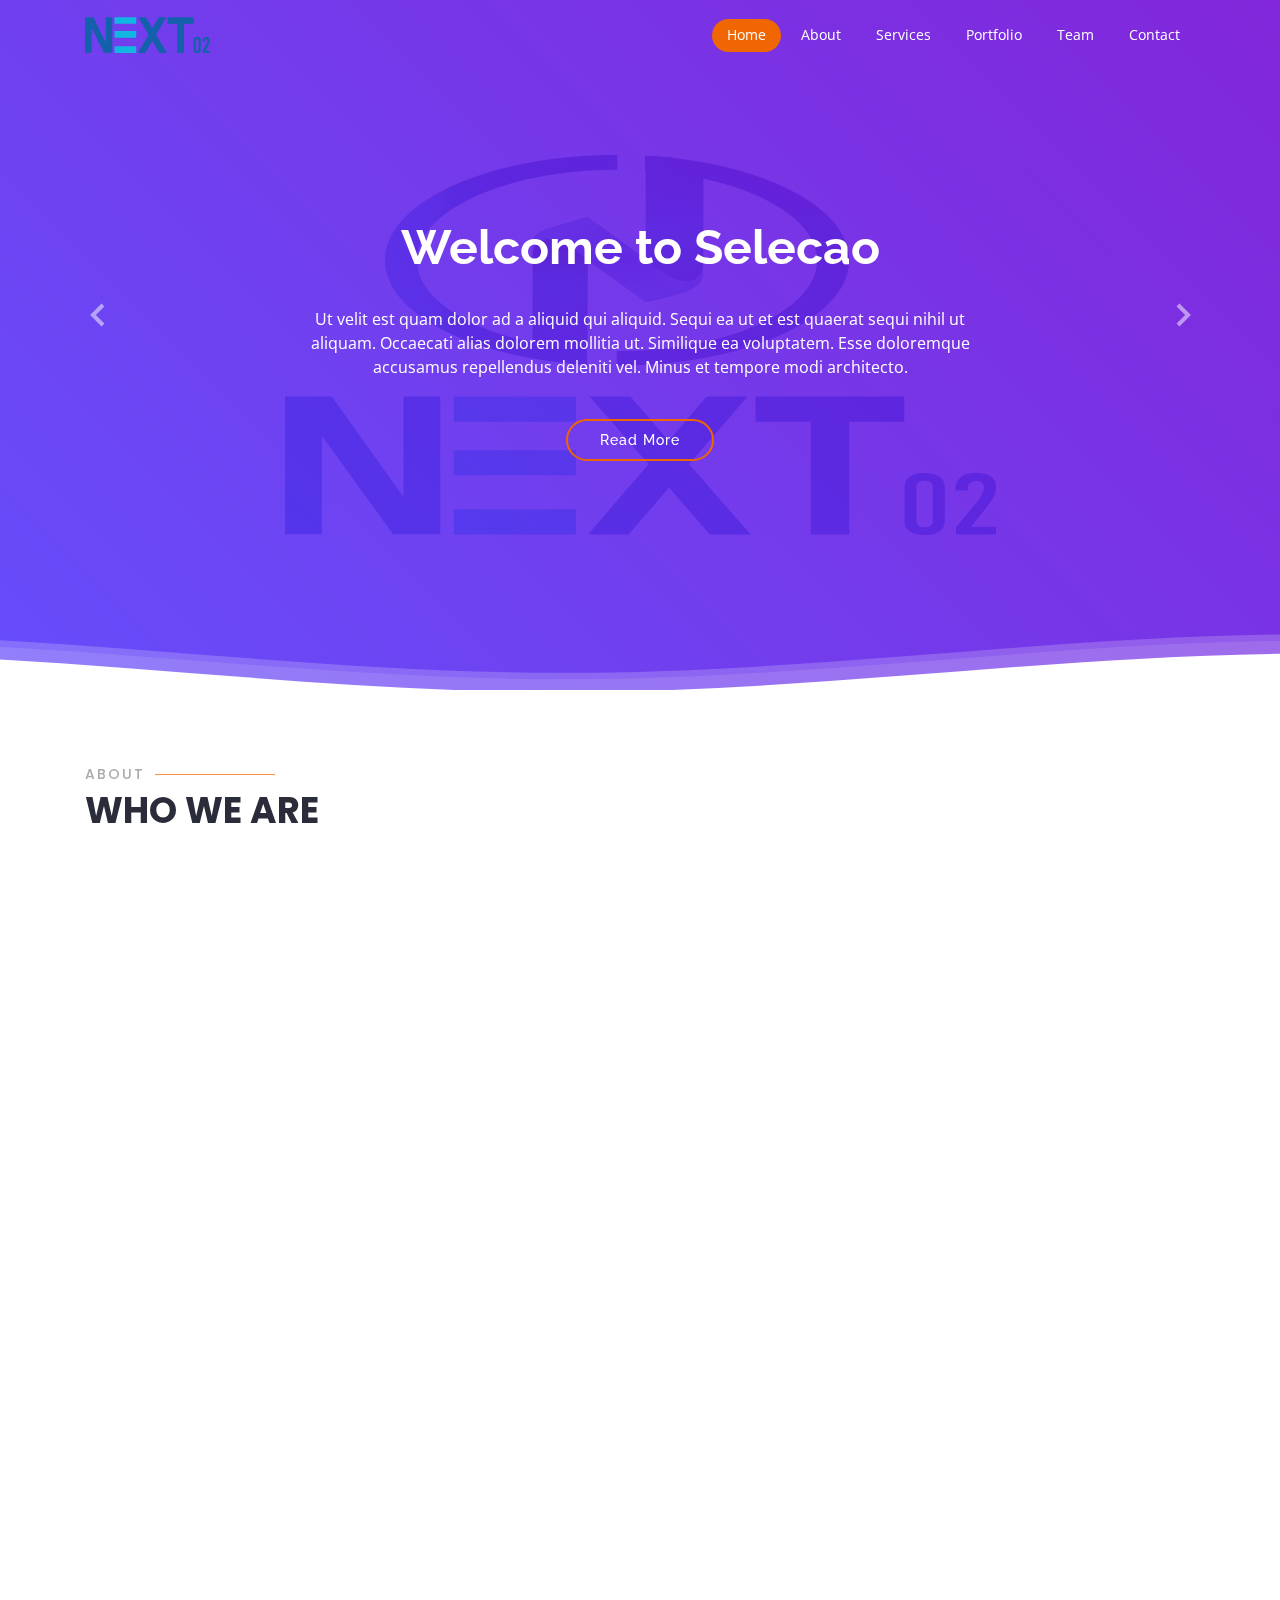
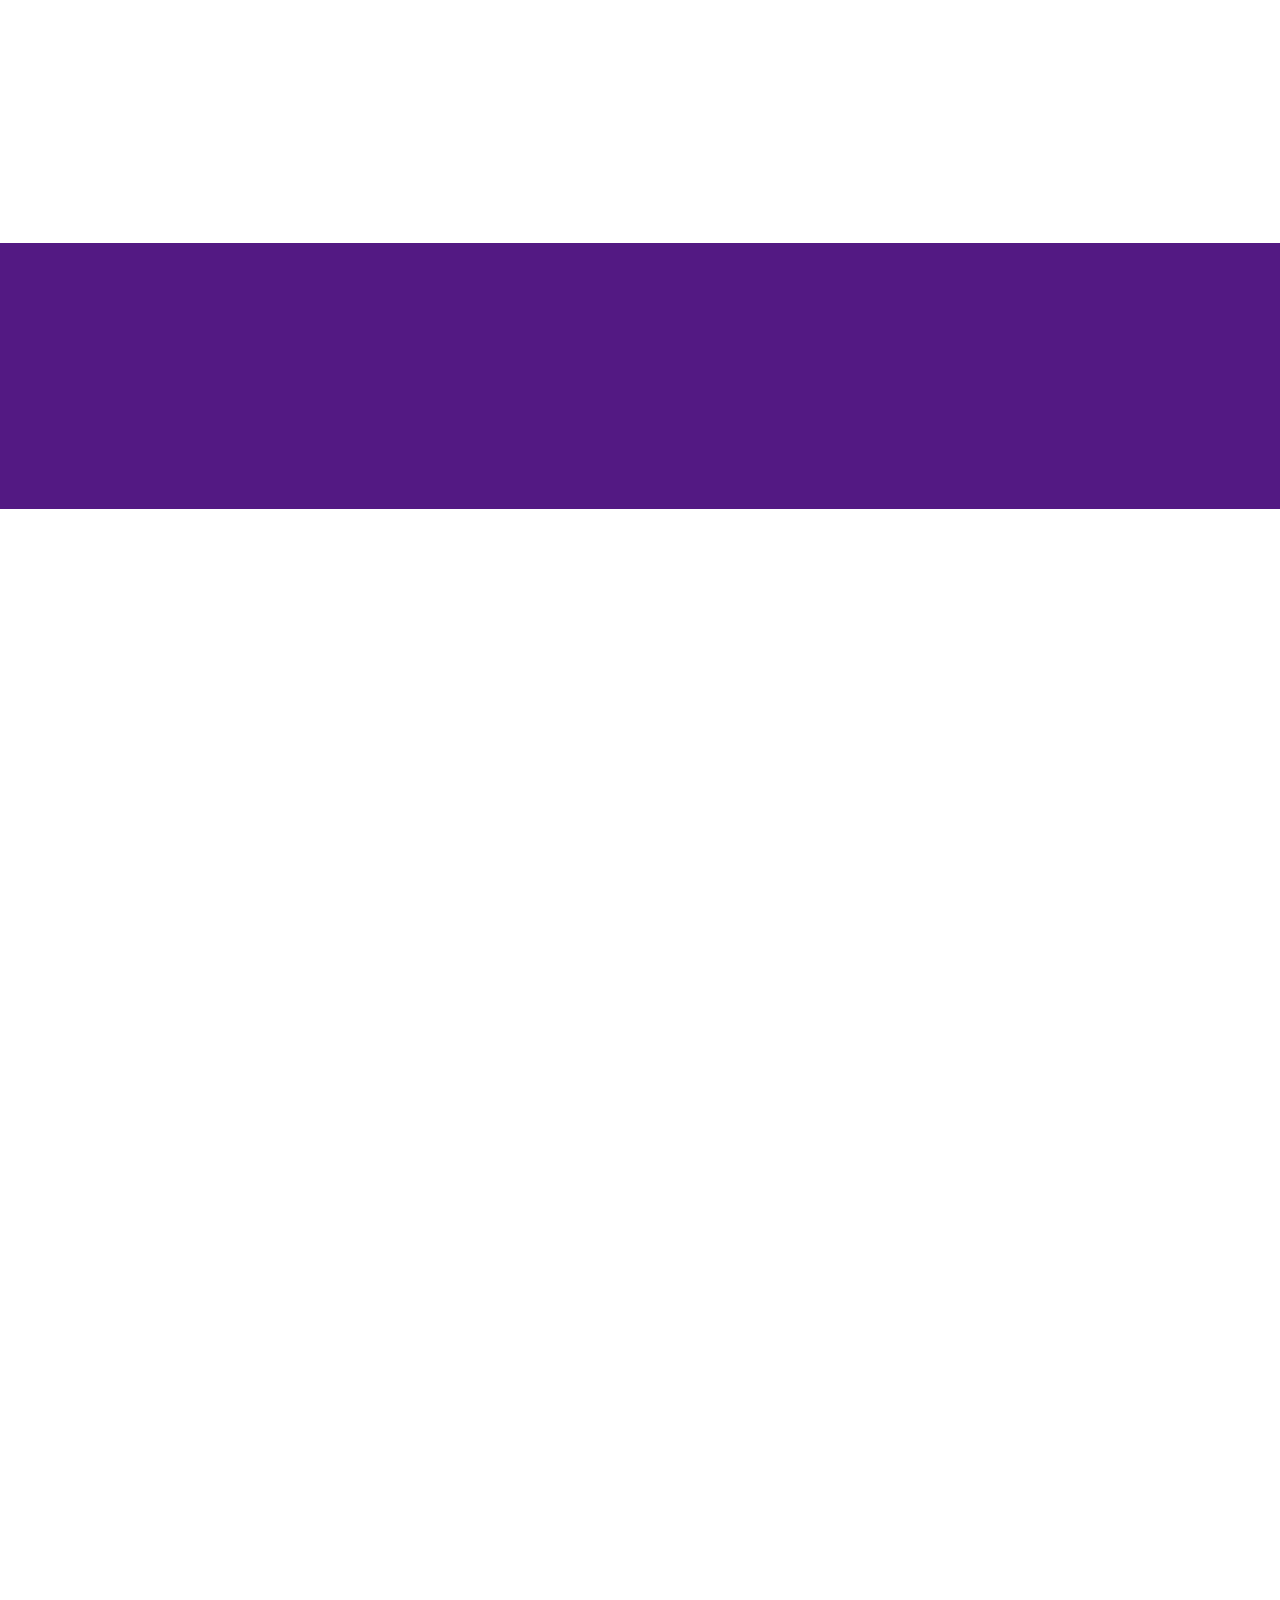
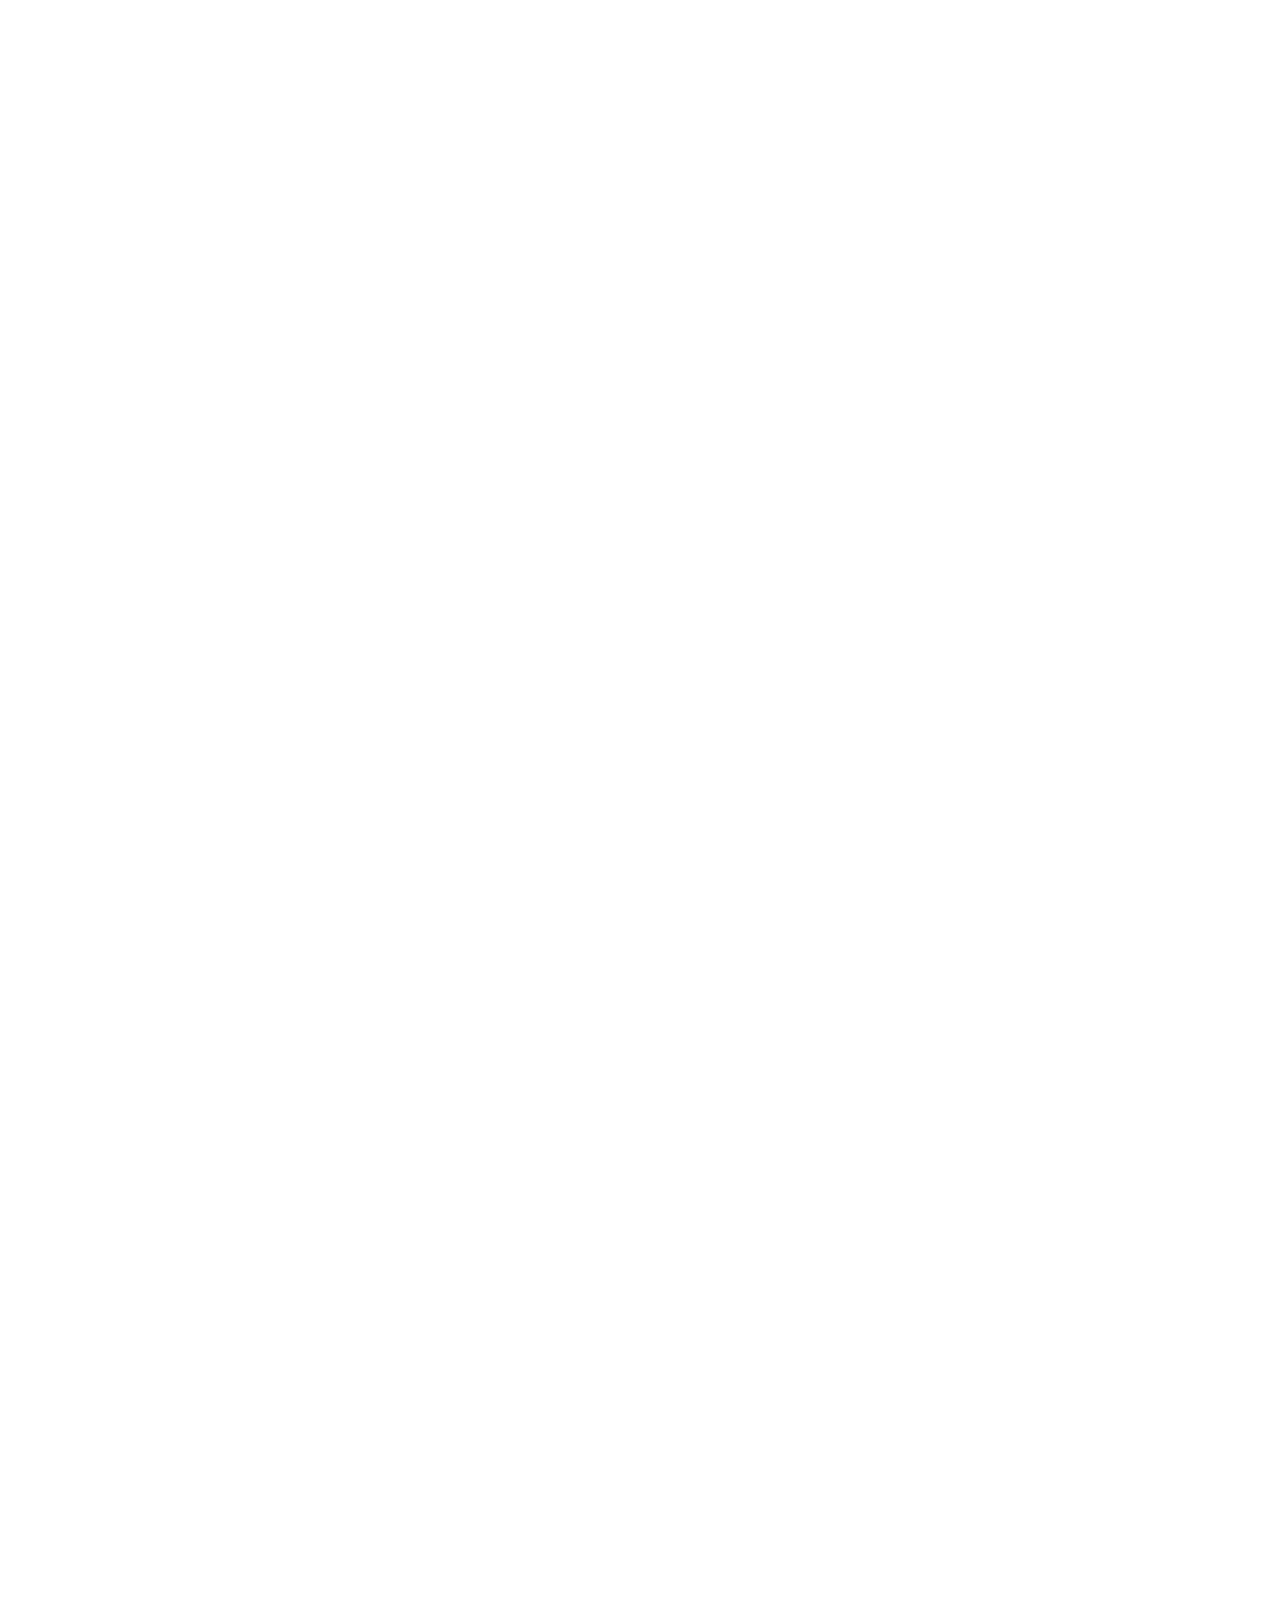
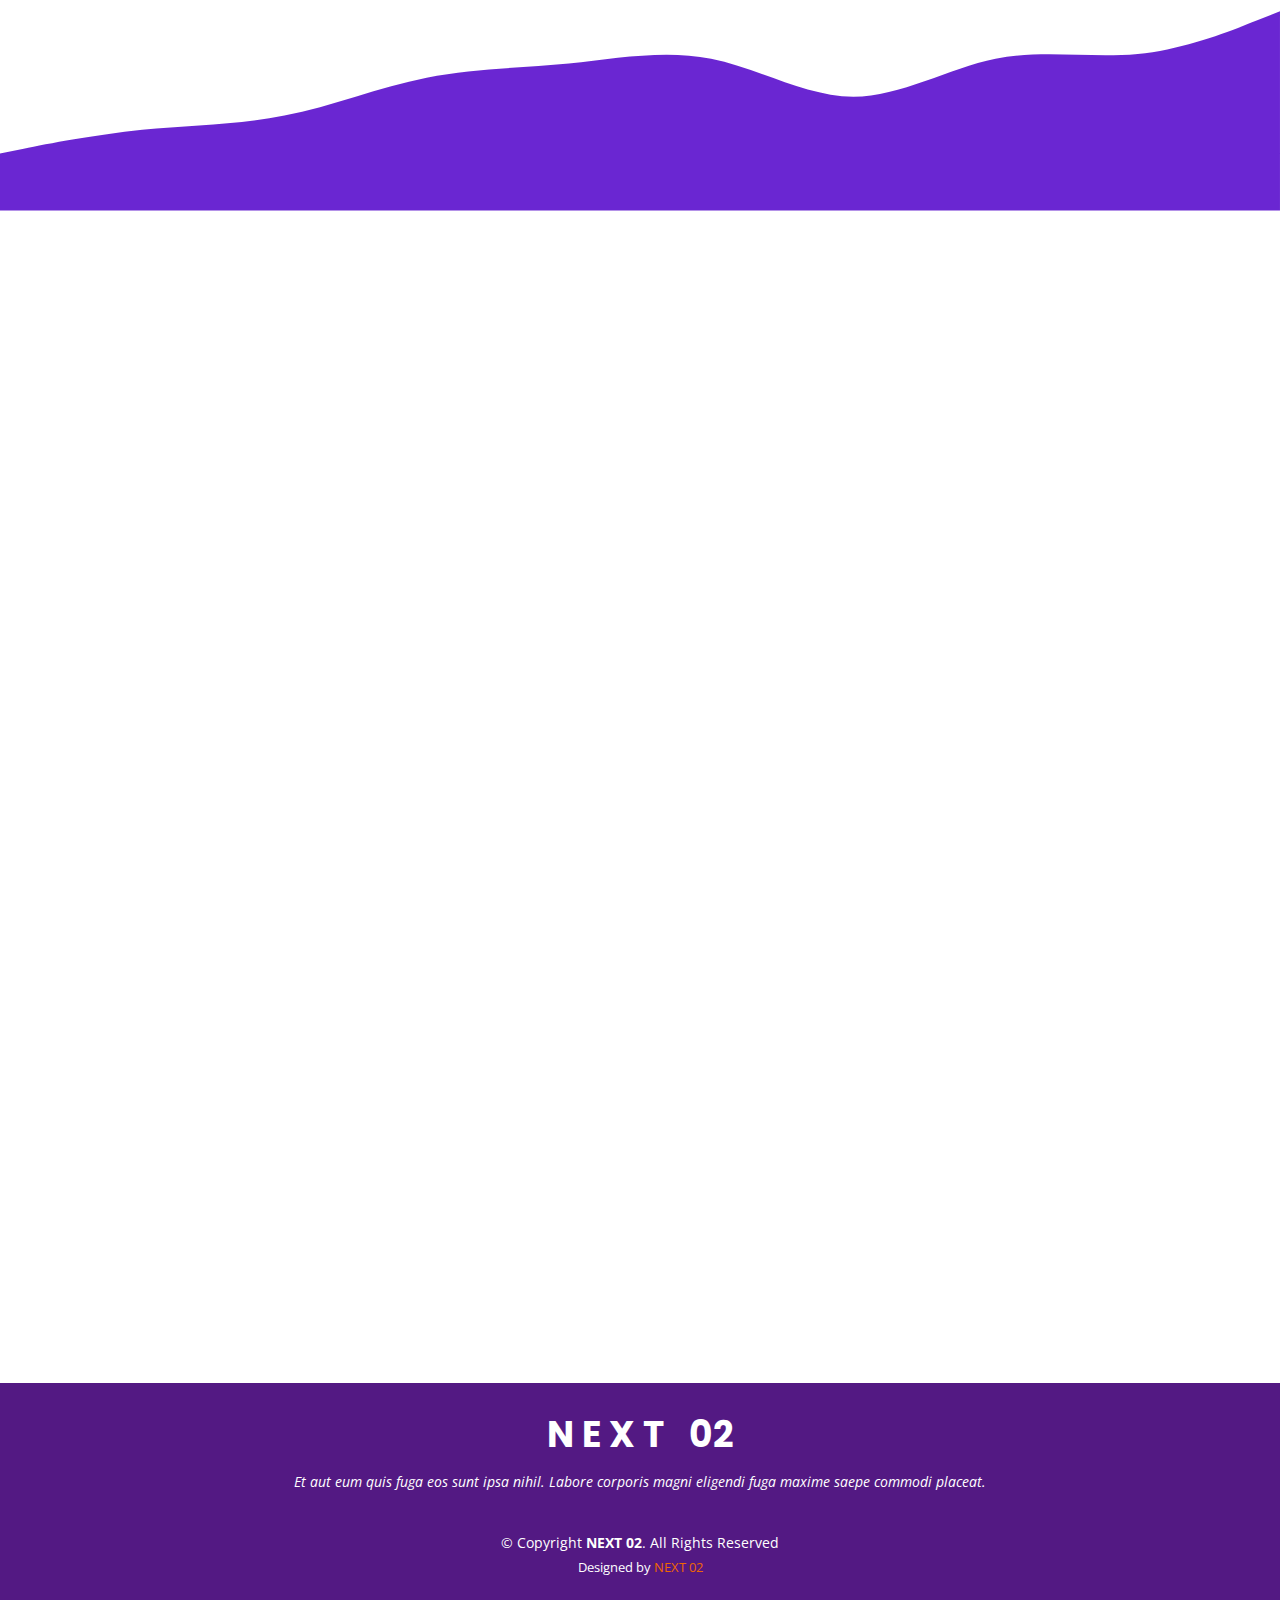
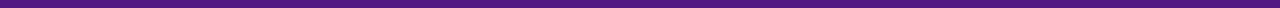
<file: page/index.html>
<!DOCTYPE html>
<html lang="en">

<head>
  <meta charset="utf-8">
  <meta content="width=device-width, initial-scale=1.0" name="viewport">

  <title>Selecao Bootstrap Template - Index</title>
  <meta content="" name="descriptison">
  <meta content="" name="keywords">

  <!-- Favicons -->
  <link href="assets/img/favicon.png" rel="icon">
  <link href="assets/img/apple-touch-icon.png" rel="apple-touch-icon">

  <!-- Google Fonts -->
  <link href="https://fonts.googleapis.com/css?family=Open+Sans:300,300i,400,400i,600,600i,700,700i|Raleway:300,300i,400,400i,500,500i,600,600i,700,700i|Poppins:300,300i,400,400i,500,500i,600,600i,700,700i" rel="stylesheet">

  <!-- Vendor CSS Files -->
  <link href="assets/vendor/bootstrap/css/bootstrap.min.css" rel="stylesheet">
  <link href="assets/vendor/icofont/icofont.min.css" rel="stylesheet">
  <link href="assets/vendor/boxicons/css/boxicons.min.css" rel="stylesheet">
  <link href="assets/vendor/animate.css/animate.min.css" rel="stylesheet">
  <link href="assets/vendor/remixicon/remixicon.css" rel="stylesheet">
  <link href="assets/vendor/line-awesome/css/line-awesome.min.css" rel="stylesheet">
  <link href="assets/vendor/venobox/venobox.css" rel="stylesheet">
  <link href="assets/vendor/owl.carousel/assets/owl.carousel.min.css" rel="stylesheet">
  <link href="assets/vendor/aos/aos.css" rel="stylesheet">

  <!-- Template Main CSS File -->
  <link href="assets/css/style.css" rel="stylesheet">

</head>

<body>

  <!-- ======= Header ======= -->
  <header id="header" class="fixed-top d-flex align-items-center  header-transparent ">
    <div class="container d-flex align-items-center">

      <div class="logo mr-auto">
        <h1 class="text-light"><a href="index.html"><img src="text.png"></a></h1>
        <!-- Uncomment below if you prefer to use an image logo -->
        <!-- <a href="index.html"><img src="assets/img/logo.png" alt="" class="img-fluid"></a>-->
      </div>

      <nav class="nav-menu d-none d-lg-block">
        <ul>
          <li class="active"><a href="index.html">Home</a></li>
          <li><a href="#about">About</a></li>
          <li><a href="#services">Services</a></li>
          <li><a href="#portfolio">Portfolio</a></li>
          <li><a href="#team">Team</a></li>
          <li><a href="#contact">Contact</a></li>
         <!-- <li><a href="#pricing">Pricing</a></li>         
          <li class="drop-down"><a href="">Drop Down</a>
            <ul>
              <li><a href="#">Drop Down 1</a></li>
              <li class="drop-down"><a href="#">Drop Down 2</a>
                <ul>
                  <li><a href="#">Deep Drop Down 1</a></li>
                  <li><a href="#">Deep Drop Down 2</a></li>
                  <li><a href="#">Deep Drop Down 3</a></li>
                  <li><a href="#">Deep Drop Down 4</a></li>
                  <li><a href="#">Deep Drop Down 5</a></li>
                </ul>
              </li>
              <li><a href="#">Drop Down 3</a></li>
              <li><a href="#">Drop Down 4</a></li>
              <li><a href="#">Drop Down 5</a></li>
            </ul>
          </li>-->
          

        </ul>
      </nav><!-- .nav-menu -->

    </div>
  </header><!-- End Header -->

  <!-- ======= Hero Section ======= -->
  <section id="hero" class="d-flex flex-column justify-content-end align-items-center">
    <div id="heroCarousel" class="container carousel carousel-fade" data-ride="carousel">

      <!-- Slide 1 -->
      <div class="carousel-item active">
        <div class="carousel-container">
          <h2 class="animated fadeInDown">Welcome to <span>Selecao</span></h2>
          <p class="animated fadeInUp">Ut velit est quam dolor ad a aliquid qui aliquid. Sequi ea ut et est quaerat sequi nihil ut aliquam. Occaecati alias dolorem mollitia ut. Similique ea voluptatem. Esse doloremque accusamus repellendus deleniti vel. Minus et tempore modi architecto.</p>
          <a href="#about" class="btn-get-started animated fadeInUp scrollto">Read More</a>
        </div>
      </div>

      <!-- Slide 2 -->
      <div class="carousel-item">
        <div class="carousel-container">
          <h2 class="animated fadeInDown">Lorem Ipsum Dolor</h2>
          <p class="animated fadeInUp">Ut velit est quam dolor ad a aliquid qui aliquid. Sequi ea ut et est quaerat sequi nihil ut aliquam. Occaecati alias dolorem mollitia ut. Similique ea voluptatem. Esse doloremque accusamus repellendus deleniti vel. Minus et tempore modi architecto.</p>
          <a href="#about" class="btn-get-started animated fadeInUp scrollto">Read More</a>
        </div>
      </div>

      <!-- Slide 3 -->
      <div class="carousel-item">
        <div class="carousel-container">
          <h2 class="animated fadeInDown">Sequi ea ut et est quaerat</h2>
          <p class="animated fadeInUp">Ut velit est quam dolor ad a aliquid qui aliquid. Sequi ea ut et est quaerat sequi nihil ut aliquam. Occaecati alias dolorem mollitia ut. Similique ea voluptatem. Esse doloremque accusamus repellendus deleniti vel. Minus et tempore modi architecto.</p>
          <a href="#about" class="btn-get-started animated fadeInUp scrollto">Read More</a>
        </div>
      </div>

      <a class="carousel-control-prev" href="#heroCarousel" role="button" data-slide="prev">
        <span class="carousel-control-prev-icon bx bx-chevron-left" aria-hidden="true"></span>
        <span class="sr-only">Previous</span>
      </a>

      <a class="carousel-control-next" href="#heroCarousel" role="button" data-slide="next">
        <span class="carousel-control-next-icon bx bx-chevron-right" aria-hidden="true"></span>
        <span class="sr-only">Next</span>
      </a>

    </div>

    <svg class="hero-waves" xmlns="http://www.w3.org/2000/svg" xmlns:xlink="http://www.w3.org/1999/xlink" viewBox="0 24 150 28 " preserveAspectRatio="none">
      <defs>
        <path id="wave-path" d="M-160 44c30 0 58-18 88-18s 58 18 88 18 58-18 88-18 58 18 88 18 v44h-352z">
      </defs>
      <g class="wave1">
        <use xlink:href="#wave-path" x="50" y="3" fill="rgba(255,255,255, .1)">
      </g>
      <g class="wave2">
        <use xlink:href="#wave-path" x="50" y="0" fill="rgba(255,255,255, .2)">
      </g>
      <g class="wave3">
        <use xlink:href="#wave-path" x="50" y="9" fill="#fff">
      </g>
    </svg>

  </section><!-- End Hero -->

  <main id="main">

    <!-- ======= About Section ======= -->
    <section id="about" class="about">
      <div class="container">

        <div class="section-title" data-aos="zoom-out">
          <h2>About</h2>
          <p>Who we are</p>
        </div>

        <div class="row content" data-aos="fade-up">
          <div class="col-lg-6">
            <p>
              Lorem ipsum dolor sit amet, consectetur adipiscing elit, sed do eiusmod tempor incididunt ut labore et dolore
              magna aliqua.
            </p>
            <ul>
              <li><i class="ri-check-double-line"></i> Ullamco laboris nisi ut aliquip ex ea commodo consequat</li>
              <li><i class="ri-check-double-line"></i> Duis aute irure dolor in reprehenderit in voluptate velit</li>
              <li><i class="ri-check-double-line"></i> Ullamco laboris nisi ut aliquip ex ea commodo consequat</li>
            </ul>
          </div>
          <div class="col-lg-6 pt-4 pt-lg-0">
            <p>
              Ullamco laboris nisi ut aliquip ex ea commodo consequat. Duis aute irure dolor in reprehenderit in voluptate
              velit esse cillum dolore eu fugiat nulla pariatur. Excepteur sint occaecat cupidatat non proident, sunt in
              culpa qui officia deserunt mollit anim id est laborum.
            </p>
            <a href="about.html" target="_blank" class="btn-learn-more">Learn More</a>
          </div>
        </div>

      </div>
    </section><!-- End About Section -->

    <!-- ======= Features Section ======= -->
    <section id="features" class="features">
      <div class="container">

        <ul class="nav nav-tabs row d-flex">
          <li class="nav-item col-3" data-aos="zoom-in">
            <a class="nav-link active show" data-toggle="tab" href="#tab-1">
              <i class="ri-gps-line"></i>
              <h4 class="d-none d-lg-block">Modi sit est dela pireda nest</h4>
            </a>
          </li>
          <li class="nav-item col-3" data-aos="zoom-in" data-aos-delay="100">
            <a class="nav-link" data-toggle="tab" href="#tab-2">
              <i class="ri-body-scan-line"></i>
              <h4 class="d-none d-lg-block">Unde praesenti mara setra le</h4>
            </a>
          </li>
          <li class="nav-item col-3" data-aos="zoom-in" data-aos-delay="200">
            <a class="nav-link" data-toggle="tab" href="#tab-3">
              <i class="ri-sun-line"></i>
              <h4 class="d-none d-lg-block">Pariatur explica nitro dela</h4>
            </a>
          </li>
          <li class="nav-item col-3" data-aos="zoom-in" data-aos-delay="300">
            <a class="nav-link" data-toggle="tab" href="#tab-4">
              <i class="ri-store-line"></i>
              <h4 class="d-none d-lg-block">Nostrum qui dile node</h4>
            </a>
          </li>
        </ul>

        <div class="tab-content" data-aos="fade-up">
          <div class="tab-pane active show" id="tab-1">
            <div class="row">
              <div class="col-lg-6 order-2 order-lg-1 mt-3 mt-lg-0">
                <h3>Voluptatem dignissimos provident quasi corporis voluptates sit assumenda.</h3>
                <p class="font-italic">
                  Lorem ipsum dolor sit amet, consectetur adipiscing elit, sed do eiusmod tempor incididunt ut labore et dolore
                  magna aliqua.
                </p>
                <ul>
                  <li><i class="ri-check-double-line"></i> Ullamco laboris nisi ut aliquip ex ea commodo consequat.</li>
                  <li><i class="ri-check-double-line"></i> Duis aute irure dolor in reprehenderit in voluptate velit.</li>
                  <li><i class="ri-check-double-line"></i> Ullamco laboris nisi ut aliquip ex ea commodo consequat. Duis aute irure dolor in reprehenderit in voluptate trideta storacalaperda mastiro dolore eu fugiat nulla pariatur.</li>
                </ul>
                <p>
                  Ullamco laboris nisi ut aliquip ex ea commodo consequat. Duis aute irure dolor in reprehenderit in voluptate
                  velit esse cillum dolore eu fugiat nulla pariatur. Excepteur sint occaecat cupidatat non proident, sunt in
                  culpa qui officia deserunt mollit anim id est laborum
                </p>
              </div>
              <div class="col-lg-6 order-1 order-lg-2 text-center">
                <img src="assets/img/features-1.png" alt="" class="img-fluid">
              </div>
            </div>
          </div>
          <div class="tab-pane" id="tab-2">
            <div class="row">
              <div class="col-lg-6 order-2 order-lg-1 mt-3 mt-lg-0">
                <h3>Neque exercitationem debitis soluta quos debitis quo mollitia officia est</h3>
                <p>
                  Ullamco laboris nisi ut aliquip ex ea commodo consequat. Duis aute irure dolor in reprehenderit in voluptate
                  velit esse cillum dolore eu fugiat nulla pariatur. Excepteur sint occaecat cupidatat non proident, sunt in
                  culpa qui officia deserunt mollit anim id est laborum
                </p>
                <p class="font-italic">
                  Lorem ipsum dolor sit amet, consectetur adipiscing elit, sed do eiusmod tempor incididunt ut labore et dolore
                  magna aliqua.
                </p>
                <ul>
                  <li><i class="ri-check-double-line"></i> Ullamco laboris nisi ut aliquip ex ea commodo consequat.</li>
                  <li><i class="ri-check-double-line"></i> Duis aute irure dolor in reprehenderit in voluptate velit.</li>
                  <li><i class="ri-check-double-line"></i> Provident mollitia neque rerum asperiores dolores quos qui a. Ipsum neque dolor voluptate nisi sed.</li>
                  <li><i class="ri-check-double-line"></i> Ullamco laboris nisi ut aliquip ex ea commodo consequat. Duis aute irure dolor in reprehenderit in voluptate trideta storacalaperda mastiro dolore eu fugiat nulla pariatur.</li>
                </ul>
              </div>
              <div class="col-lg-6 order-1 order-lg-2 text-center">
                <img src="assets/img/features-2.png" alt="" class="img-fluid">
              </div>
            </div>
          </div>
          <div class="tab-pane" id="tab-3">
            <div class="row">
              <div class="col-lg-6 order-2 order-lg-1 mt-3 mt-lg-0">
                <h3>Voluptatibus commodi ut accusamus ea repudiandae ut autem dolor ut assumenda</h3>
                <p>
                  Ullamco laboris nisi ut aliquip ex ea commodo consequat. Duis aute irure dolor in reprehenderit in voluptate
                  velit esse cillum dolore eu fugiat nulla pariatur. Excepteur sint occaecat cupidatat non proident, sunt in
                  culpa qui officia deserunt mollit anim id est laborum
                </p>
                <ul>
                  <li><i class="ri-check-double-line"></i> Ullamco laboris nisi ut aliquip ex ea commodo consequat.</li>
                  <li><i class="ri-check-double-line"></i> Duis aute irure dolor in reprehenderit in voluptate velit.</li>
                  <li><i class="ri-check-double-line"></i> Provident mollitia neque rerum asperiores dolores quos qui a. Ipsum neque dolor voluptate nisi sed.</li>
                </ul>
                <p class="font-italic">
                  Lorem ipsum dolor sit amet, consectetur adipiscing elit, sed do eiusmod tempor incididunt ut labore et dolore
                  magna aliqua.
                </p>
              </div>
              <div class="col-lg-6 order-1 order-lg-2 text-center">
                <img src="assets/img/features-3.png" alt="" class="img-fluid">
              </div>
            </div>
          </div>
          <div class="tab-pane" id="tab-4">
            <div class="row">
              <div class="col-lg-6 order-2 order-lg-1 mt-3 mt-lg-0">
                <h3>Omnis fugiat ea explicabo sunt dolorum asperiores sequi inventore rerum</h3>
                <p>
                  Ullamco laboris nisi ut aliquip ex ea commodo consequat. Duis aute irure dolor in reprehenderit in voluptate
                  velit esse cillum dolore eu fugiat nulla pariatur. Excepteur sint occaecat cupidatat non proident, sunt in
                  culpa qui officia deserunt mollit anim id est laborum
                </p>
                <p class="font-italic">
                  Lorem ipsum dolor sit amet, consectetur adipiscing elit, sed do eiusmod tempor incididunt ut labore et dolore
                  magna aliqua.
                </p>
                <ul>
                  <li><i class="ri-check-double-line"></i> Ullamco laboris nisi ut aliquip ex ea commodo consequat.</li>
                  <li><i class="ri-check-double-line"></i> Duis aute irure dolor in reprehenderit in voluptate velit.</li>
                  <li><i class="ri-check-double-line"></i> Ullamco laboris nisi ut aliquip ex ea commodo consequat. Duis aute irure dolor in reprehenderit in voluptate trideta storacalaperda mastiro dolore eu fugiat nulla pariatur.</li>
                </ul>
              </div>
              <div class="col-lg-6 order-1 order-lg-2 text-center">
                <img src="assets/img/features-4.png" alt="" class="img-fluid">
              </div>
            </div>
          </div>
        </div>

      </div>
    </section><!-- End Features Section -->

    <!-- ======= Cta Section ======= -->
    <section id="cta" class="cta">
      <div class="container">

        <div class="row" data-aos="zoom-out">
          <div class="col-lg-9 text-center text-lg-left">
            <h3>Call To Action</h3>
            <p> Duis aute irure dolor in reprehenderit in voluptate velit esse cillum dolore eu fugiat nulla pariatur. Excepteur sint occaecat cupidatat non proident, sunt in culpa qui officia deserunt mollit anim id est laborum.</p>
          </div>
          <div class="col-lg-3 cta-btn-container text-center">
            <a class="cta-btn align-middle" href="#">Call To Action</a>
          </div>
        </div>

      </div>
    </section><!-- End Cta Section -->

    <!-- ======= Services Section ======= -->
    <section id="services" class="services">
      <div class="container">

        <div class="section-title" data-aos="zoom-out">
          <h2>Services</h2>
          <p>What we do offer</p>
        </div>

        <div class="row">
          <div class="col-lg-4 col-md-6">
            <div class="icon-box" data-aos="zoom-in-left">
              <div class="icon"><i class="las la-basketball-ball" style="color: #ff689b;"></i></div>
              <h4 class="title"><a href="">Lorem Ipsum</a></h4>
              <p class="description">Voluptatum deleniti atque corrupti quos dolores et quas molestias excepturi sint occaecati cupiditate non provident</p>
            </div>
          </div>
          <div class="col-lg-4 col-md-6 mt-5 mt-md-0">
            <div class="icon-box" data-aos="zoom-in-left" data-aos-delay="100">
              <div class="icon"><i class="las la-book" style="color: #e9bf06;"></i></div>
              <h4 class="title"><a href="">Dolor Sitema</a></h4>
              <p class="description">Minim veniam, quis nostrud exercitation ullamco laboris nisi ut aliquip ex ea commodo consequat tarad limino ata</p>
            </div>
          </div>

          <div class="col-lg-4 col-md-6 mt-5 mt-lg-0 ">
            <div class="icon-box" data-aos="zoom-in-left" data-aos-delay="200">
              <div class="icon"><i class="las la-file-alt" style="color: #3fcdc7;"></i></div>
              <h4 class="title"><a href="">Sed ut perspiciatis</a></h4>
              <p class="description">Duis aute irure dolor in reprehenderit in voluptate velit esse cillum dolore eu fugiat nulla pariatur</p>
            </div>
          </div>
          <div class="col-lg-4 col-md-6 mt-5">
            <div class="icon-box" data-aos="zoom-in-left" data-aos-delay="300">
              <div class="icon"><i class="las la-tachometer-alt" style="color:#41cf2e;"></i></div>
              <h4 class="title"><a href="">Magni Dolores</a></h4>
              <p class="description">Excepteur sint occaecat cupidatat non proident, sunt in culpa qui officia deserunt mollit anim id est laborum</p>
            </div>
          </div>

          <div class="col-lg-4 col-md-6 mt-5">
            <div class="icon-box" data-aos="zoom-in-left" data-aos-delay="400">
              <div class="icon"><i class="las la-globe-americas" style="color: #d6ff22;"></i></div>
              <h4 class="title"><a href="">Nemo Enim</a></h4>
              <p class="description">At vero eos et accusamus et iusto odio dignissimos ducimus qui blanditiis praesentium voluptatum deleniti atque</p>
            </div>
          </div>
          <div class="col-lg-4 col-md-6 mt-5">
            <div class="icon-box" data-aos="zoom-in-left" data-aos-delay="500">
              <div class="icon"><i class="las la-clock" style="color: #4680ff;"></i></div>
              <h4 class="title"><a href="">Eiusmod Tempor</a></h4>
              <p class="description">Et harum quidem rerum facilis est et expedita distinctio. Nam libero tempore, cum soluta nobis est eligendi</p>
            </div>
          </div>
        </div>

      </div>
    </section><!-- End Services Section -->

    <!-- ======= Portfolio Section ======= -->
    <section id="portfolio" class="portfolio">
      <div class="container">

        <div class="section-title" data-aos="zoom-out">
          <h2>Portfolio</h2>
          <p>What we've done</p>
        </div>

        <ul id="portfolio-flters" class="d-flex justify-content-end" data-aos="fade-up">
          <li data-filter="*" class="filter-active">All</li>
          <li data-filter=".filter-app">App</li>
          <li data-filter=".filter-card">Card</li>
          <li data-filter=".filter-web">Web</li>
        </ul>

        <div class="row portfolio-container" data-aos="fade-up">

          <div class="col-lg-4 col-md-6 portfolio-item filter-app">
            <div class="portfolio-img"><img src="assets/img/portfolio/portfolio-1.jpg" class="img-fluid" alt=""></div>
            <div class="portfolio-info">
              <h4>App 1</h4>
              <p>App</p>
              <a href="assets/img/portfolio/portfolio-1.jpg" data-gall="portfolioGallery" class="venobox preview-link" title="App 1"><i class="bx bx-plus"></i></a>
              <a href="portfolio-details.html" class="details-link" title="More Details"><i class="bx bx-link"></i></a>
            </div>
          </div>

          <div class="col-lg-4 col-md-6 portfolio-item filter-web">
            <div class="portfolio-img"><img src="assets/img/portfolio/portfolio-2.jpg" class="img-fluid" alt=""></div>
            <div class="portfolio-info">
              <h4>Web 3</h4>
              <p>Web</p>
              <a href="assets/img/portfolio/portfolio-2.jpg" data-gall="portfolioGallery" class="venobox preview-link" title="Web 3"><i class="bx bx-plus"></i></a>
              <a href="portfolio-details.html" class="details-link" title="More Details"><i class="bx bx-link"></i></a>
            </div>
          </div>

          <div class="col-lg-4 col-md-6 portfolio-item filter-app">
            <div class="portfolio-img"><img src="assets/img/portfolio/portfolio-3.jpg" class="img-fluid" alt=""></div>
            <div class="portfolio-info">
              <h4>App 2</h4>
              <p>App</p>
              <a href="assets/img/portfolio/portfolio-3.jpg" data-gall="portfolioGallery" class="venobox preview-link" title="App 2"><i class="bx bx-plus"></i></a>
              <a href="portfolio-details.html" class="details-link" title="More Details"><i class="bx bx-link"></i></a>
            </div>
          </div>

          <div class="col-lg-4 col-md-6 portfolio-item filter-card">
            <div class="portfolio-img"><img src="assets/img/portfolio/portfolio-4.jpg" class="img-fluid" alt=""></div>
            <div class="portfolio-info">
              <h4>Card 2</h4>
              <p>Card</p>
              <a href="assets/img/portfolio/portfolio-4.jpg" data-gall="portfolioGallery" class="venobox preview-link" title="Card 2"><i class="bx bx-plus"></i></a>
              <a href="portfolio-details.html" class="details-link" title="More Details"><i class="bx bx-link"></i></a>
            </div>
          </div>

          <div class="col-lg-4 col-md-6 portfolio-item filter-web">
            <div class="portfolio-img"><img src="assets/img/portfolio/portfolio-5.jpg" class="img-fluid" alt=""></div>
            <div class="portfolio-info">
              <h4>Web 2</h4>
              <p>Web</p>
              <a href="assets/img/portfolio/portfolio-5.jpg" data-gall="portfolioGallery" class="venobox preview-link" title="Web 2"><i class="bx bx-plus"></i></a>
              <a href="portfolio-details.html" class="details-link" title="More Details"><i class="bx bx-link"></i></a>
            </div>
          </div>

          <div class="col-lg-4 col-md-6 portfolio-item filter-app">
            <div class="portfolio-img"><img src="assets/img/portfolio/portfolio-6.jpg" class="img-fluid" alt=""></div>
            <div class="portfolio-info">
              <h4>App 3</h4>
              <p>App</p>
              <a href="assets/img/portfolio/portfolio-6.jpg" data-gall="portfolioGallery" class="venobox preview-link" title="App 3"><i class="bx bx-plus"></i></a>
              <a href="portfolio-details.html" class="details-link" title="More Details"><i class="bx bx-link"></i></a>
            </div>
          </div>

          <div class="col-lg-4 col-md-6 portfolio-item filter-card">
            <div class="portfolio-img"><img src="assets/img/portfolio/portfolio-7.jpg" class="img-fluid" alt=""></div>
            <div class="portfolio-info">
              <h4>Card 1</h4>
              <p>Card</p>
              <a href="assets/img/portfolio/portfolio-7.jpg" data-gall="portfolioGallery" class="venobox preview-link" title="Card 1"><i class="bx bx-plus"></i></a>
              <a href="portfolio-details.html" class="details-link" title="More Details"><i class="bx bx-link"></i></a>
            </div>
          </div>

          <div class="col-lg-4 col-md-6 portfolio-item filter-card">
            <div class="portfolio-img"><img src="assets/img/portfolio/portfolio-8.jpg" class="img-fluid" alt=""></div>
            <div class="portfolio-info">
              <h4>Card 3</h4>
              <p>Card</p>
              <a href="assets/img/portfolio/portfolio-8.jpg" data-gall="portfolioGallery" class="venobox preview-link" title="Card 3"><i class="bx bx-plus"></i></a>
              <a href="portfolio-details.html" class="details-link" title="More Details"><i class="bx bx-link"></i></a>
            </div>
          </div>

          <div class="col-lg-4 col-md-6 portfolio-item filter-web">
            <div class="portfolio-img"><img src="assets/img/portfolio/portfolio-9.jpg" class="img-fluid" alt=""></div>
            <div class="portfolio-info">
              <h4>Web 3</h4>
              <p>Web</p>
              <a href="assets/img/portfolio/portfolio-9.jpg" data-gall="portfolioGallery" class="venobox preview-link" title="Web 3"><i class="bx bx-plus"></i></a>
              <a href="portfolio-details.html" class="details-link" title="More Details"><i class="bx bx-link"></i></a>
            </div>
          </div>

        </div>

      </div>
    </section><!-- End Portfolio Section -->

    <!-- ======= Pricing Section ======= -->
    

    <!-- ======= F.A.Q Section ======= -->
    <section id="faq" class="faq"s>
      <div class="container">

        <div class="section-title" data-aos="zoom-out">
          <h2>F.A.Q</h2>
          <p>Frequently Asked Questions</p>
        </div>

        <ul class="faq-list">

          <li data-aos="fade-up" data-aos-delay="100">
            <a data-toggle="collapse" class="" href="#faq1">Non consectetur a erat nam at lectus urna duis? <i class="icofont-simple-up"></i></a>
            <div id="faq1" class="collapse show" data-parent=".faq-list">
              <p>
                Feugiat pretium nibh ipsum consequat. Tempus iaculis urna id volutpat lacus laoreet non curabitur gravida. Venenatis lectus magna fringilla urna porttitor rhoncus dolor purus non.
              </p>
            </div>
          </li>

          <li data-aos="fade-up" data-aos-delay="200">
            <a data-toggle="collapse" href="#faq2" class="collapsed">Feugiat scelerisque varius morbi enim nunc faucibus a pellentesque? <i class="icofont-simple-up"></i></a>
            <div id="faq2" class="collapse" data-parent=".faq-list">
              <p>
                Dolor sit amet consectetur adipiscing elit pellentesque habitant morbi. Id interdum velit laoreet id donec ultrices. Fringilla phasellus faucibus scelerisque eleifend donec pretium. Est pellentesque elit ullamcorper dignissim. Mauris ultrices eros in cursus turpis massa tincidunt dui.
              </p>
            </div>
          </li>

          <li data-aos="fade-up" data-aos-delay="300">
            <a data-toggle="collapse" href="#faq3" class="collapsed">Dolor sit amet consectetur adipiscing elit pellentesque habitant morbi? <i class="icofont-simple-up"></i></a>
            <div id="faq3" class="collapse" data-parent=".faq-list">
              <p>
                Eleifend mi in nulla posuere sollicitudin aliquam ultrices sagittis orci. Faucibus pulvinar elementum integer enim. Sem nulla pharetra diam sit amet nisl suscipit. Rutrum tellus pellentesque eu tincidunt. Lectus urna duis convallis convallis tellus. Urna molestie at elementum eu facilisis sed odio morbi quis
              </p>
            </div>
          </li>

          <li data-aos="fade-up" data-aos-delay="400">
            <a data-toggle="collapse" href="#faq4" class="collapsed">Ac odio tempor orci dapibus. Aliquam eleifend mi in nulla? <i class="icofont-simple-up"></i></a>
            <div id="faq4" class="collapse" data-parent=".faq-list">
              <p>
                Dolor sit amet consectetur adipiscing elit pellentesque habitant morbi. Id interdum velit laoreet id donec ultrices. Fringilla phasellus faucibus scelerisque eleifend donec pretium. Est pellentesque elit ullamcorper dignissim. Mauris ultrices eros in cursus turpis massa tincidunt dui.
              </p>
            </div>
          </li>

          <li data-aos="fade-up" data-aos-delay="500">
            <a data-toggle="collapse" href="#faq5" class="collapsed">Tempus quam pellentesque nec nam aliquam sem et tortor consequat? <i class="icofont-simple-up"></i></a>
            <div id="faq5" class="collapse" data-parent=".faq-list">
              <p>
                Molestie a iaculis at erat pellentesque adipiscing commodo. Dignissim suspendisse in est ante in. Nunc vel risus commodo viverra maecenas accumsan. Sit amet nisl suscipit adipiscing bibendum est. Purus gravida quis blandit turpis cursus in
              </p>
            </div>
          </li>

          <li data-aos="fade-up" data-aos-delay="600">
            <a data-toggle="collapse" href="#faq6" class="collapsed">Tortor vitae purus faucibus ornare. Varius vel pharetra vel turpis nunc eget lorem dolor? <i class="icofont-simple-up"></i></a>
            <div id="faq6" class="collapse" data-parent=".faq-list">
              <p>
                Laoreet sit amet cursus sit amet dictum sit amet justo. Mauris vitae ultricies leo integer malesuada nunc vel. Tincidunt eget nullam non nisi est sit amet. Turpis nunc eget lorem dolor sed. Ut venenatis tellus in metus vulputate eu scelerisque. Pellentesque diam volutpat commodo sed egestas egestas fringilla phasellus faucibus. Nibh tellus molestie nunc non blandit massa enim nec.
              </p>
            </div>
          </li>

        </ul>
      </div>
      <svg xmlns="http://www.w3.org/2000/svg" viewBox="0 0 1440 320"><path fill="#5000ca" fill-opacity="0.85" d="M0,256L26.7,250.7C53.3,245,107,235,160,229.3C213.3,224,267,224,320,213.3C373.3,203,427,181,480,170.7C533.3,160,587,160,640,154.7C693.3,149,747,139,800,149.3C853.3,160,907,192,960,192C1013.3,192,1067,160,1120,149.3C1173.3,139,1227,149,1280,144C1333.3,139,1387,117,1413,106.7L1440,96L1440,320L1413.3,320C1386.7,320,1333,320,1280,320C1226.7,320,1173,320,1120,320C1066.7,320,1013,320,960,320C906.7,320,853,320,800,320C746.7,320,693,320,640,320C586.7,320,533,320,480,320C426.7,320,373,320,320,320C266.7,320,213,320,160,320C106.7,320,53,320,27,320L0,320Z"></path></svg>
    </section><!-- End F.A.Q Section -->

    <!-- ======= Team Section ======= -->
    <section id="team" class="team">
      <div class="container">

        <div class="section-title" data-aos="zoom-out">
          <h2>Team</h2>
          <p>Our Hardworking Team</p>
        </div>

        <div class="row">

          <div class="col-lg-3 col-md-6 d-flex align-items-stretch">
            <div class="member" data-aos="fade-up">
              <div class="member-img">
                <img src="assets/img/team/team-1.jpg" class="img-fluid" alt="">
                <div class="social">
                  <a href=""><i class="icofont-twitter"></i></a>
                  <a href=""><i class="icofont-facebook"></i></a>
                  <a href=""><i class="icofont-instagram"></i></a>
                  <a href=""><i class="icofont-linkedin"></i></a>
                </div>
              </div>
              <div class="member-info">
                <h4>Walter White</h4>
                <span>Chief Executive Officer</span>
              </div>
            </div>
          </div>

          <div class="col-lg-3 col-md-6 d-flex align-items-stretch">
            <div class="member" data-aos="fade-up" data-aos-delay="100">
              <div class="member-img">
                <img src="assets/img/team/team-2.jpg" class="img-fluid" alt="">
                <div class="social">
                  <a href=""><i class="icofont-twitter"></i></a>
                  <a href=""><i class="icofont-facebook"></i></a>
                  <a href=""><i class="icofont-instagram"></i></a>
                  <a href=""><i class="icofont-linkedin"></i></a>
                </div>
              </div>
              <div class="member-info">
                <h4>Sarah Jhonson</h4>
                <span>Product Manager</span>
              </div>
            </div>
          </div>

          <div class="col-lg-3 col-md-6 d-flex align-items-stretch">
            <div class="member" data-aos="fade-up" data-aos-delay="200">
              <div class="member-img">
                <img src="assets/img/team/team-3.jpg" class="img-fluid" alt="">
                <div class="social">
                  <a href=""><i class="icofont-twitter"></i></a>
                  <a href=""><i class="icofont-facebook"></i></a>
                  <a href=""><i class="icofont-instagram"></i></a>
                  <a href=""><i class="icofont-linkedin"></i></a>
                </div>
              </div>
              <div class="member-info">
                <h4>William Anderson</h4>
                <span>CTO</span>
              </div>
            </div>
          </div>

          <div class="col-lg-3 col-md-6 d-flex align-items-stretch">
            <div class="member" data-aos="fade-up" data-aos-delay="300">
              <div class="member-img">
                <img src="assets/img/team/team-4.jpg" class="img-fluid" alt="">
                <div class="social">
                  <a href=""><i class="icofont-twitter"></i></a>
                  <a href=""><i class="icofont-facebook"></i></a>
                  <a href=""><i class="icofont-instagram"></i></a>
                  <a href=""><i class="icofont-linkedin"></i></a>
                </div>
              </div>
              <div class="member-info">
                <h4>Amanda Jepson</h4>
                <span>Accountant</span>
              </div>
            </div>
          </div>

        </div>

      </div>
    </section><!-- End Team Section -->

    <!-- ======= Contact Section ======= -->
    <section id="contact" class="contact">
      <div class="container">

        <div class="section-title" data-aos="zoom-out">
          <h2>Contact</h2>
          <p>Contact Us</p>
        </div>

        <div class="row mt-5">
        <!-- First contact col -->
          <div class="col-lg-4" data-aos="fade-right">
            <div class="info">
              <div class="address">
                <i class="icofont-google-map"></i>
                <h4>Location:</h4>
                <p>A108 Adam Street, New York, NY 535022</p>
              </div>

              <div class="email">
                <i class="icofont-envelope"></i>
                <h4>Email:</h4>
                <p>info@example.com</p>
              </div>

              <div class="phone">
                <i class="icofont-phone"></i>
                <h4>Call:</h4>
                <p>+1 5589 55488 55s</p>
              </div>
              
            </div>
          </div>
          <!-- second contact col -->
          <div class="col-lg-4" data-aos="fade-right">
            <div class="info">
              <div class="address">
                <i class="icofont-google-map"></i>
                <h4>Location:</h4>
                <p>A108 Adam Street, New York, NY 535022</p>
              </div>

              <div class="email">
                <i class="icofont-envelope"></i>
                <h4>Email:</h4>
                <p>info@example.com</p>
              </div>

              <div class="phone">
                <i class="icofont-phone"></i>
                <h4>Call:</h4>
                <p>+1 5589 55488 55s</p>
              </div>
              
            </div>
          </div>
          
          <!-- 3th contact col -->
          <div class="col-lg-4" data-aos="fade-right">
            <div class="info">
              <div class="address">
                <i class="icofont-google-map"></i>
                <h4>Location:</h4>
                <p>A108 Adam Street, New York, NY 535022</p>
              </div>

              <div class="email">
                <i class="icofont-envelope"></i>
                <h4>Email:</h4>
                <p>info@example.com</p>
              </div>

              <div class="phone">
                <i class="icofont-phone"></i>
                <h4>Call:</h4>
                <p>+1 5589 55488 55s</p>
              </div>
              
            </div>
          </div>

        </div> <!-- end of row contact -->
      </div>
    </section><!-- End Contact Section -->

  </main><!-- End #main -->

  <!-- ======= Footer ======= -->
  <footer id="footer">
    <div class="container">
      <h3>N E X T &nbsp; 02</h3>
      <p>Et aut eum quis fuga eos sunt ipsa nihil. Labore corporis magni eligendi fuga maxime saepe commodi placeat.</p>
     <!-- <div class="social-links">
        <a href="#" class="twitter"><i class="bx bxl-twitter"></i></a>
        <a href="#" class="facebook"><i class="bx bxl-facebook"></i></a>
        <a href="#" class="instagram"><i class="bx bxl-instagram"></i></a>
        <a href="#" class="google-plus"><i class="bx bxl-skype"></i></a>
        <a href="#" class="linkedin"><i class="bx bxl-linkedin"></i></a>
      </div>-->
      <div class="copyright">
        &copy; Copyright <strong><span>NEXT 02</span></strong>. All Rights Reserved
      </div>
      <div class="credits">
        
        Designed by <a href="https://next02.com/">NEXT 02</a>
      </div>
    </div>
  </footer><!-- End Footer -->

  <a href="#" class="back-to-top"><i class="ri-arrow-up-line"></i></a>

  <!-- Vendor JS Files -->
  <script src="assets/vendor/jquery/jquery.min.js"></script>
  <script src="assets/vendor/bootstrap/js/bootstrap.bundle.min.js"></script>
  <script src="assets/vendor/jquery.easing/jquery.easing.min.js"></script>
  <script src="assets/vendor/php-email-form/validate.js"></script>
  <script src="assets/vendor/isotope-layout/isotope.pkgd.min.js"></script>
  <script src="assets/vendor/venobox/venobox.min.js"></script>
  <script src="assets/vendor/owl.carousel/owl.carousel.min.js"></script>
  <script src="assets/vendor/aos/aos.js"></script>

  <!-- Template Main JS File -->
  <script src="assets/js/main.js"></script>

</body>

</html>
</file>
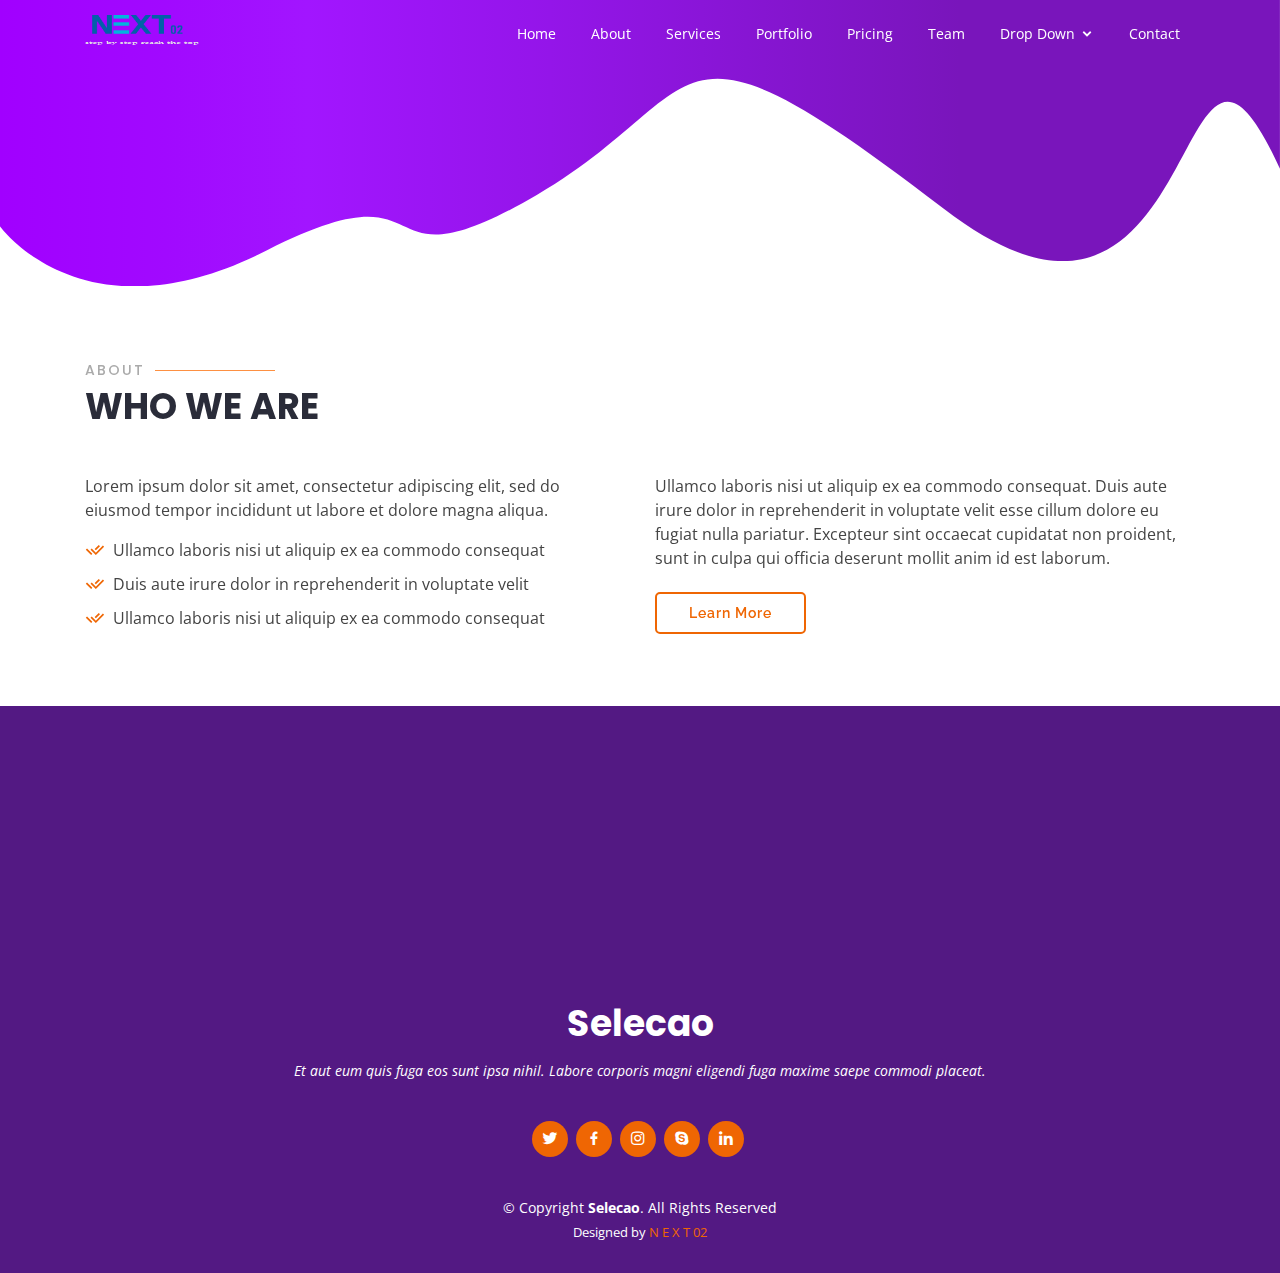
<file: page/about.html>
<!DOCTYPE html>
<html lang="en">

<head>
  <meta charset="utf-8">
  <meta content="width=device-width, initial-scale=1.0" name="viewport">

  <title>NEXT 02</title>
  <meta content="" name="descriptison">
  <meta content="" name="keywords">

  <!-- Favicons -->
  <link href="assets/img/favicon.png" rel="icon">
  <link href="assets/img/apple-touch-icon.png" rel="apple-touch-icon">

  <!-- Google Fonts -->
  <link href="https://fonts.googleapis.com/css?family=Open+Sans:300,300i,400,400i,600,600i,700,700i|Raleway:300,300i,400,400i,500,500i,600,600i,700,700i|Poppins:300,300i,400,400i,500,500i,600,600i,700,700i" rel="stylesheet">

  <!-- Vendor CSS Files -->
  <link href="assets/vendor/bootstrap/css/bootstrap.min.css" rel="stylesheet">
  <link href="assets/vendor/icofont/icofont.min.css" rel="stylesheet">
  <link href="assets/vendor/boxicons/css/boxicons.min.css" rel="stylesheet">
  <link href="assets/vendor/animate.css/animate.min.css" rel="stylesheet">
  <link href="assets/vendor/remixicon/remixicon.css" rel="stylesheet">
  <link href="assets/vendor/line-awesome/css/line-awesome.min.css" rel="stylesheet">
  <link href="assets/vendor/venobox/venobox.css" rel="stylesheet">
  <link href="assets/vendor/owl.carousel/assets/owl.carousel.min.css" rel="stylesheet">
  <link href="assets/vendor/aos/aos.css" rel="stylesheet">

  <!-- Template Main CSS File -->
  <link href="assets/css/style.css" rel="stylesheet">

</head>

<body>

  <!-- ======= Header ======= -->
  <header id="header" class="fixed-top d-flex align-items-center  header-transparent ">
    <div class="container d-flex align-items-center">
    

      <div class="logo mr-auto">
        <h1 class="text-light"><a href="index.html"><img src="5.png"></a></h1>
        <!-- Uncomment below if you prefer to use an image logo -->
        <!-- <a href="index.html"><img src="assets/img/logo.png" alt="" class="img-fluid"></a>-->
      </div>
      <nav class="nav-menu d-none d-lg-block">
      
        <ul>
          <li class="noactive"><a href="index.html">Home</a></li>
          <li><a href="#about">About</a></li>
          <li><a href="#services">Services</a></li>
          <li><a href="#portfolio">Portfolio</a></li>
          <li><a href="#pricing">Pricing</a></li>
          <li><a href="#team">Team</a></li>
          <li class="drop-down"><a href="">Drop Down</a>
            <ul>
              <li><a href="#">Drop Down 1</a></li>
              <li class="drop-down"><a href="#">Drop Down 2</a>
                <ul>
                  <li><a href="#">Deep Drop Down 1</a></li>
                  <li><a href="#">Deep Drop Down 2</a></li>
                  <li><a href="#">Deep Drop Down 3</a></li>
                  <li><a href="#">Deep Drop Down 4</a></li>
                  <li><a href="#">Deep Drop Down 5</a></li>
                </ul>
              </li>
              <li><a href="#">Drop Down 3</a></li>
              <li><a href="#">Drop Down 4</a></li>
              <li><a href="#">Drop Down 5</a></li>
            </ul>
          </li>
          <li><a href="#contact">Contact</a></li>

        </ul>
      </nav><!-- .nav-menu -->

    </div>
  </header><!-- End Header -->



  <main id="main">
    <svg id="Layer_1" data-name="Layer 1" xmlns="http://www.w3.org/2000/svg" xmlns:xlink="http://www.w3.org/1999/xlink" viewBox="0 0 1200 268.52"><defs><style>.cls-1{fill:url(#linear-gradient);}</style><linearGradient id="linear-gradient" y1="128.13" x2="1200" y2="128.13" gradientUnits="userSpaceOnUse"><stop offset="0" stop-color="#a100ff"/><stop offset="0.13" stop-color="#a109ff"/><stop offset="0.24" stop-color="#a215ff"/><stop offset="0.43" stop-color="#9415e9"/>
    <stop offset="0.75" stop-color="#7915bb"/></linearGradient></defs><path class="cls-1" d="M1200-6.13V152c-101.66-221.46-65.08,230.36-315.43,37.46C618-16,668.57,80.07,503.64,176.47s-82.59-34.95-253.73,52.28S0,206.05,0,206.05V-6.13Z" transform="translate(0 6.13)"/></svg>
    <!-- ======= About Section ======= -->
    <section id="about" class="about">
      <div class="container">

        <div class="section-title" data-aos="zoom-out">
          <h2>About</h2>
          <p>Who we are</p>
        </div>

        <div class="row content" data-aos="fade-up">
          <div class="col-lg-6">
            <p>
              Lorem ipsum dolor sit amet, consectetur adipiscing elit, sed do eiusmod tempor incididunt ut labore et dolore
              magna aliqua.
            </p>
            <ul>
              <li><i class="ri-check-double-line"></i> Ullamco laboris nisi ut aliquip ex ea commodo consequat</li>
              <li><i class="ri-check-double-line"></i> Duis aute irure dolor in reprehenderit in voluptate velit</li>
              <li><i class="ri-check-double-line"></i> Ullamco laboris nisi ut aliquip ex ea commodo consequat</li>
            </ul>
          </div>
          <div class="col-lg-6 pt-4 pt-lg-0">
            <p>
              Ullamco laboris nisi ut aliquip ex ea commodo consequat. Duis aute irure dolor in reprehenderit in voluptate
              velit esse cillum dolore eu fugiat nulla pariatur. Excepteur sint occaecat cupidatat non proident, sunt in
              culpa qui officia deserunt mollit anim id est laborum.
            </p>
            <a href="https://www.w3schools.com/" class="btn-learn-more" target="_blank">Learn More</a>
          </div>
        </div>

      </div>
    </section><!-- End About Section -->


    <!-- ======= Cta Section ======= -->
    <section id="cta" class="cta">
      <div class="container">

        <div class="row" data-aos="zoom-out">
          <div class="col-lg-9 text-center text-lg-left">
            <h3>Call To Action</h3>
            <p> Duis aute irure dolor in reprehenderit in voluptate velit esse cillum dolore eu fugiat nulla pariatur. Excepteur sint occaecat cupidatat non proident, sunt in culpa qui officia deserunt mollit anim id est laborum.</p>
          </div>
          <div class="col-lg-3 cta-btn-container text-center">
            <a class="cta-btn align-middle" href="#">Call To Action</a>
          </div>
        </div>

      </div>
    </section><!-- End Cta Section -->

  </main><!-- End #main -->

  <!-- ======= Footer ======= -->
  <footer id="footer">
    <div class="container">
      <h3>Selecao</h3>
      <p>Et aut eum quis fuga eos sunt ipsa nihil. Labore corporis magni eligendi fuga maxime saepe commodi placeat.</p>
      <div class="social-links">
        <a href="#" class="twitter"><i class="bx bxl-twitter"></i></a>
        <a href="#" class="facebook"><i class="bx bxl-facebook"></i></a>
        <a href="#" class="instagram"><i class="bx bxl-instagram"></i></a>
        <a href="#" class="google-plus"><i class="bx bxl-skype"></i></a>
        <a href="#" class="linkedin"><i class="bx bxl-linkedin"></i></a>
      </div>
      <div class="copyright">
        &copy; Copyright <strong><span>Selecao</span></strong>. All Rights Reserved
      </div>
      <div class="credits">
        Designed by <a href="https://next02.com/">N E X T 02</a>
      </div>
    </div>
  </footer><!-- End Footer -->

  <a href="#" class="back-to-top"><i class="ri-arrow-up-line"></i></a>

  <!-- Vendor JS Files -->
  <script src="assets/vendor/jquery/jquery.min.js"></script>
  <script src="assets/vendor/bootstrap/js/bootstrap.bundle.min.js"></script>
  <script src="assets/vendor/jquery.easing/jquery.easing.min.js"></script>
  <script src="assets/vendor/php-email-form/validate.js"></script>
  <script src="assets/vendor/isotope-layout/isotope.pkgd.min.js"></script>
  <script src="assets/vendor/venobox/venobox.min.js"></script>
  <script src="assets/vendor/owl.carousel/owl.carousel.min.js"></script>
  <script src="assets/vendor/aos/aos.js"></script>

  <!-- Template Main JS File -->
  <script src="assets/js/main.js"></script>

</body>

</html>
</file>
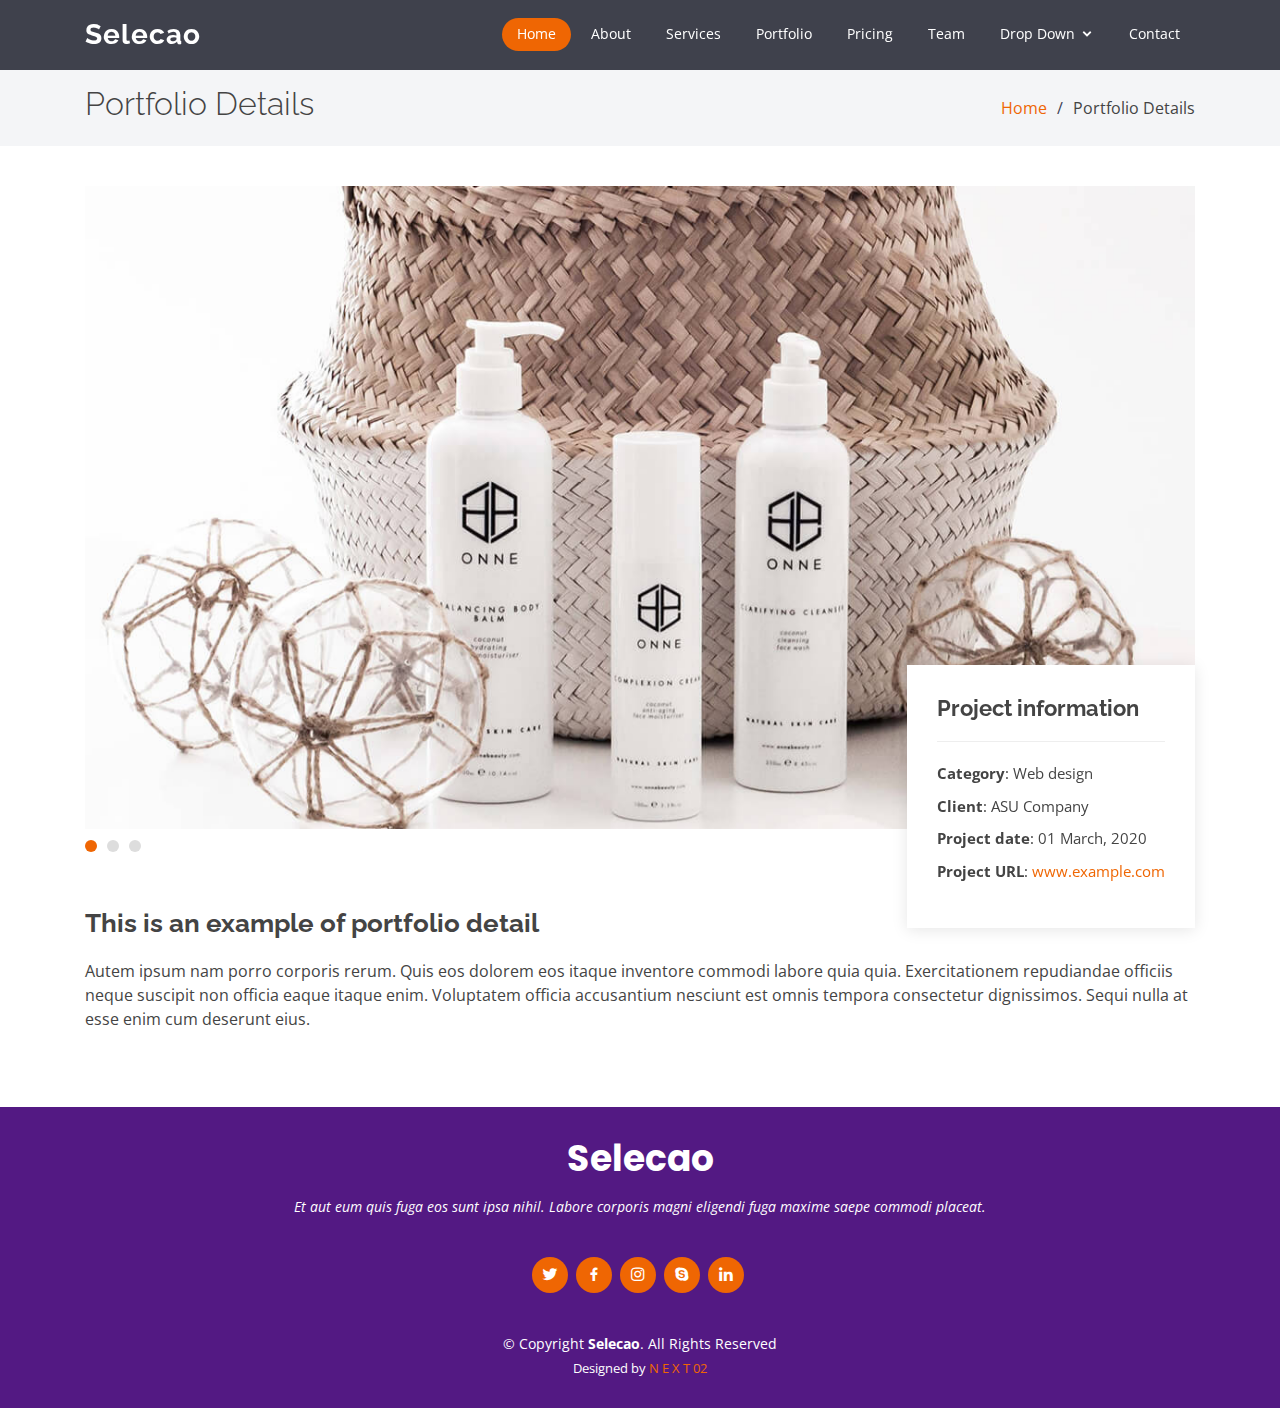
<file: page/portfolio-details.html>
<!DOCTYPE html>
<html lang="en">

<head>
  <meta charset="utf-8">
  <meta content="width=device-width, initial-scale=1.0" name="viewport">

  <title>Portfolio Details - Selecao Bootstrap Template</title>
  <meta content="" name="descriptison">
  <meta content="" name="keywords">

  <!-- Favicons -->
  <link href="assets/img/favicon.png" rel="icon">
  <link href="assets/img/apple-touch-icon.png" rel="apple-touch-icon">

  <!-- Google Fonts -->
  <link href="https://fonts.googleapis.com/css?family=Open+Sans:300,300i,400,400i,600,600i,700,700i|Raleway:300,300i,400,400i,500,500i,600,600i,700,700i|Poppins:300,300i,400,400i,500,500i,600,600i,700,700i" rel="stylesheet">

  <!-- Vendor CSS Files -->
  <link href="assets/vendor/bootstrap/css/bootstrap.min.css" rel="stylesheet">
  <link href="assets/vendor/icofont/icofont.min.css" rel="stylesheet">
  <link href="assets/vendor/boxicons/css/boxicons.min.css" rel="stylesheet">
  <link href="assets/vendor/animate.css/animate.min.css" rel="stylesheet">
  <link href="assets/vendor/remixicon/remixicon.css" rel="stylesheet">
  <link href="assets/vendor/line-awesome/css/line-awesome.min.css" rel="stylesheet">
  <link href="assets/vendor/venobox/venobox.css" rel="stylesheet">
  <link href="assets/vendor/owl.carousel/assets/owl.carousel.min.css" rel="stylesheet">
  <link href="assets/vendor/aos/aos.css" rel="stylesheet">

  <!-- Template Main CSS File -->
  <link href="assets/css/style.css" rel="stylesheet">
</head>

<body>

  <!-- ======= Header ======= -->
  <header id="header" class="fixed-top d-flex align-items-center ">
    <div class="container d-flex align-items-center">

      <div class="logo mr-auto">
        <h1 class="text-light"><a href="index.html">Selecao</a></h1>
        <!-- Uncomment below if you prefer to use an image logo -->
        <!-- <a href="index.html"><img src="assets/img/logo.png" alt="" class="img-fluid"></a>-->
      </div>

      <nav class="nav-menu d-none d-lg-block">
        <ul>
          <li class="active"><a href="index.html">Home</a></li>
          <li><a href="#about">About</a></li>
          <li><a href="#services">Services</a></li>
          <li><a href="#portfolio">Portfolio</a></li>
          <li><a href="#pricing">Pricing</a></li>
          <li><a href="#team">Team</a></li>
          <li class="drop-down"><a href="">Drop Down</a>
            <ul>
              <li><a href="#">Drop Down 1</a></li>
              <li class="drop-down"><a href="#">Drop Down 2</a>
                <ul>
                  <li><a href="#">Deep Drop Down 1</a></li>
                  <li><a href="#">Deep Drop Down 2</a></li>
                  <li><a href="#">Deep Drop Down 3</a></li>
                  <li><a href="#">Deep Drop Down 4</a></li>
                  <li><a href="#">Deep Drop Down 5</a></li>
                </ul>
              </li>
              <li><a href="#">Drop Down 3</a></li>
              <li><a href="#">Drop Down 4</a></li>
              <li><a href="#">Drop Down 5</a></li>
            </ul>
          </li>
          <li><a href="#contact">Contact</a></li>

        </ul>
      </nav><!-- .nav-menu -->

    </div>
  </header><!-- End Header -->

  <main id="main">

    <!-- ======= Breadcrumbs ======= -->
    <section id="breadcrumbs" class="breadcrumbs">
      <div class="container">

        <div class="d-flex justify-content-between align-items-center">
          <h2>Portfolio Details</h2>
          <ol>
            <li><a href="index.html">Home</a></li>
            <li>Portfolio Details</li>
          </ol>
        </div>

      </div>
    </section><!-- End Breadcrumbs -->

    <!-- ======= Portfolio Details Section ======= -->
    <section id="portfolio-details" class="portfolio-details">
      <div class="container">

        <div class="portfolio-details-container" data-aos="fade-up">

          <div class="owl-carousel portfolio-details-carousel">
            <img src="assets/img/portfolio/portfolio-details-1.jpg" class="img-fluid" alt="">
            <img src="assets/img/portfolio/portfolio-details-2.jpg" class="img-fluid" alt="">
            <img src="assets/img/portfolio/portfolio-details-3.jpg" class="img-fluid" alt="">
          </div>

          <div class="portfolio-info">
            <h3>Project information</h3>
            <ul>
              <li><strong>Category</strong>: Web design</li>
              <li><strong>Client</strong>: ASU Company</li>
              <li><strong>Project date</strong>: 01 March, 2020</li>
              <li><strong>Project URL</strong>: <a href="#">www.example.com</a></li>
            </ul>
          </div>

        </div>

        <div class="portfolio-description">
          <h2>This is an example of portfolio detail</h2>
          <p>
            Autem ipsum nam porro corporis rerum. Quis eos dolorem eos itaque inventore commodi labore quia quia. Exercitationem repudiandae officiis neque suscipit non officia eaque itaque enim. Voluptatem officia accusantium nesciunt est omnis tempora consectetur dignissimos. Sequi nulla at esse enim cum deserunt eius.
          </p>
        </div>

      </div>
    </section><!-- End Portfolio Details Section -->

  </main><!-- End #main -->

  <!-- ======= Footer ======= -->
  <footer id="footer">
    <div class="container">
      <h3>Selecao</h3>
      <p>Et aut eum quis fuga eos sunt ipsa nihil. Labore corporis magni eligendi fuga maxime saepe commodi placeat.</p>
      <div class="social-links">
        <a href="#" class="twitter"><i class="bx bxl-twitter"></i></a>
        <a href="#" class="facebook"><i class="bx bxl-facebook"></i></a>
        <a href="#" class="instagram"><i class="bx bxl-instagram"></i></a>
        <a href="#" class="google-plus"><i class="bx bxl-skype"></i></a>
        <a href="#" class="linkedin"><i class="bx bxl-linkedin"></i></a>
      </div>
      <div class="copyright">
        &copy; Copyright <strong><span>Selecao</span></strong>. All Rights Reserved
      </div>
      <div class="credits">
        Designed by <a href="https://next02.com/">N E X T 02</a>
      </div>
    </div>
  </footer><!-- End Footer -->

  <a href="#" class="back-to-top"><i class="ri-arrow-up-line"></i></a>

  <!-- Vendor JS Files -->
  <script src="assets/vendor/jquery/jquery.min.js"></script>
  <script src="assets/vendor/bootstrap/js/bootstrap.bundle.min.js"></script>
  <script src="assets/vendor/jquery.easing/jquery.easing.min.js"></script>
  <script src="assets/vendor/php-email-form/validate.js"></script>
  <script src="assets/vendor/isotope-layout/isotope.pkgd.min.js"></script>
  <script src="assets/vendor/venobox/venobox.min.js"></script>
  <script src="assets/vendor/owl.carousel/owl.carousel.min.js"></script>
  <script src="assets/vendor/aos/aos.js"></script>

  <!-- Template Main JS File -->
  <script src="assets/js/main.js"></script>

</body>

</html>
</file>
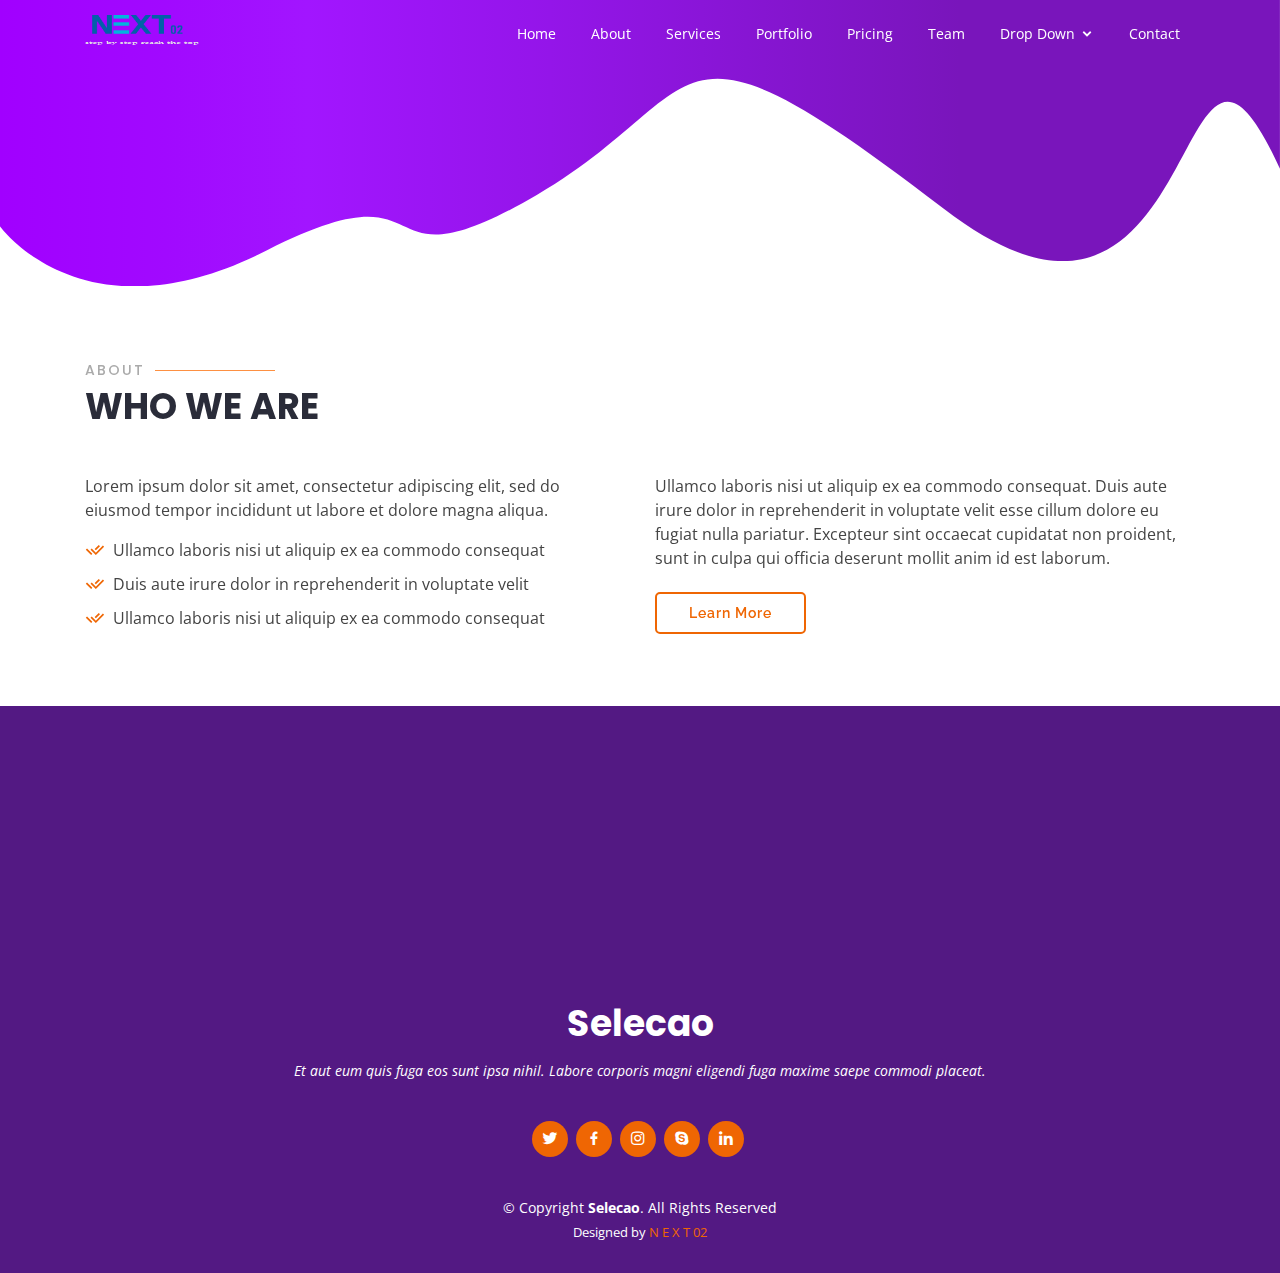
<file: page/soon.html>
<!DOCTYPE html>
<html lang="en">

<head>
  <meta charset="utf-8">
  <meta content="width=device-width, initial-scale=1.0" name="viewport">

  <title>Selecao Bootstrap Template - Index</title>
  <meta content="" name="descriptison">
  <meta content="" name="keywords">

  <!-- Favicons -->
  <link href="assets/img/favicon.png" rel="icon">
  <link href="assets/img/apple-touch-icon.png" rel="apple-touch-icon">

  <!-- Google Fonts -->
  <link href="https://fonts.googleapis.com/css?family=Open+Sans:300,300i,400,400i,600,600i,700,700i|Raleway:300,300i,400,400i,500,500i,600,600i,700,700i|Poppins:300,300i,400,400i,500,500i,600,600i,700,700i" rel="stylesheet">

  <!-- Vendor CSS Files -->
  <link href="assets/vendor/bootstrap/css/bootstrap.min.css" rel="stylesheet">
  <link href="assets/vendor/icofont/icofont.min.css" rel="stylesheet">
  <link href="assets/vendor/boxicons/css/boxicons.min.css" rel="stylesheet">
  <link href="assets/vendor/animate.css/animate.min.css" rel="stylesheet">
  <link href="assets/vendor/remixicon/remixicon.css" rel="stylesheet">
  <link href="assets/vendor/line-awesome/css/line-awesome.min.css" rel="stylesheet">
  <link href="assets/vendor/venobox/venobox.css" rel="stylesheet">
  <link href="assets/vendor/owl.carousel/assets/owl.carousel.min.css" rel="stylesheet">
  <link href="assets/vendor/aos/aos.css" rel="stylesheet">

  <!-- Template Main CSS File -->
  <link href="assets/css/style.css" rel="stylesheet">
</head>

<body>

  <!-- ======= Header ======= -->
  <header id="header" class="fixed-top d-flex align-items-center  header-transparent ">
    <div class="container d-flex align-items-center">
    

      <div class="logo mr-auto">
        <h1 class="text-light"><a href="index.html"><img src="5.png"></a></h1>
        <!-- Uncomment below if you prefer to use an image logo -->
        <!-- <a href="index.html"><img src="assets/img/logo.png" alt="" class="img-fluid"></a>-->
      </div>
      <nav class="nav-menu d-none d-lg-block">
      
        <ul>
          <li class="noactive"><a href="index.html">Home</a></li>
          <li><a href="#about">About</a></li>
          <li><a href="#services">Services</a></li>
          <li><a href="#portfolio">Portfolio</a></li>
          <li><a href="#pricing">Pricing</a></li>
          <li><a href="#team">Team</a></li>
          <li class="drop-down"><a href="">Drop Down</a>
            <ul>
              <li><a href="#">Drop Down 1</a></li>
              <li class="drop-down"><a href="#">Drop Down 2</a>
                <ul>
                  <li><a href="#">Deep Drop Down 1</a></li>
                  <li><a href="#">Deep Drop Down 2</a></li>
                  <li><a href="#">Deep Drop Down 3</a></li>
                  <li><a href="#">Deep Drop Down 4</a></li>
                  <li><a href="#">Deep Drop Down 5</a></li>
                </ul>
              </li>
              <li><a href="#">Drop Down 3</a></li>
              <li><a href="#">Drop Down 4</a></li>
              <li><a href="#">Drop Down 5</a></li>
            </ul>
          </li>
          <li><a href="#contact">Contact</a></li>

        </ul>
      </nav><!-- .nav-menu -->

    </div>
  </header><!-- End Header -->



  <main id="main">
    <svg id="Layer_1" data-name="Layer 1" xmlns="http://www.w3.org/2000/svg" xmlns:xlink="http://www.w3.org/1999/xlink" viewBox="0 0 1200 268.52"><defs><style>.cls-1{fill:url(#linear-gradient);}</style><linearGradient id="linear-gradient" y1="128.13" x2="1200" y2="128.13" gradientUnits="userSpaceOnUse"><stop offset="0" stop-color="#a100ff"/><stop offset="0.13" stop-color="#a109ff"/><stop offset="0.24" stop-color="#a215ff"/><stop offset="0.43" stop-color="#9415e9"/>
    <stop offset="0.75" stop-color="#7915bb"/></linearGradient></defs><path class="cls-1" d="M1200-6.13V152c-101.66-221.46-65.08,230.36-315.43,37.46C618-16,668.57,80.07,503.64,176.47s-82.59-34.95-253.73,52.28S0,206.05,0,206.05V-6.13Z" transform="translate(0 6.13)"/></svg>
    <!-- ======= About Section ======= -->
    <section id="about" class="about">
      <div class="container">

        <div class="section-title" data-aos="zoom-out">
          <h2>About</h2>
          <p>Who we are</p>
        </div>

        <div class="row content" data-aos="fade-up">
          <div class="col-lg-6">
            <p>
              Lorem ipsum dolor sit amet, consectetur adipiscing elit, sed do eiusmod tempor incididunt ut labore et dolore
              magna aliqua.
            </p>
            <ul>
              <li><i class="ri-check-double-line"></i> Ullamco laboris nisi ut aliquip ex ea commodo consequat</li>
              <li><i class="ri-check-double-line"></i> Duis aute irure dolor in reprehenderit in voluptate velit</li>
              <li><i class="ri-check-double-line"></i> Ullamco laboris nisi ut aliquip ex ea commodo consequat</li>
            </ul>
          </div>
          <div class="col-lg-6 pt-4 pt-lg-0">
            <p>
              Ullamco laboris nisi ut aliquip ex ea commodo consequat. Duis aute irure dolor in reprehenderit in voluptate
              velit esse cillum dolore eu fugiat nulla pariatur. Excepteur sint occaecat cupidatat non proident, sunt in
              culpa qui officia deserunt mollit anim id est laborum.
            </p>
            <a href="https://www.w3schools.com/" class="btn-learn-more" target="_blank">Learn More</a>
          </div>
        </div>

      </div>
    </section><!-- End About Section -->


    <!-- ======= Cta Section ======= -->
    <section id="cta" class="cta">
      <div class="container">

        <div class="row" data-aos="zoom-out">
          <div class="col-lg-9 text-center text-lg-left">
            <h3>Call To Action</h3>
            <p> Duis aute irure dolor in reprehenderit in voluptate velit esse cillum dolore eu fugiat nulla pariatur. Excepteur sint occaecat cupidatat non proident, sunt in culpa qui officia deserunt mollit anim id est laborum.</p>
          </div>
          <div class="col-lg-3 cta-btn-container text-center">
            <a class="cta-btn align-middle" href="#">Call To Action</a>
          </div>
        </div>

      </div>
    </section><!-- End Cta Section -->

  </main><!-- End #main -->

  <!-- ======= Footer ======= -->
  <footer id="footer">
    <div class="container">
      <h3>Selecao</h3>
      <p>Et aut eum quis fuga eos sunt ipsa nihil. Labore corporis magni eligendi fuga maxime saepe commodi placeat.</p>
      <div class="social-links">
        <a href="#" class="twitter"><i class="bx bxl-twitter"></i></a>
        <a href="#" class="facebook"><i class="bx bxl-facebook"></i></a>
        <a href="#" class="instagram"><i class="bx bxl-instagram"></i></a>
        <a href="#" class="google-plus"><i class="bx bxl-skype"></i></a>
        <a href="#" class="linkedin"><i class="bx bxl-linkedin"></i></a>
      </div>
      <div class="copyright">
        &copy; Copyright <strong><span>Selecao</span></strong>. All Rights Reserved
      </div>
      <div class="credits">
        Designed by <a href="https://next02.com/">N E X T 02</a>
      </div>
    </div>
  </footer><!-- End Footer -->

  <a href="#" class="back-to-top"><i class="ri-arrow-up-line"></i></a>

  <!-- Vendor JS Files -->
  <script src="assets/vendor/jquery/jquery.min.js"></script>
  <script src="assets/vendor/bootstrap/js/bootstrap.bundle.min.js"></script>
  <script src="assets/vendor/jquery.easing/jquery.easing.min.js"></script>
  <script src="assets/vendor/php-email-form/validate.js"></script>
  <script src="assets/vendor/isotope-layout/isotope.pkgd.min.js"></script>
  <script src="assets/vendor/venobox/venobox.min.js"></script>
  <script src="assets/vendor/owl.carousel/owl.carousel.min.js"></script>
  <script src="assets/vendor/aos/aos.js"></script>

  <!-- Template Main JS File -->
  <script src="assets/js/main.js"></script>

</body>

</html>
</file>
<file: page/assets/vendor/venobox/venobox.css>
/* ------ venobox.css --------*/
.vbox-overlay *, .vbox-overlay *:before, .vbox-overlay *:after{
    -webkit-backface-visibility: hidden;
    -webkit-box-sizing:border-box;
    -moz-box-sizing:border-box;
    box-sizing:border-box;
}
.vbox-overlay * { 
    -webkit-backface-visibility: visible;
    backface-visibility: visible;
}
.vbox-overlay{
    display: -webkit-flex;
    display: flex;
    -webkit-flex-direction: column;
    flex-direction: column;
    -webkit-justify-content: center;
    justify-content: center;
    -webkit-align-items: center;
    align-items: center;
    position: fixed;
    left: 0;
    top: 0;
    bottom: 0;
    right: 0;
    z-index: 999999;
}

/* ----- navigation ----- */
.vbox-title{
    width: 100%;
    height: 40px;
    float: left;
    text-align: center;
    line-height: 28px;
    font-size: 12px;
    padding: 6px 50px;
    overflow: hidden;
    position: fixed;
    display: none;
    left: 0;
    z-index: 89;
}
.vbox-close{
    cursor: pointer;
    position: fixed;
    top: -1px;
    right: 0;
    width: 50px;
    height: 40px;
    padding: 6px;
    display: block;
    background-position:10px center;
    overflow: hidden;
    font-size: 24px;
    line-height: 1;
    text-align: center;
    z-index: 99;
}
.vbox-left{
    cursor: pointer;
    position: fixed;
    left: 0;
    height: 40px;
    overflow: hidden;
    line-height: 28px;
    font-size: 12px;
    z-index: 99;
    display: flex;
    align-items:center;
}
.vbox-num{
    display: inline-block;
    margin: 6px 0 6px 15px;
}
/* ----- Social share ----- */
.vbox-share{
    line-height: 28px;
    font-size: 12px;
    overflow: hidden;
    position: fixed;
    left: 0;
    z-index: 98;
    display: flex;
    align-items:center;
    justify-content: center;
    width: 100%;
    text-align: center;
}
.vbox-share svg{
    max-height: 28px;
    width: 28px;
    z-index: 10;
    margin-left: 12px;
    margin-top: 6px;
    margin-bottom: 6px;
    vertical-align: middle;
}


/* ----- navigation ARROWS ----- */
.vbox-next, .vbox-prev{
    position: fixed;
    top: 50%;
    margin-top: -15px;
    overflow: hidden;
    cursor: pointer;
    display: block;
    width: 45px;
    height: 45px;
    z-index: 99;
}
.vbox-next span, .vbox-prev span{
    position: relative;
    width: 20px;
    height: 20px;
    border: 2px solid transparent;
    border-top-color: #B6B6B6;
    border-right-color: #B6B6B6;
    text-indent: -100px;
    position: absolute;
    top: 8px;
    display: block;
}
.vbox-prev{
    left: 15px;
}
.vbox-next{
    right: 15px;
}
.vbox-prev span{
    left: 10px;
    -ms-transform: rotate(-135deg);
    -webkit-transform: rotate(-135deg);
    transform: rotate(-135deg);
}
.vbox-next span{
    -ms-transform: rotate(45deg);
    -webkit-transform: rotate(45deg);
    transform: rotate(45deg);
    right: 10px;
}
/* ------- inline window ------ */
.vbox-inline{
    width: 420px;
    height: 315px;
    height: 70vh;
    padding: 10px;
    background: #fff;
    margin: 0 auto;
    overflow: auto;
    text-align: left;
}
/* ------- Video & iFrames window ------ */
.venoframe{
    max-width: 100%;
    width: 100%;
    border: none;
    width: 100%;
    height: 260px;
    height: 70vh;
}
.venoframe.vbvid{
    height: 260px;
}
@media (min-width: 768px) {
    .venoframe, .vbox-inline{
        width: 90%;
        height: 360px;
        height: 70vh;
    }
    .venoframe.vbvid{
        width: 640px;
        height: 360px;
    }
}
@media (min-width: 992px) {
    .venoframe, .vbox-inline{
        max-width: 1200px;
        width: 80%;
        height: 540px;
        height: 70vh;
    }
    .venoframe.vbvid{
        width: 960px;
        height: 540px;
    }
}
/* 
Please do NOT edit this part! 
or at least read this note: http://i.imgur.com/7C0ws9e.gif
*/
.vbox-open{
    overflow: hidden;
}
.vbox-container{
    position: absolute;
    left: 0;
    right: 0;
    top: 0;
    bottom: 0;
    overflow-x: hidden;
    overflow-y: scroll;
    overflow-scrolling: touch;
    -webkit-overflow-scrolling: touch;
    z-index: 20;
    max-height: 100%;

}

.vbox-content{
    text-align: center;
    float: left;
    width: 100%;
    position: relative;
    overflow: hidden;
    padding: 20px 4%;
}
.vbox-container img{
    max-width: 100%;
    height: auto;
}
.vbox-figlio{
    box-shadow: 0 0 12px rgba(0,0,0,0.19), 0 6px 6px rgba(0,0,0,0.23);
    max-width: 100%;
    text-align: initial;
}
img.vbox-figlio{
    -webkit-user-select: none;
-khtml-user-select: none;
-moz-user-select: none;
-o-user-select: none;
user-select: none;
}
.vbox-content.swipe-left{
    margin-left: -200px !important;
}
.vbox-content.swipe-right{
    margin-left: 200px !important;
}
.vbox-animated{
    webkit-transition: margin 300ms ease-out;
    transition: margin 300ms ease-out;
}

/* ---------- preloader ----------
 * SPINKIT 
 * http://tobiasahlin.com/spinkit/
-------------------------------- */
.sk-double-bounce,.sk-rotating-plane{width:40px;height:40px;margin:40px auto}.sk-rotating-plane{background-color:#333;-webkit-animation:sk-rotatePlane 1.2s infinite ease-in-out;animation:sk-rotatePlane 1.2s infinite ease-in-out}@-webkit-keyframes sk-rotatePlane{0%{-webkit-transform:perspective(120px) rotateX(0) rotateY(0);transform:perspective(120px) rotateX(0) rotateY(0)}50%{-webkit-transform:perspective(120px) rotateX(-180.1deg) rotateY(0);transform:perspective(120px) rotateX(-180.1deg) rotateY(0)}100%{-webkit-transform:perspective(120px) rotateX(-180deg) rotateY(-179.9deg);transform:perspective(120px) rotateX(-180deg) rotateY(-179.9deg)}}@keyframes sk-rotatePlane{0%{-webkit-transform:perspective(120px) rotateX(0) rotateY(0);transform:perspective(120px) rotateX(0) rotateY(0)}50%{-webkit-transform:perspective(120px) rotateX(-180.1deg) rotateY(0);transform:perspective(120px) rotateX(-180.1deg) rotateY(0)}100%{-webkit-transform:perspective(120px) rotateX(-180deg) rotateY(-179.9deg);transform:perspective(120px) rotateX(-180deg) rotateY(-179.9deg)}}.sk-double-bounce{position:relative}.sk-double-bounce .sk-child{width:100%;height:100%;border-radius:50%;background-color:#333;opacity:.6;position:absolute;top:0;left:0;-webkit-animation:sk-doubleBounce 2s infinite ease-in-out;animation:sk-doubleBounce 2s infinite ease-in-out}.sk-chasing-dots .sk-child,.sk-spinner-pulse,.sk-three-bounce .sk-child{background-color:#333;border-radius:100%}.sk-double-bounce .sk-double-bounce2{-webkit-animation-delay:-1s;animation-delay:-1s}@-webkit-keyframes sk-doubleBounce{0%,100%{-webkit-transform:scale(0);transform:scale(0)}50%{-webkit-transform:scale(1);transform:scale(1)}}@keyframes sk-doubleBounce{0%,100%{-webkit-transform:scale(0);transform:scale(0)}50%{-webkit-transform:scale(1);transform:scale(1)}}.sk-wave{margin:40px auto;width:50px;height:40px;text-align:center;font-size:10px}.sk-wave .sk-rect{background-color:#333;height:100%;width:6px;display:inline-block;-webkit-animation:sk-waveStretchDelay 1.2s infinite ease-in-out;animation:sk-waveStretchDelay 1.2s infinite ease-in-out}.sk-wave .sk-rect1{-webkit-animation-delay:-1.2s;animation-delay:-1.2s}.sk-wave .sk-rect2{-webkit-animation-delay:-1.1s;animation-delay:-1.1s}.sk-wave .sk-rect3{-webkit-animation-delay:-1s;animation-delay:-1s}.sk-wave .sk-rect4{-webkit-animation-delay:-.9s;animation-delay:-.9s}.sk-wave .sk-rect5{-webkit-animation-delay:-.8s;animation-delay:-.8s}@-webkit-keyframes sk-waveStretchDelay{0%,100%,40%{-webkit-transform:scaleY(.4);transform:scaleY(.4)}20%{-webkit-transform:scaleY(1);transform:scaleY(1)}}@keyframes sk-waveStretchDelay{0%,100%,40%{-webkit-transform:scaleY(.4);transform:scaleY(.4)}20%{-webkit-transform:scaleY(1);transform:scaleY(1)}}.sk-wandering-cubes{margin:40px auto;width:40px;height:40px;position:relative}.sk-wandering-cubes .sk-cube{background-color:#333;width:10px;height:10px;position:absolute;top:0;left:0;-webkit-animation:sk-wanderingCube 1.8s ease-in-out -1.8s infinite both;animation:sk-wanderingCube 1.8s ease-in-out -1.8s infinite both}.sk-chasing-dots,.sk-spinner-pulse{width:40px;height:40px;margin:40px auto}.sk-wandering-cubes .sk-cube2{-webkit-animation-delay:-.9s;animation-delay:-.9s}@-webkit-keyframes sk-wanderingCube{0%{-webkit-transform:rotate(0);transform:rotate(0)}25%{-webkit-transform:translateX(30px) rotate(-90deg) scale(.5);transform:translateX(30px) rotate(-90deg) scale(.5)}50%{-webkit-transform:translateX(30px) translateY(30px) rotate(-179deg);transform:translateX(30px) translateY(30px) rotate(-179deg)}50.1%{-webkit-transform:translateX(30px) translateY(30px) rotate(-180deg);transform:translateX(30px) translateY(30px) rotate(-180deg)}75%{-webkit-transform:translateX(0) translateY(30px) rotate(-270deg) scale(.5);transform:translateX(0) translateY(30px) rotate(-270deg) scale(.5)}100%{-webkit-transform:rotate(-360deg);transform:rotate(-360deg)}}@keyframes sk-wanderingCube{0%{-webkit-transform:rotate(0);transform:rotate(0)}25%{-webkit-transform:translateX(30px) rotate(-90deg) scale(.5);transform:translateX(30px) rotate(-90deg) scale(.5)}50%{-webkit-transform:translateX(30px) translateY(30px) rotate(-179deg);transform:translateX(30px) translateY(30px) rotate(-179deg)}50.1%{-webkit-transform:translateX(30px) translateY(30px) rotate(-180deg);transform:translateX(30px) translateY(30px) rotate(-180deg)}75%{-webkit-transform:translateX(0) translateY(30px) rotate(-270deg) scale(.5);transform:translateX(0) translateY(30px) rotate(-270deg) scale(.5)}100%{-webkit-transform:rotate(-360deg);transform:rotate(-360deg)}}.sk-spinner-pulse{-webkit-animation:sk-pulseScaleOut 1s infinite ease-in-out;animation:sk-pulseScaleOut 1s infinite ease-in-out}@-webkit-keyframes sk-pulseScaleOut{0%{-webkit-transform:scale(0);transform:scale(0)}100%{-webkit-transform:scale(1);transform:scale(1);opacity:0}}@keyframes sk-pulseScaleOut{0%{-webkit-transform:scale(0);transform:scale(0)}100%{-webkit-transform:scale(1);transform:scale(1);opacity:0}}.sk-chasing-dots{position:relative;text-align:center;-webkit-animation:sk-chasingDotsRotate 2s infinite linear;animation:sk-chasingDotsRotate 2s infinite linear}.sk-chasing-dots .sk-child{width:60%;height:60%;display:inline-block;position:absolute;top:0;-webkit-animation:sk-chasingDotsBounce 2s infinite ease-in-out;animation:sk-chasingDotsBounce 2s infinite ease-in-out}.sk-chasing-dots .sk-dot2{top:auto;bottom:0;-webkit-animation-delay:-1s;animation-delay:-1s}@-webkit-keyframes sk-chasingDotsRotate{100%{-webkit-transform:rotate(360deg);transform:rotate(360deg)}}@keyframes sk-chasingDotsRotate{100%{-webkit-transform:rotate(360deg);transform:rotate(360deg)}}@-webkit-keyframes sk-chasingDotsBounce{0%,100%{-webkit-transform:scale(0);transform:scale(0)}50%{-webkit-transform:scale(1);transform:scale(1)}}@keyframes sk-chasingDotsBounce{0%,100%{-webkit-transform:scale(0);transform:scale(0)}50%{-webkit-transform:scale(1);transform:scale(1)}}.sk-three-bounce{margin:40px auto;width:80px;text-align:center}.sk-three-bounce .sk-child{width:20px;height:20px;display:inline-block;-webkit-animation:sk-three-bounce 1.4s ease-in-out 0s infinite both;animation:sk-three-bounce 1.4s ease-in-out 0s infinite both}.sk-circle .sk-child:before,.sk-fading-circle .sk-circle:before{display:block;border-radius:100%;content:'';background-color:#333}.sk-three-bounce .sk-bounce1{-webkit-animation-delay:-.32s;animation-delay:-.32s}.sk-three-bounce .sk-bounce2{-webkit-animation-delay:-.16s;animation-delay:-.16s}@-webkit-keyframes sk-three-bounce{0%,100%,80%{-webkit-transform:scale(0);transform:scale(0)}40%{-webkit-transform:scale(1);transform:scale(1)}}@keyframes sk-three-bounce{0%,100%,80%{-webkit-transform:scale(0);transform:scale(0)}40%{-webkit-transform:scale(1);transform:scale(1)}}.sk-circle{margin:40px auto;width:40px;height:40px;position:relative}.sk-circle .sk-child{width:100%;height:100%;position:absolute;left:0;top:0}.sk-circle .sk-child:before{margin:0 auto;width:15%;height:15%;-webkit-animation:sk-circleBounceDelay 1.2s infinite ease-in-out both;animation:sk-circleBounceDelay 1.2s infinite ease-in-out both}.sk-circle .sk-circle2{-webkit-transform:rotate(30deg);-ms-transform:rotate(30deg);transform:rotate(30deg)}.sk-circle .sk-circle3{-webkit-transform:rotate(60deg);-ms-transform:rotate(60deg);transform:rotate(60deg)}.sk-circle .sk-circle4{-webkit-transform:rotate(90deg);-ms-transform:rotate(90deg);transform:rotate(90deg)}.sk-circle .sk-circle5{-webkit-transform:rotate(120deg);-ms-transform:rotate(120deg);transform:rotate(120deg)}.sk-circle .sk-circle6{-webkit-transform:rotate(150deg);-ms-transform:rotate(150deg);transform:rotate(150deg)}.sk-circle .sk-circle7{-webkit-transform:rotate(180deg);-ms-transform:rotate(180deg);transform:rotate(180deg)}.sk-circle .sk-circle8{-webkit-transform:rotate(210deg);-ms-transform:rotate(210deg);transform:rotate(210deg)}.sk-circle .sk-circle9{-webkit-transform:rotate(240deg);-ms-transform:rotate(240deg);transform:rotate(240deg)}.sk-circle .sk-circle10{-webkit-transform:rotate(270deg);-ms-transform:rotate(270deg);transform:rotate(270deg)}.sk-circle .sk-circle11{-webkit-transform:rotate(300deg);-ms-transform:rotate(300deg);transform:rotate(300deg)}.sk-circle .sk-circle12{-webkit-transform:rotate(330deg);-ms-transform:rotate(330deg);transform:rotate(330deg)}.sk-circle .sk-circle2:before{-webkit-animation-delay:-1.1s;animation-delay:-1.1s}.sk-circle .sk-circle3:before{-webkit-animation-delay:-1s;animation-delay:-1s}.sk-circle .sk-circle4:before{-webkit-animation-delay:-.9s;animation-delay:-.9s}.sk-circle .sk-circle5:before{-webkit-animation-delay:-.8s;animation-delay:-.8s}.sk-circle .sk-circle6:before{-webkit-animation-delay:-.7s;animation-delay:-.7s}.sk-circle .sk-circle7:before{-webkit-animation-delay:-.6s;animation-delay:-.6s}.sk-circle .sk-circle8:before{-webkit-animation-delay:-.5s;animation-delay:-.5s}.sk-circle .sk-circle9:before{-webkit-animation-delay:-.4s;animation-delay:-.4s}.sk-circle .sk-circle10:before{-webkit-animation-delay:-.3s;animation-delay:-.3s}.sk-circle .sk-circle11:before{-webkit-animation-delay:-.2s;animation-delay:-.2s}.sk-circle .sk-circle12:before{-webkit-animation-delay:-.1s;animation-delay:-.1s}@-webkit-keyframes sk-circleBounceDelay{0%,100%,80%{-webkit-transform:scale(0);transform:scale(0)}40%{-webkit-transform:scale(1);transform:scale(1)}}@keyframes sk-circleBounceDelay{0%,100%,80%{-webkit-transform:scale(0);transform:scale(0)}40%{-webkit-transform:scale(1);transform:scale(1)}}.sk-cube-grid{width:40px;height:40px;margin:40px auto}.sk-cube-grid .sk-cube{width:33.33%;height:33.33%;background-color:#333;float:left;-webkit-animation:sk-cubeGridScaleDelay 1.3s infinite ease-in-out;animation:sk-cubeGridScaleDelay 1.3s infinite ease-in-out}.sk-cube-grid .sk-cube1{-webkit-animation-delay:.2s;animation-delay:.2s}.sk-cube-grid .sk-cube2{-webkit-animation-delay:.3s;animation-delay:.3s}.sk-cube-grid .sk-cube3{-webkit-animation-delay:.4s;animation-delay:.4s}.sk-cube-grid .sk-cube4{-webkit-animation-delay:.1s;animation-delay:.1s}.sk-cube-grid .sk-cube5{-webkit-animation-delay:.2s;animation-delay:.2s}.sk-cube-grid .sk-cube6{-webkit-animation-delay:.3s;animation-delay:.3s}.sk-cube-grid .sk-cube7{-webkit-animation-delay:0ms;animation-delay:0ms}.sk-cube-grid .sk-cube8{-webkit-animation-delay:.1s;animation-delay:.1s}.sk-cube-grid .sk-cube9{-webkit-animation-delay:.2s;animation-delay:.2s}@-webkit-keyframes sk-cubeGridScaleDelay{0%,100%,70%{-webkit-transform:scale3D(1,1,1);transform:scale3D(1,1,1)}35%{-webkit-transform:scale3D(0,0,1);transform:scale3D(0,0,1)}}@keyframes sk-cubeGridScaleDelay{0%,100%,70%{-webkit-transform:scale3D(1,1,1);transform:scale3D(1,1,1)}35%{-webkit-transform:scale3D(0,0,1);transform:scale3D(0,0,1)}}.sk-fading-circle{margin:40px auto;width:40px;height:40px;position:relative}.sk-fading-circle .sk-circle{width:100%;height:100%;position:absolute;left:0;top:0}.sk-fading-circle .sk-circle:before{margin:0 auto;width:15%;height:15%;-webkit-animation:sk-circleFadeDelay 1.2s infinite ease-in-out both;animation:sk-circleFadeDelay 1.2s infinite ease-in-out both}.sk-fading-circle .sk-circle2{-webkit-transform:rotate(30deg);-ms-transform:rotate(30deg);transform:rotate(30deg)}.sk-fading-circle .sk-circle3{-webkit-transform:rotate(60deg);-ms-transform:rotate(60deg);transform:rotate(60deg)}.sk-fading-circle .sk-circle4{-webkit-transform:rotate(90deg);-ms-transform:rotate(90deg);transform:rotate(90deg)}.sk-fading-circle .sk-circle5{-webkit-transform:rotate(120deg);-ms-transform:rotate(120deg);transform:rotate(120deg)}.sk-fading-circle .sk-circle6{-webkit-transform:rotate(150deg);-ms-transform:rotate(150deg);transform:rotate(150deg)}.sk-fading-circle .sk-circle7{-webkit-transform:rotate(180deg);-ms-transform:rotate(180deg);transform:rotate(180deg)}.sk-fading-circle .sk-circle8{-webkit-transform:rotate(210deg);-ms-transform:rotate(210deg);transform:rotate(210deg)}.sk-fading-circle .sk-circle9{-webkit-transform:rotate(240deg);-ms-transform:rotate(240deg);transform:rotate(240deg)}.sk-fading-circle .sk-circle10{-webkit-transform:rotate(270deg);-ms-transform:rotate(270deg);transform:rotate(270deg)}.sk-fading-circle .sk-circle11{-webkit-transform:rotate(300deg);-ms-transform:rotate(300deg);transform:rotate(300deg)}.sk-fading-circle .sk-circle12{-webkit-transform:rotate(330deg);-ms-transform:rotate(330deg);transform:rotate(330deg)}.sk-fading-circle .sk-circle2:before{-webkit-animation-delay:-1.1s;animation-delay:-1.1s}.sk-fading-circle .sk-circle3:before{-webkit-animation-delay:-1s;animation-delay:-1s}.sk-fading-circle .sk-circle4:before{-webkit-animation-delay:-.9s;animation-delay:-.9s}.sk-fading-circle .sk-circle5:before{-webkit-animation-delay:-.8s;animation-delay:-.8s}.sk-fading-circle .sk-circle6:before{-webkit-animation-delay:-.7s;animation-delay:-.7s}.sk-fading-circle .sk-circle7:before{-webkit-animation-delay:-.6s;animation-delay:-.6s}.sk-fading-circle .sk-circle8:before{-webkit-animation-delay:-.5s;animation-delay:-.5s}.sk-fading-circle .sk-circle9:before{-webkit-animation-delay:-.4s;animation-delay:-.4s}.sk-fading-circle .sk-circle10:before{-webkit-animation-delay:-.3s;animation-delay:-.3s}.sk-fading-circle .sk-circle11:before{-webkit-animation-delay:-.2s;animation-delay:-.2s}.sk-fading-circle .sk-circle12:before{-webkit-animation-delay:-.1s;animation-delay:-.1s}@-webkit-keyframes sk-circleFadeDelay{0%,100%,39%{opacity:0}40%{opacity:1}}@keyframes sk-circleFadeDelay{0%,100%,39%{opacity:0}40%{opacity:1}}.sk-folding-cube{margin:40px auto;width:40px;height:40px;position:relative;-webkit-transform:rotateZ(45deg);transform:rotateZ(45deg)}.sk-folding-cube .sk-cube{float:left;width:50%;height:50%;position:relative;-webkit-transform:scale(1.1);-ms-transform:scale(1.1);transform:scale(1.1)}.sk-folding-cube .sk-cube:before{content:'';position:absolute;top:0;left:0;width:100%;height:100%;background-color:#333;-webkit-animation:sk-foldCubeAngle 2.4s infinite linear both;animation:sk-foldCubeAngle 2.4s infinite linear both;-webkit-transform-origin:100% 100%;-ms-transform-origin:100% 100%;transform-origin:100% 100%}.sk-folding-cube .sk-cube2{-webkit-transform:scale(1.1) rotateZ(90deg);transform:scale(1.1) rotateZ(90deg)}.sk-folding-cube .sk-cube3{-webkit-transform:scale(1.1) rotateZ(180deg);transform:scale(1.1) rotateZ(180deg)}.sk-folding-cube .sk-cube4{-webkit-transform:scale(1.1) rotateZ(270deg);transform:scale(1.1) rotateZ(270deg)}.sk-folding-cube .sk-cube2:before{-webkit-animation-delay:.3s;animation-delay:.3s}.sk-folding-cube .sk-cube3:before{-webkit-animation-delay:.6s;animation-delay:.6s}.sk-folding-cube .sk-cube4:before{-webkit-animation-delay:.9s;animation-delay:.9s}@-webkit-keyframes sk-foldCubeAngle{0%,10%{-webkit-transform:perspective(140px) rotateX(-180deg);transform:perspective(140px) rotateX(-180deg);opacity:0}25%,75%{-webkit-transform:perspective(140px) rotateX(0);transform:perspective(140px) rotateX(0);opacity:1}100%,90%{-webkit-transform:perspective(140px) rotateY(180deg);transform:perspective(140px) rotateY(180deg);opacity:0}}@keyframes sk-foldCubeAngle{0%,10%{-webkit-transform:perspective(140px) rotateX(-180deg);transform:perspective(140px) rotateX(-180deg);opacity:0}25%,75%{-webkit-transform:perspective(140px) rotateX(0);transform:perspective(140px) rotateX(0);opacity:1}100%,90%{-webkit-transform:perspective(140px) rotateY(180deg);transform:perspective(140px) rotateY(180deg);opacity:0}}
</file>
<file: page/assets/css/style.css>
/*--------------------------------------------------------------
# General
--------------------------------------------------------------*/
                    
                    body {
                        font-family: "Open Sans", sans-serif;
                        color: #444444;
                    }
                    
                    a {
                        color: #ef6603;
                    }
                    
                    a:hover {
                        color: #fc8129;
                        text-decoration: none;
                    }
                    
                    h1,
                    h2,
                    h3,
                    h4,
                    h5,
                    h6 {
                        font-family: "Raleway", sans-serif;
                    }
                    /*--------------------------------------------------------------
# Back to top button
--------------------------------------------------------------*/
                    
                    .back-to-top {
                        position: fixed;
                        display: none;
                        right: 15px;
                        bottom: 15px;
                        z-index: 99999;
                    }
                    
                    .back-to-top i {
                        display: flex;
                        align-items: center;
                        justify-content: center;
                        font-size: 24px;
                        width: 40px;
                        height: 40px;
                        border-radius: 50px;
                        background: #ef6603;
                        color: #fff;
                        transition: all 0.4s;
                    }
                    
                    .back-to-top i:hover {
                        background: #fc7c1f;
                        color: #fff;
                    }
                    /*--------------------------------------------------------------
# Disable AOS delay on mobile
--------------------------------------------------------------*/
                    
                    @media screen and (max-width: 768px) {
                        [data-aos-delay] {
                            transition-delay: 0 !important;
                        }
                    }
                    /*--------------------------------------------------------------
# Header
--------------------------------------------------------------*/
                    
                    #header {
                        height: 70px;
                        transition: all 0.5s;
                        z-index: 997;
                        transition: all 0.5s;
                        background: rgba(42, 44, 57, 0.9);
                    }
                    
                    #header.header-transparent {
                        background: transparent;
                    }
                    
                    #header.header-scrolled {
                        background: rgba(64, -121, 117, 0.9);
                    }
                    
                    #header .logo h1 {
                        font-size: 28px;
                        margin: 0;
                        padding: 0;
                        line-height: 1;
                        font-weight: 700;
                        letter-spacing: 1px;
                    }
                    
                    #header .logo h1 a,
                    #header .logo h1 a:hover {
                        color: #fff;
                        text-decoration: none;
                    }
                    
                    #header .logo img {
                        padding: 0;
                        margin: 0;
                        max-height: 40px;
                    }
                    /*--------------------------------------------------------------
# Navigation Menu
--------------------------------------------------------------*/
                    /* Desktop Navigation */
                    
                    .nav-menu,
                    .nav-menu * {
                        margin: 0;
                        padding: 0;
                        list-style: none;
                    }
                    
                    .nav-menu>ul>li {
                        position: relative;
                        white-space: nowrap;
                        float: left;
                    }
                    
                    .nav-menu a {
                        display: block;
                        position: relative;
                        color: #fff;
                        padding: 5px 15px 7px 15px;
                        margin-left: 5px;
                        transition: 0.3s;
                        font-size: 14px;
                        border-radius: 50px;
                        font-family: "Open Sans", sans-serif;
                    }
                    
                    .nav-menu a:hover,
                    .nav-menu .active>a,
                    .nav-menu li:hover>a {
                        background: #ef6603;
                        text-decoration: none;
                    }
                    
                    .nav-menu .drop-down ul {
                        display: block;
                        position: absolute;
                        left: 0;
                        top: calc(100% - 30px);
                        z-index: 99;
                        opacity: 0;
                        visibility: hidden;
                        padding: 10px 0;
                        background: #fff;
                        box-shadow: 0px 0px 30px rgba(127, 137, 161, 0.25);
                        transition: ease all 0.3s;
                        border-radius: 15px;
                        margin-top: 5px;
                    }
                    
                    .nav-menu .drop-down:hover>ul {
                        opacity: 1;
                        top: 100%;
                        visibility: visible;
                    }
                    
                    .nav-menu .drop-down li {
                        min-width: 180px;
                        position: relative;
                    }
                    
                    .nav-menu .drop-down ul a {
                        padding: 10px 20px;
                        font-size: 14px;
                        font-weight: 500;
                        text-transform: none;
                        color: #2a2c39;
                    }
                    
                    .nav-menu .drop-down ul a:hover,
                    .nav-menu .drop-down ul .active>a,
                    .nav-menu .drop-down ul li:hover>a {
                        color: #ef6603;
                        background: none;
                    }
                    
                    .nav-menu .drop-down>a:after {
                        content: "\ea99";
                        font-family: IcoFont;
                        padding-left: 5px;
                    }
                    
                    .nav-menu .drop-down .drop-down ul {
                        top: 0;
                        left: calc(100% - 30px);
                    }
                    
                    .nav-menu .drop-down .drop-down:hover>ul {
                        opacity: 1;
                        top: 0;
                        left: 100%;
                    }
                    
                    .nav-menu .drop-down .drop-down>a {
                        padding-right: 35px;
                    }
                    
                    .nav-menu .drop-down .drop-down>a:after {
                        position: absolute;
                        content: "\eaa0";
                        font-family: IcoFont;
                        right: 15px;
                    }
                    
                    @media (max-width: 1366px) {
                        .nav-menu .drop-down .drop-down ul {
                            left: -90%;
                        }
                        .nav-menu .drop-down .drop-down:hover>ul {
                            left: -100%;
                        }
                        .nav-menu .drop-down .drop-down>a:after {
                            content: "\ea9d";
                        }
                    }
                    /* Mobile Navigation */
                    
                    .mobile-nav-toggle {
                        position: fixed;
                        right: 15px;
                        top: 15px;
                        z-index: 9998;
                        border: 0;
                        background: none;
                        font-size: 24px;
                        transition: all 0.4s;
                        outline: none !important;
                        line-height: 1;
                        cursor: pointer;
                        text-align: right;
                    }
                    
                    .mobile-nav-toggle i {
                        color: #fff;
                    }
                    
                    .mobile-nav {
                        position: fixed;
                        top: 55px;
                        right: 15px;
                        bottom: 15px;
                        left: 15px;
                        z-index: 9999;
                        overflow-y: auto;
                        background: #fff;
                        transition: ease-in-out 0.2s;
                        opacity: 0;
                        visibility: hidden;
                        border-radius: 10px;
                        padding: 10px 0;
                    }
                    
                    .mobile-nav * {
                        margin: 0;
                        padding: 0;
                        list-style: none;
                    }
                    
                    .mobile-nav a {
                        display: block;
                        position: relative;
                        color: #2a2c39;
                        padding: 10px 20px;
                        font-weight: 500;
                        outline: none;
                    }
                    
                    .mobile-nav a:hover,
                    .mobile-nav .active>a,
                    .mobile-nav li:hover>a {
                        color: #ef6603;
                        text-decoration: none;
                    }
                    
                    .mobile-nav .drop-down>a:after {
                        content: "\ea99";
                        font-family: IcoFont;
                        padding-left: 10px;
                        position: absolute;
                        right: 15px;
                    }
                    
                    .mobile-nav .active.drop-down>a:after {
                        content: "\eaa1";
                    }
                    
                    .mobile-nav .drop-down>a {
                        padding-right: 35px;
                    }
                    
                    .mobile-nav .drop-down ul {
                        display: none;
                        overflow: hidden;
                    }
                    
                    .mobile-nav .drop-down li {
                        padding-left: 20px;
                    }
                    
                    .mobile-nav-overly {
                        width: 100%;
                        height: 100%;
                        z-index: 9997;
                        top: 0;
                        left: 0;
                        position: fixed;
                        background: rgba(20, 21, 28, 0.6);
                        overflow: hidden;
                        display: none;
                        transition: ease-in-out 0.2s;
                    }
                    
                    .mobile-nav-active {
                        overflow: hidden;
                    }
                    
                    .mobile-nav-active .mobile-nav {
                        opacity: 1;
                        visibility: visible;
                    }
                    
                    .mobile-nav-active .mobile-nav-toggle i {
                        color: #fff;
                    }
                    /*--------------------------------------------------------------
# Hero Section
--------------------------------------------------------------*/
                    
                    #hero {
                        width: 100%;
                        overflow: hidden;
                        position: relative;
                        background: linear-gradient(45deg, rgba(86, 58, 250, 0.9) 0%, rgba(116, 15, 214, 0.9) 100%), url("../img/next/header-n.png") center center no-repeat;
                        padding: 0;
                    }
                    
                    #hero .carousel-container {
                        display: flex;
                        justify-content: center;
                        align-items: center;
                        flex-direction: column;
                        text-align: center;
                        position: relative;
                        height: 70vh;
                        padding-top: 60px;
                    }
                    
                    #hero h2 {
                        color: #fff;
                        margin-bottom: 30px;
                        font-size: 48px;
                        font-weight: 700;
                    }
                    
                    #hero p {
                        width: 80%;
                        -webkit-animation-delay: 0.4s;
                        animation-delay: 0.4s;
                        margin: 0 auto 30px auto;
                        color: #fff;
                    }
                    
                    #hero .carousel-control-prev,
                    #hero .carousel-control-next {
                        width: 10%;
                    }
                    
                    #hero .carousel-control-next-icon,
                    #hero .carousel-control-prev-icon {
                        background: none;
                        font-size: 48px;
                        line-height: 1;
                        width: auto;
                        height: auto;
                    }
                    
                    #hero .btn-get-started {
                        font-family: "Raleway", sans-serif;
                        font-weight: 500;
                        font-size: 14px;
                        letter-spacing: 1px;
                        display: inline-block;
                        padding: 12px 32px;
                        border-radius: 50px;
                        transition: 0.5s;
                        line-height: 1;
                        margin: 10px;
                        color: #fff;
                        -webkit-animation-delay: 0.8s;
                        animation-delay: 0.8s;
                        border: 2px solid #ef6603;
                    }
                    
                    #hero .btn-get-started:hover {
                        background: #ef6603;
                        color: #fff;
                        text-decoration: none;
                    }
                    
                    @media (min-width: 1024px) {
                        #hero p {
                            width: 60%;
                        }
                        #hero .carousel-control-prev,
                        #hero .carousel-control-next {
                            width: 5%;
                        }
                    }
                    
                    @media (max-width: 768px) {
                        #hero .carousel-container {
                            height: 90vh;
                        }
                        #hero h2 {
                            font-size: 28px;
                        }
                    }
                    
                    .hero-waves {
                        display: block;
                        width: 100%;
                        height: 60px;
                        position: relative;
                    }
                    
                    .wave1 use {
                        -webkit-animation: move-forever1 10s linear infinite;
                        animation: move-forever1 10s linear infinite;
                        -webkit-animation-delay: -2s;
                        animation-delay: -2s;
                    }
                    
                    .wave2 use {
                        -webkit-animation: move-forever2 8s linear infinite;
                        animation: move-forever2 8s linear infinite;
                        -webkit-animation-delay: -2s;
                        animation-delay: -2s;
                    }
                    
                    .wave3 use {
                        -webkit-animation: move-forever3 6s linear infinite;
                        animation: move-forever3 6s linear infinite;
                        -webkit-animation-delay: -2s;
                        animation-delay: -2s;
                    }
                    
                    @-webkit-keyframes move-forever1 {
                        0% {
                            transform: translate(85px, 0%);
                        }
                        100% {
                            transform: translate(-90px, 0%);
                        }
                    }
                    
                    @keyframes move-forever1 {
                        0% {
                            transform: translate(85px, 0%);
                        }
                        100% {
                            transform: translate(-90px, 0%);
                        }
                    }
                    
                    @-webkit-keyframes move-forever2 {
                        0% {
                            transform: translate(-90px, 0%);
                        }
                        100% {
                            transform: translate(85px, 0%);
                        }
                    }
                    
                    @keyframes move-forever2 {
                        0% {
                            transform: translate(-90px, 0%);
                        }
                        100% {
                            transform: translate(85px, 0%);
                        }
                    }
                    
                    @-webkit-keyframes move-forever3 {
                        0% {
                            transform: translate(-90px, 0%);
                        }
                        100% {
                            transform: translate(85px, 0%);
                        }
                    }
                    
                    @keyframes move-forever3 {
                        0% {
                            transform: translate(-90px, 0%);
                        }
                        100% {
                            transform: translate(85px, 0%);
                        }
                    }
                    /*--------------------------------------------------------------
# Sections General
--------------------------------------------------------------*/
                    
                    section {
                        padding: 60px 0;
                        overflow: hidden;
                    }
                    
                    .section-title {
                        padding-bottom: 40px;
                    }
                    
                    .section-title h2 {
                        font-size: 14px;
                        font-weight: 500;
                        padding: 0;
                        line-height: 1px;
                        margin: 0 0 5px 0;
                        letter-spacing: 2px;
                        text-transform: uppercase;
                        color: #aaaaaa;
                        font-family: "Poppins", sans-serif;
                    }
                    
                    .section-title h2::after {
                        content: "";
                        width: 120px;
                        height: 1px;
                        display: inline-block;
                        background: #fd9042;
                        margin: 4px 10px;
                    }
                    
                    .section-title p {
                        margin: 0;
                        margin: 0;
                        font-size: 36px;
                        font-weight: 700;
                        text-transform: uppercase;
                        font-family: "Poppins", sans-serif;
                        color: #2a2c39;
                    }
                    /*--------------------------------------------------------------
# About
--------------------------------------------------------------*/
                    
                    .about {
                        padding-top: 80px;
                    }
                    
                    .about .content h3 {
                        font-weight: 600;
                        font-size: 26px;
                    }
                    
                    .about .content ul {
                        list-style: none;
                        padding: 0;
                    }
                    
                    .about .content ul li {
                        padding-left: 28px;
                        position: relative;
                    }
                    
                    .about .content ul li+li {
                        margin-top: 10px;
                    }
                    
                    .about .content ul i {
                        position: absolute;
                        left: 0;
                        top: 2px;
                        font-size: 20px;
                        color: #ef6603;
                        line-height: 1;
                    }
                    
                    .about .content p:last-child {
                        margin-bottom: 0;
                    }
                    
                    .about .content .btn-learn-more {
                        font-family: "Raleway", sans-serif;
                        font-weight: 600;
                        font-size: 14px;
                        letter-spacing: 1px;
                        display: inline-block;
                        padding: 12px 32px;
                        border-radius: 5px;
                        transition: 0.3s;
                        line-height: 1;
                        color: #ef6603;
                        -webkit-animation-delay: 0.8s;
                        animation-delay: 0.8s;
                        margin-top: 6px;
                        border: 2px solid #ef6603;
                    }
                    
                    .about .content .btn-learn-more:hover {
                        background: #ef6603;
                        color: #fff;
                        text-decoration: none;
                    }
                    /*--------------------------------------------------------------
# Features
--------------------------------------------------------------*/
                    
                    .features .nav-tabs {
                        border: 0;
                    }
                    
                    .features .nav-link {
                        border: 1px solid #d4d6df;
                        padding: 15px;
                        transition: 0.3s;
                        color: #2a2c39;
                        border-radius: 0;
                        display: flex;
                        align-items: center;
                        justify-content: center;
                    }
                    
                    .features .nav-link i {
                        padding-right: 15px;
                        font-size: 48px;
                    }
                    
                    .features .nav-link h4 {
                        font-size: 18px;
                        font-weight: 600;
                        margin: 0;
                    }
                    
                    .features .nav-link:hover {
                        color: #ef6603;
                    }
                    
                    .features .nav-link.active {
                        background: #ef6603;
                        color: #fff;
                        border-color: #ef6603;
                    }
                    
                    @media (max-width: 768px) {
                        .features .nav-link i {
                            padding: 0;
                            line-height: 1;
                            font-size: 36px;
                        }
                    }
                    
                    @media (max-width: 575px) {
                        .features .nav-link {
                            padding: 15px;
                        }
                        .features .nav-link i {
                            font-size: 24px;
                        }
                    }
                    
                    .features .tab-content {
                        margin-top: 30px;
                    }
                    
                    .features .tab-pane h3 {
                        font-weight: 600;
                        font-size: 26px;
                    }
                    
                    .features .tab-pane ul {
                        list-style: none;
                        padding: 0;
                    }
                    
                    .features .tab-pane ul li {
                        padding-bottom: 10px;
                    }
                    
                    .features .tab-pane ul i {
                        font-size: 20px;
                        padding-right: 4px;
                        color: #ef6603;
                    }
                    
                    .features .tab-pane p:last-child {
                        margin-bottom: 0;
                    }
                    /*--------------------------------------------------------------
# Cta
--------------------------------------------------------------*/
                    
                    .cta {
                        background: rgba(64, -121, 117, 0.9);
                        padding: 80px 0;
                    }
                    
                    .cta h3 {
                        color: #fff;
                        font-size: 28px;
                        font-weight: 700;
                    }
                    
                    .cta p {
                        color: #fff;
                    }
                    
                    .cta .cta-btn {
                        font-family: "Raleway", sans-serif;
                        text-transform: uppercase;
                        font-weight: 700;
                        font-size: 14px;
                        letter-spacing: 1px;
                        display: inline-block;
                        padding: 12px 30px;
                        border-radius: 50px;
                        transition: 0.5s;
                        margin: 10px;
                        color: #fff;
                        background: #ef6603;
                    }
                    
                    .cta .cta-btn:hover {
                        background: #fff;
                        color: #ef6603;
                    }
                    
                    @media (max-width: 1024px) {
                        .cta {
                            background-attachment: scroll;
                        }
                    }
                    
                    @media (min-width: 769px) {
                        .cta .cta-btn-container {
                            display: flex;
                            align-items: center;
                            justify-content: flex-end;
                        }
                    }
                    /*--------------------------------------------------------------
# Services
--------------------------------------------------------------*/
                    
                    .services .icon-box {
                        padding: 30px;
                        position: relative;
                        overflow: hidden;
                        border-radius: 10px;
                        background: #fff;
                        box-shadow: 0 2px 29px 0 rgba(68, 88, 144, 0.12);
                        transition: all 0.4s ease-in-out;
                        width: 100%;
                        height: 100%;
                    }
                    
                    .services .icon-box:hover {
                        transform: translateY(-10px);
                        box-shadow: 0 2px 35px 0 rgba(68, 88, 144, 0.2);
                    }
                    
                    .services .icon {
                        position: absolute;
                        left: -20px;
                        top: calc(50% - 30px);
                    }
                    
                    .services .icon i {
                        font-size: 64px;
                        line-height: 1;
                        transition: 0.5s;
                    }
                    
                    .services .title {
                        margin-left: 40px;
                        font-weight: 700;
                        margin-bottom: 15px;
                        font-size: 18px;
                    }
                    
                    .services .title a {
                        color: #2a2c39;
                        transition: ease-in-out 0.3s;
                    }
                    
                    .services .title a:hover {
                        color: #ef6603;
                    }
                    
                    .services .description {
                        font-size: 14px;
                        margin-left: 40px;
                        line-height: 24px;
                        margin-bottom: 0;
                    }
                    /*--------------------------------------------------------------
# Portfolio
--------------------------------------------------------------*/
                    
                    .portfolio #portfolio-flters {
                        list-style: none;
                        margin-bottom: 20px;
                    }
                    
                    .portfolio #portfolio-flters li {
                        cursor: pointer;
                        display: inline-block;
                        margin: 0 0 10px 10px;
                        font-size: 16px;
                        font-weight: 500;
                        line-height: 1;
                        text-transform: uppercase;
                        color: #444444;
                        transition: all 0.3s ease-in-out;
                    }
                    
                    .portfolio #portfolio-flters li::before {
                        content: "[";
                        margin-right: 6px;
                        color: #fff;
                        font-size: 18px;
                        font-weight: 400;
                        transition: all 0.3s ease-in-out;
                    }
                    
                    .portfolio #portfolio-flters li::after {
                        content: "]";
                        margin-left: 6px;
                        color: #fff;
                        font-size: 18px;
                        font-weight: 400;
                        transition: all 0.3s ease-in-out;
                    }
                    
                    .portfolio #portfolio-flters li:hover,
                    .portfolio #portfolio-flters li.filter-active {
                        color: #ef6603;
                    }
                    
                    .portfolio #portfolio-flters li.filter-active::before,
                    .portfolio #portfolio-flters li.filter-active::after {
                        color: #ef6603;
                    }
                    
                    .portfolio .portfolio-item {
                        margin-bottom: 30px;
                    }
                    
                    .portfolio .portfolio-item .portfolio-img {
                        overflow: hidden;
                    }
                    
                    .portfolio .portfolio-item .portfolio-img img {
                        transition: all 0.8s ease-in-out;
                    }
                    
                    .portfolio .portfolio-item .portfolio-info {
                        opacity: 0;
                        position: absolute;
                        left: 15px;
                        bottom: 0;
                        z-index: 3;
                        right: 15px;
                        transition: all ease-in-out 0.3s;
                        background: rgba(0, 0, 0, 0.5);
                        padding: 10px 15px;
                    }
                    
                    .portfolio .portfolio-item .portfolio-info h4 {
                        font-size: 18px;
                        color: #fff;
                        font-weight: 600;
                        color: #fff;
                        margin-bottom: 0px;
                    }
                    
                    .portfolio .portfolio-item .portfolio-info p {
                        color: #fedac0;
                        font-size: 14px;
                        margin-bottom: 0;
                    }
                    
                    .portfolio .portfolio-item .portfolio-info .preview-link,
                    .portfolio .portfolio-item .portfolio-info .details-link {
                        position: absolute;
                        right: 40px;
                        font-size: 24px;
                        top: calc(50% - 18px);
                        color: #fff;
                        transition: 0.3s;
                    }
                    
                    .portfolio .portfolio-item .portfolio-info .preview-link:hover,
                    .portfolio .portfolio-item .portfolio-info .details-link:hover {
                        color: #fd9f5b;
                    }
                    
                    .portfolio .portfolio-item .portfolio-info .details-link {
                        right: 10px;
                    }
                    
                    .portfolio .portfolio-item .portfolio-links {
                        opacity: 0;
                        left: 0;
                        right: 0;
                        text-align: center;
                        z-index: 3;
                        position: absolute;
                        transition: all ease-in-out 0.3s;
                    }
                    
                    .portfolio .portfolio-item .portfolio-links a {
                        color: #fff;
                        margin: 0 2px;
                        font-size: 28px;
                        display: inline-block;
                        transition: 0.3s;
                    }
                    
                    .portfolio .portfolio-item .portfolio-links a:hover {
                        color: #fd9f5b;
                    }
                    
                    .portfolio .portfolio-item:hover .portfolio-img img {
                        transform: scale(1.2);
                    }
                    
                    .portfolio .portfolio-item:hover .portfolio-info {
                        opacity: 1;
                    }
                    /*--------------------------------------------------------------
# Testimonials
--------------------------------------------------------------*/
                    
                    .testimonials .testimonial-item {
                        box-sizing: content-box;
                        padding: 30px 30px 0 30px;
                        margin: 30px 15px;
                        text-align: center;
                        min-height: 350px;
                        box-shadow: 0px 2px 12px rgba(0, 0, 0, 0.08);
                    }
                    
                    .testimonials .testimonial-item .testimonial-img {
                        width: 90px;
                        border-radius: 50%;
                        border: 4px solid #fff;
                        margin: 0 auto;
                    }
                    
                    .testimonials .testimonial-item h3 {
                        font-size: 18px;
                        font-weight: bold;
                        margin: 10px 0 5px 0;
                        color: #111;
                    }
                    
                    .testimonials .testimonial-item h4 {
                        font-size: 14px;
                        color: #999;
                        margin: 0;
                    }
                    
                    .testimonials .testimonial-item .quote-icon-left,
                    .testimonials .testimonial-item .quote-icon-right {
                        color: #fedac0;
                        font-size: 26px;
                    }
                    
                    .testimonials .testimonial-item .quote-icon-left {
                        display: inline-block;
                        left: -5px;
                        position: relative;
                    }
                    
                    .testimonials .testimonial-item .quote-icon-right {
                        display: inline-block;
                        right: -5px;
                        position: relative;
                        top: 10px;
                    }
                    
                    .testimonials .testimonial-item p {
                        font-style: italic;
                        margin: 0 auto 15px auto;
                    }
                    
                    .testimonials .owl-nav,
                    .testimonials .owl-dots {
                        margin-top: 5px;
                        text-align: center;
                    }
                    
                    .testimonials .owl-dot {
                        display: inline-block;
                        margin: 0 5px;
                        width: 12px;
                        height: 12px;
                        border-radius: 50%;
                        background-color: #ddd !important;
                    }
                    
                    .testimonials .owl-dot.active {
                        background-color: #ef6603 !important;
                    }
                    
                    @media (max-width: 767px) {
                        .testimonials {
                            margin: 30px 10px;
                        }
                    }
                    /*--------------------------------------------------------------
# Pricing
--------------------------------------------------------------*/
                    
                    .pricing .box {
                        padding: 20px;
                        background: #fff;
                        text-align: center;
                        box-shadow: 0px 0px 4px rgba(0, 0, 0, 0.12);
                        border-radius: 5px;
                        position: relative;
                        overflow: hidden;
                    }
                    
                    .pricing h3 {
                        font-weight: 400;
                        margin: -20px -20px 25px -20px;
                        padding: 30px 15px;
                        font-size: 18px;
                        font-weight: 600;
                        color: #777777;
                        background: #f8f8f8;
                    }
                    
                    .pricing h4 {
                        font-size: 36px;
                        color: #ef6603;
                        font-weight: 600;
                        font-family: "Poppins", sans-serif;
                        margin-bottom: 20px;
                    }
                    
                    .pricing h4 sup {
                        font-size: 20px;
                        top: -15px;
                        left: -3px;
                    }
                    
                    .pricing h4 span {
                        color: #bababa;
                        font-size: 16px;
                        font-weight: 300;
                    }
                    
                    .pricing ul {
                        padding: 0;
                        list-style: none;
                        color: #444444;
                        text-align: center;
                        line-height: 20px;
                        font-size: 14px;
                    }
                    
                    .pricing ul li {
                        padding-bottom: 16px;
                    }
                    
                    .pricing ul i {
                        color: #ef6603;
                        font-size: 18px;
                        padding-right: 4px;
                    }
                    
                    .pricing ul .na {
                        color: #ccc;
                        text-decoration: line-through;
                    }
                    
                    .pricing .btn-wrap {
                        margin: 20px -20px -20px -20px;
                        padding: 20px 15px;
                        background: #f8f8f8;
                        text-align: center;
                    }
                    
                    .pricing .btn-buy {
                        background: #ef6603;
                        display: inline-block;
                        padding: 8px 35px 10px 35px;
                        border-radius: 50px;
                        color: #fff;
                        transition: none;
                        font-size: 14px;
                        font-weight: 400;
                        font-family: "Raleway", sans-serif;
                        font-weight: 600;
                        transition: 0.3s;
                    }
                    
                    .pricing .btn-buy:hover {
                        background: #fc8129;
                    }
                    
                    .pricing .featured {
                        border: 2px solid #ef6603;
                    }
                    
                    .pricing .featured h3 {
                        color: #fff;
                        background: #ef6603;
                    }
                    
                    .pricing .advanced {
                        width: 200px;
                        position: absolute;
                        top: 18px;
                        right: -68px;
                        transform: rotate(45deg);
                        z-index: 1;
                        font-size: 14px;
                        padding: 1px 0 3px 0;
                        background: #ef6603;
                        color: #fff;
                    }
                    /*--------------------------------------------------------------
# F.A.Q
--------------------------------------------------------------*/
                    
                    .faq {
                        padding: 60px 0;
                        /* background-image: linear-gradient(to right, #f9f9fb, #cac5e9, #a392d3, #835db8, #692098); */
                    }
                    
                    .faq .faq-list {
                        padding: 0;
                        list-style: none;
                    }
                    
                    .faq .faq-list li {
                        padding: 0 0 20px 25px;
                    }
                    
                    .faq .faq-list a {
                        display: block;
                        position: relative;
                        font-family: #ef6603;
                        font-size: 24px;
                        font-weight: 500;
                    }
                    
                    .faq .faq-list i {
                        font-size: 24px;
                        position: absolute;
                        left: -25px;
                        top: 6px;
                    }
                    
                    .faq .faq-list p {
                        margin-bottom: 20px;
                        font-size: 20px;
                        color: #1b03ef;
                    }
                    
                    .faq .faq-list a.collapse {
                        /* color: #ef6603; */
                        color: #1b03ef;
                    }
                    
                    .faq .faq-list a.collapsed {
                        color: #343a40;
                    }
                    
                    .faq .faq-list a.collapsed:hover {
                        color: #ef6603;
                    }
                    
                    .faq .faq-list a.collapsed i::before {
                        content: "\eab2" !important;
                    }
                    /*--------------------------------------------------------------
# Team
--------------------------------------------------------------*/
                    
                    .team {
                        background: #fff;
                        padding: 60px 0;
                    }
                    
                    .team .member {
                        margin-bottom: 20px;
                        overflow: hidden;
                        border-radius: 5px;
                        background: #fff;
                        box-shadow: 0px 2px 15px rgba(0, 0, 0, 0.1);
                    }
                    
                    .team .member .member-img {
                        position: relative;
                        overflow: hidden;
                    }
                    
                    .team .member .social {
                        position: absolute;
                        left: 0;
                        bottom: 30px;
                        right: 0;
                        opacity: 0;
                        transition: ease-in-out 0.3s;
                        text-align: center;
                    }
                    
                    .team .member .social a {
                        transition: color 0.3s;
                        color: #2a2c39;
                        margin: 0 3px;
                        padding-top: 7px;
                        border-radius: 50px;
                        width: 36px;
                        height: 36px;
                        background: rgba(239, 102, 3, 0.8);
                        display: inline-block;
                        transition: ease-in-out 0.3s;
                        color: #fff;
                    }
                    
                    .team .member .social a:hover {
                        background: #fc8129;
                    }
                    
                    .team .member .social i {
                        font-size: 18px;
                    }
                    
                    .team .member .member-info {
                        padding: 25px 15px;
                    }
                    
                    .team .member .member-info h4 {
                        font-weight: 700;
                        margin-bottom: 5px;
                        font-size: 18px;
                        color: #2a2c39;
                    }
                    
                    .team .member .member-info span {
                        display: block;
                        font-size: 13px;
                        font-weight: 400;
                        color: #aaaaaa;
                    }
                    
                    .team .member .member-info p {
                        font-style: italic;
                        font-size: 14px;
                        line-height: 26px;
                        color: #777777;
                    }
                    
                    .team .member:hover .social {
                        opacity: 1;
                        bottom: 15px;
                    }
                    /*--------------------------------------------------------------
# Contact
--------------------------------------------------------------*/
                    
                    .contact .info {
                        width: 100%;
                        background: #fff;
                    }
                    
                    .contact .info i {
                        font-size: 20px;
                        color: #ef6603;
                        float: left;
                        width: 44px;
                        height: 44px;
                        background: #ffecde;
                        display: flex;
                        justify-content: center;
                        align-items: center;
                        border-radius: 50px;
                        transition: all 0.3s ease-in-out;
                    }
                    
                    .contact .info h4 {
                        padding: 0 0 0 60px;
                        font-size: 22px;
                        font-weight: 600;
                        margin-bottom: 5px;
                        color: #2a2c39;
                    }
                    
                    .contact .info p {
                        padding: 0 0 0 60px;
                        margin-bottom: 0;
                        font-size: 14px;
                        color: #555974;
                    }
                    
                    .contact .info .email,
                    .contact .info .phone {
                        margin-top: 40px;
                    }
                    
                    .contact .info .email:hover i,
                    .contact .info .address:hover i,
                    .contact .info .phone:hover i {
                        background: #ef6603;
                        color: #fff;
                    }
                    
                    .contact .php-email-form {
                        width: 100%;
                        background: #fff;
                    }
                    
                    .contact .php-email-form .form-group {
                        padding-bottom: 8px;
                    }
                    
                    .contact .php-email-form .validate {
                        display: none;
                        color: red;
                        margin: 0 0 15px 0;
                        font-weight: 400;
                        font-size: 13px;
                    }
                    
                    .contact .php-email-form .error-message {
                        display: none;
                        color: #fff;
                        background: #ed3c0d;
                        text-align: center;
                        padding: 15px;
                        font-weight: 600;
                    }
                    
                    .contact .php-email-form .sent-message {
                        display: none;
                        color: #fff;
                        background: #18d26e;
                        text-align: center;
                        padding: 15px;
                        font-weight: 600;
                    }
                    
                    .contact .php-email-form .loading {
                        display: none;
                        background: #fff;
                        text-align: center;
                        padding: 15px;
                    }
                    
                    .contact .php-email-form .loading:before {
                        content: "";
                        display: inline-block;
                        border-radius: 50%;
                        width: 24px;
                        height: 24px;
                        margin: 0 10px -6px 0;
                        border: 3px solid #18d26e;
                        border-top-color: #eee;
                        -webkit-animation: animate-loading 1s linear infinite;
                        animation: animate-loading 1s linear infinite;
                    }
                    
                    .contact .php-email-form input,
                    .contact .php-email-form textarea {
                        border-radius: 0;
                        box-shadow: none;
                        font-size: 14px;
                    }
                    
                    .contact .php-email-form input {
                        height: 44px;
                    }
                    
                    .contact .php-email-form textarea {
                        padding: 10px 12px;
                    }
                    
                    .contact .php-email-form button[type="submit"] {
                        background: #ef6603;
                        border: 0;
                        padding: 10px 24px;
                        color: #fff;
                        transition: 0.4s;
                        border-radius: 50px;
                    }
                    
                    .contact .php-email-form button[type="submit"]:hover {
                        background: #fc8129;
                    }
                    
                    @-webkit-keyframes animate-loading {
                        0% {
                            transform: rotate(0deg);
                        }
                        100% {
                            transform: rotate(360deg);
                        }
                    }
                    
                    @keyframes animate-loading {
                        0% {
                            transform: rotate(0deg);
                        }
                        100% {
                            transform: rotate(360deg);
                        }
                    }
                    
                    @media (max-width: 768px) {
                        .contact .info {
                            display: block !important;
                            margin-top: 20px;
                            margin-bottom: 20px;
                            align-items: center;
                            border-top: solid rgb(233, 144, 43);
                            padding-top: 20px;
                        }
                    }
                    
                    @media (max-width: 990px) {
                        .contact .info {
                            display: block !important;
                            margin-top: 20px;
                            margin-bottom: 20px;
                            padding-top: 20px;
                            align-items: center;
                            border-top: solid rgb(233, 144, 43);
                        }
                    }
                    /*--------------------------------------------------------------
# Breadcrumbs
--------------------------------------------------------------*/
                    
                    .breadcrumbs {
                        padding: 15px 0;
                        margin-top: 70px;
                        background: #f4f5f7;
                        min-height: 40px;
                    }
                    
                    .breadcrumbs h2 {
                        font-size: 32px;
                        font-weight: 300;
                    }
                    
                    .breadcrumbs ol {
                        display: flex;
                        flex-wrap: wrap;
                        list-style: none;
                        padding: 0;
                        margin: 0;
                    }
                    
                    .breadcrumbs ol li+li {
                        padding-left: 10px;
                    }
                    
                    .breadcrumbs ol li+li::before {
                        display: inline-block;
                        padding-right: 10px;
                        color: #404356;
                        content: "/";
                    }
                    
                    @media (max-width: 768px) {
                        .breadcrumbs .d-flex {
                            display: block !important;
                        }
                        .breadcrumbs ol {
                            display: block;
                        }
                        .breadcrumbs ol li {
                            display: inline-block;
                        }
                    }
                    /*--------------------------------------------------------------
# Portfolio Details
--------------------------------------------------------------*/
                    
                    .portfolio-details {
                        padding-top: 40px;
                    }
                    
                    .portfolio-details .portfolio-details-container {
                        position: relative;
                    }
                    
                    .portfolio-details .portfolio-details-carousel {
                        position: relative;
                        z-index: 1;
                    }
                    
                    .portfolio-details .portfolio-details-carousel .owl-nav,
                    .portfolio-details .portfolio-details-carousel .owl-dots {
                        margin-top: 5px;
                        text-align: left;
                    }
                    
                    .portfolio-details .portfolio-details-carousel .owl-dot {
                        display: inline-block;
                        margin: 0 10px 0 0;
                        width: 12px;
                        height: 12px;
                        border-radius: 50%;
                        background-color: #ddd !important;
                    }
                    
                    .portfolio-details .portfolio-details-carousel .owl-dot.active {
                        background-color: #ef6603 !important;
                    }
                    
                    .portfolio-details .portfolio-info {
                        padding: 30px;
                        position: absolute;
                        right: 0;
                        bottom: -70px;
                        background: #fff;
                        box-shadow: 0px 2px 15px rgba(0, 0, 0, 0.1);
                        z-index: 2;
                    }
                    
                    .portfolio-details .portfolio-info h3 {
                        font-size: 22px;
                        font-weight: 700;
                        margin-bottom: 20px;
                        padding-bottom: 20px;
                        border-bottom: 1px solid #eee;
                    }
                    
                    .portfolio-details .portfolio-info ul {
                        list-style: none;
                        padding: 0;
                        font-size: 15px;
                    }
                    
                    .portfolio-details .portfolio-info ul li+li {
                        margin-top: 10px;
                    }
                    
                    .portfolio-details .portfolio-description {
                        padding-top: 50px;
                    }
                    
                    .portfolio-details .portfolio-description h2 {
                        width: 50%;
                        font-size: 26px;
                        font-weight: 700;
                        margin-bottom: 20px;
                    }
                    
                    .portfolio-details .portfolio-description p {
                        padding: 0 0 0 0;
                    }
                    
                    @media (max-width: 768px) {
                        .portfolio-details .portfolio-info {
                            position: static;
                            margin-top: 30px;
                        }
                    }
                    /*--------------------------------------------------------------
# Footer
--------------------------------------------------------------*/
                    
                    #footer {
                        background: rgba(64, -121, 117, 0.9);
                        color: #fff;
                        font-size: 14px;
                        text-align: center;
                        padding: 30px 0;
                    }
                    
                    #footer h3 {
                        font-size: 36px;
                        font-weight: 700;
                        color: #fff;
                        position: relative;
                        font-family: "Poppins", sans-serif;
                        padding: 0;
                        margin: 0 0 15px 0;
                    }
                    
                    #footer p {
                        font-size: 15;
                        font-style: italic;
                        padding: 0;
                        margin: 0 0 40px 0;
                    }
                    
                    #footer .social-links {
                        margin: 0 0 40px 0;
                    }
                    
                    #footer .social-links a {
                        font-size: 18px;
                        display: inline-block;
                        background: #ef6603;
                        color: #fff;
                        line-height: 1;
                        padding: 8px 0;
                        margin-right: 4px;
                        border-radius: 50%;
                        text-align: center;
                        width: 36px;
                        height: 36px;
                        transition: 0.3s;
                    }
                    
                    #footer .social-links a:hover {
                        background: #bd5102;
                        color: #fff;
                        text-decoration: none;
                    }
                    
                    #footer .copyright {
                        margin: 0 0 5px 0;
                    }
                    
                    #footer .credits {
                        font-size: 13px;
                    }
</file>
<file: page/assets/vendor/line-awesome/css/line-awesome.min.css>
.la,.lab,.lad,.lal,.lar,.las{-moz-osx-font-smoothing:grayscale;-webkit-font-smoothing:antialiased;display:inline-block;font-style:normal;font-variant:normal;text-rendering:auto;line-height:1}.la-lg{font-size:1.33333em;line-height:.75em;vertical-align:-.0667em}.la-xs{font-size:.75em}.la-sm{font-size:.875em}.la-1x{font-size:1em}.la-2x{font-size:2em}.la-3x{font-size:3em}.la-4x{font-size:4em}.la-5x{font-size:5em}.la-6x{font-size:6em}.la-7x{font-size:7em}.la-8x{font-size:8em}.la-9x{font-size:9em}.la-10x{font-size:10em}.la-fw{text-align:center;width:1.25em}.la-ul{list-style-type:none;margin-left:2.5em;padding-left:0}.la-ul>li{position:relative}.la-li{left:-2em;position:absolute;text-align:center;width:2em;line-height:inherit}.la-border{border:solid .08em #eee;border-radius:.1em;padding:.2em .25em .15em}.la-pull-left{float:left}.la-pull-right{float:right}.la.la-pull-left,.lab.la-pull-left,.lal.la-pull-left,.lar.la-pull-left,.las.la-pull-left{margin-right:.3em}.la.la-pull-right,.lab.la-pull-right,.lal.la-pull-right,.lar.la-pull-right,.las.la-pull-right{margin-left:.3em}.la-spin{-webkit-animation:la-spin 2s infinite linear;animation:la-spin 2s infinite linear}.la-pulse{-webkit-animation:la-spin 1s infinite steps(8);animation:la-spin 1s infinite steps(8)}@-webkit-keyframes la-spin{0%{-webkit-transform:rotate(0);transform:rotate(0)}100%{-webkit-transform:rotate(360deg);transform:rotate(360deg)}}@keyframes la-spin{0%{-webkit-transform:rotate(0);transform:rotate(0)}100%{-webkit-transform:rotate(360deg);transform:rotate(360deg)}}.la-rotate-90{-webkit-transform:rotate(90deg);transform:rotate(90deg)}.la-rotate-180{-webkit-transform:rotate(180deg);transform:rotate(180deg)}.la-rotate-270{-webkit-transform:rotate(270deg);transform:rotate(270deg)}.la-flip-horizontal{-webkit-transform:scale(-1,1);transform:scale(-1,1)}.la-flip-vertical{-webkit-transform:scale(1,-1);transform:scale(1,-1)}.la-flip-both,.la-flip-horizontal.la-flip-vertical{-webkit-transform:scale(-1,-1);transform:scale(-1,-1)}:root .la-flip-both,:root .la-flip-horizontal,:root .la-flip-vertical,:root .la-rotate-180,:root .la-rotate-270,:root .la-rotate-90{-webkit-filter:none;filter:none}.la-stack{display:inline-block;height:2em;line-height:2em;position:relative;vertical-align:middle;width:2.5em}.la-stack-1x,.la-stack-2x{left:0;position:absolute;text-align:center;width:100%}.la-stack-1x{line-height:inherit}.la-stack-2x{font-size:2em}.la-inverse{color:#fff}.la-500px:before{content:"\f26e"}.la-accessible-icon:before{content:"\f368"}.la-accusoft:before{content:"\f369"}.la-acquisitions-incorporated:before{content:"\f6af"}.la-ad:before{content:"\f641"}.la-address-book:before{content:"\f2b9"}.la-address-card:before{content:"\f2bb"}.la-adjust:before{content:"\f042"}.la-adn:before{content:"\f170"}.la-adobe:before{content:"\f778"}.la-adversal:before{content:"\f36a"}.la-affiliatetheme:before{content:"\f36b"}.la-air-freshener:before{content:"\f5d0"}.la-airbnb:before{content:"\f834"}.la-algolia:before{content:"\f36c"}.la-align-center:before{content:"\f037"}.la-align-justify:before{content:"\f039"}.la-align-left:before{content:"\f036"}.la-align-right:before{content:"\f038"}.la-alipay:before{content:"\f642"}.la-allergies:before{content:"\f461"}.la-amazon:before{content:"\f270"}.la-amazon-pay:before{content:"\f42c"}.la-ambulance:before{content:"\f0f9"}.la-american-sign-language-interpreting:before{content:"\f2a3"}.la-amilia:before{content:"\f36d"}.la-anchor:before{content:"\f13d"}.la-android:before{content:"\f17b"}.la-angellist:before{content:"\f209"}.la-angle-double-down:before{content:"\f103"}.la-angle-double-left:before{content:"\f100"}.la-angle-double-right:before{content:"\f101"}.la-angle-double-up:before{content:"\f102"}.la-angle-down:before{content:"\f107"}.la-angle-left:before{content:"\f104"}.la-angle-right:before{content:"\f105"}.la-angle-up:before{content:"\f106"}.la-angry:before{content:"\f556"}.la-angrycreative:before{content:"\f36e"}.la-angular:before{content:"\f420"}.la-ankh:before{content:"\f644"}.la-app-store:before{content:"\f36f"}.la-app-store-ios:before{content:"\f370"}.la-apper:before{content:"\f371"}.la-apple:before{content:"\f179"}.la-apple-alt:before{content:"\f5d1"}.la-apple-pay:before{content:"\f415"}.la-archive:before{content:"\f187"}.la-archway:before{content:"\f557"}.la-arrow-alt-circle-down:before{content:"\f358"}.la-arrow-alt-circle-left:before{content:"\f359"}.la-arrow-alt-circle-right:before{content:"\f35a"}.la-arrow-alt-circle-up:before{content:"\f35b"}.la-arrow-circle-down:before{content:"\f0ab"}.la-arrow-circle-left:before{content:"\f0a8"}.la-arrow-circle-right:before{content:"\f0a9"}.la-arrow-circle-up:before{content:"\f0aa"}.la-arrow-down:before{content:"\f063"}.la-arrow-left:before{content:"\f060"}.la-arrow-right:before{content:"\f061"}.la-arrow-up:before{content:"\f062"}.la-arrows-alt:before{content:"\f0b2"}.la-arrows-alt-h:before{content:"\f337"}.la-arrows-alt-v:before{content:"\f338"}.la-artstation:before{content:"\f77a"}.la-assistive-listening-systems:before{content:"\f2a2"}.la-asterisk:before{content:"\f069"}.la-asymmetrik:before{content:"\f372"}.la-at:before{content:"\f1fa"}.la-atlas:before{content:"\f558"}.la-atlassian:before{content:"\f77b"}.la-atom:before{content:"\f5d2"}.la-audible:before{content:"\f373"}.la-audio-description:before{content:"\f29e"}.la-autoprefixer:before{content:"\f41c"}.la-avianex:before{content:"\f374"}.la-aviato:before{content:"\f421"}.la-award:before{content:"\f559"}.la-aws:before{content:"\f375"}.la-baby:before{content:"\f77c"}.la-baby-carriage:before{content:"\f77d"}.la-backspace:before{content:"\f55a"}.la-backward:before{content:"\f04a"}.la-bacon:before{content:"\f7e5"}.la-balance-scale:before{content:"\f24e"}.la-balance-scale-left:before{content:"\f515"}.la-balance-scale-right:before{content:"\f516"}.la-ban:before{content:"\f05e"}.la-band-aid:before{content:"\f462"}.la-bandcamp:before{content:"\f2d5"}.la-barcode:before{content:"\f02a"}.la-bars:before{content:"\f0c9"}.la-baseball-ball:before{content:"\f433"}.la-basketball-ball:before{content:"\f434"}.la-bath:before{content:"\f2cd"}.la-battery-empty:before{content:"\f244"}.la-battery-full:before{content:"\f240"}.la-battery-half:before{content:"\f242"}.la-battery-quarter:before{content:"\f243"}.la-battery-three-quarters:before{content:"\f241"}.la-battle-net:before{content:"\f835"}.la-bed:before{content:"\f236"}.la-beer:before{content:"\f0fc"}.la-behance:before{content:"\f1b4"}.la-behance-square:before{content:"\f1b5"}.la-bell:before{content:"\f0f3"}.la-bell-slash:before{content:"\f1f6"}.la-bezier-curve:before{content:"\f55b"}.la-bible:before{content:"\f647"}.la-bicycle:before{content:"\f206"}.la-biking:before{content:"\f84a"}.la-bimobject:before{content:"\f378"}.la-binoculars:before{content:"\f1e5"}.la-biohazard:before{content:"\f780"}.la-birthday-cake:before{content:"\f1fd"}.la-bitbucket:before{content:"\f171"}.la-bitcoin:before{content:"\f379"}.la-bity:before{content:"\f37a"}.la-black-tie:before{content:"\f27e"}.la-blackberry:before{content:"\f37b"}.la-blender:before{content:"\f517"}.la-blender-phone:before{content:"\f6b6"}.la-blind:before{content:"\f29d"}.la-blog:before{content:"\f781"}.la-blogger:before{content:"\f37c"}.la-blogger-b:before{content:"\f37d"}.la-bluetooth:before{content:"\f293"}.la-bluetooth-b:before{content:"\f294"}.la-bold:before{content:"\f032"}.la-bolt:before{content:"\f0e7"}.la-bomb:before{content:"\f1e2"}.la-bone:before{content:"\f5d7"}.la-bong:before{content:"\f55c"}.la-book:before{content:"\f02d"}.la-book-dead:before{content:"\f6b7"}.la-book-medical:before{content:"\f7e6"}.la-book-open:before{content:"\f518"}.la-book-reader:before{content:"\f5da"}.la-bookmark:before{content:"\f02e"}.la-bootstrap:before{content:"\f836"}.la-border-all:before{content:"\f84c"}.la-border-none:before{content:"\f850"}.la-border-style:before{content:"\f853"}.la-bowling-ball:before{content:"\f436"}.la-box:before{content:"\f466"}.la-box-open:before{content:"\f49e"}.la-boxes:before{content:"\f468"}.la-braille:before{content:"\f2a1"}.la-brain:before{content:"\f5dc"}.la-bread-slice:before{content:"\f7ec"}.la-briefcase:before{content:"\f0b1"}.la-briefcase-medical:before{content:"\f469"}.la-broadcast-tower:before{content:"\f519"}.la-broom:before{content:"\f51a"}.la-brush:before{content:"\f55d"}.la-btc:before{content:"\f15a"}.la-buffer:before{content:"\f837"}.la-bug:before{content:"\f188"}.la-building:before{content:"\f1ad"}.la-bullhorn:before{content:"\f0a1"}.la-bullseye:before{content:"\f140"}.la-burn:before{content:"\f46a"}.la-buromobelexperte:before{content:"\f37f"}.la-bus:before{content:"\f207"}.la-bus-alt:before{content:"\f55e"}.la-business-time:before{content:"\f64a"}.la-buy-n-large:before{content:"\f8a6"}.la-buysellads:before{content:"\f20d"}.la-calculator:before{content:"\f1ec"}.la-calendar:before{content:"\f133"}.la-calendar-alt:before{content:"\f073"}.la-calendar-check:before{content:"\f274"}.la-calendar-day:before{content:"\f783"}.la-calendar-minus:before{content:"\f272"}.la-calendar-plus:before{content:"\f271"}.la-calendar-times:before{content:"\f273"}.la-calendar-week:before{content:"\f784"}.la-camera:before{content:"\f030"}.la-camera-retro:before{content:"\f083"}.la-campground:before{content:"\f6bb"}.la-canadian-maple-leaf:before{content:"\f785"}.la-candy-cane:before{content:"\f786"}.la-cannabis:before{content:"\f55f"}.la-capsules:before{content:"\f46b"}.la-car:before{content:"\f1b9"}.la-car-alt:before{content:"\f5de"}.la-car-battery:before{content:"\f5df"}.la-car-crash:before{content:"\f5e1"}.la-car-side:before{content:"\f5e4"}.la-caret-down:before{content:"\f0d7"}.la-caret-left:before{content:"\f0d9"}.la-caret-right:before{content:"\f0da"}.la-caret-square-down:before{content:"\f150"}.la-caret-square-left:before{content:"\f191"}.la-caret-square-right:before{content:"\f152"}.la-caret-square-up:before{content:"\f151"}.la-caret-up:before{content:"\f0d8"}.la-carrot:before{content:"\f787"}.la-cart-arrow-down:before{content:"\f218"}.la-cart-plus:before{content:"\f217"}.la-cash-register:before{content:"\f788"}.la-cat:before{content:"\f6be"}.la-cc-amazon-pay:before{content:"\f42d"}.la-cc-amex:before{content:"\f1f3"}.la-cc-apple-pay:before{content:"\f416"}.la-cc-diners-club:before{content:"\f24c"}.la-cc-discover:before{content:"\f1f2"}.la-cc-jcb:before{content:"\f24b"}.la-cc-mastercard:before{content:"\f1f1"}.la-cc-paypal:before{content:"\f1f4"}.la-cc-stripe:before{content:"\f1f5"}.la-cc-visa:before{content:"\f1f0"}.la-centercode:before{content:"\f380"}.la-centos:before{content:"\f789"}.la-certificate:before{content:"\f0a3"}.la-chair:before{content:"\f6c0"}.la-chalkboard:before{content:"\f51b"}.la-chalkboard-teacher:before{content:"\f51c"}.la-charging-station:before{content:"\f5e7"}.la-chart-area:before{content:"\f1fe"}.la-chart-bar:before{content:"\f080"}.la-chart-line:before{content:"\f201"}.la-chart-pie:before{content:"\f200"}.la-check:before{content:"\f00c"}.la-check-circle:before{content:"\f058"}.la-check-double:before{content:"\f560"}.la-check-square:before{content:"\f14a"}.la-cheese:before{content:"\f7ef"}.la-chess:before{content:"\f439"}.la-chess-bishop:before{content:"\f43a"}.la-chess-board:before{content:"\f43c"}.la-chess-king:before{content:"\f43f"}.la-chess-knight:before{content:"\f441"}.la-chess-pawn:before{content:"\f443"}.la-chess-queen:before{content:"\f445"}.la-chess-rook:before{content:"\f447"}.la-chevron-circle-down:before{content:"\f13a"}.la-chevron-circle-left:before{content:"\f137"}.la-chevron-circle-right:before{content:"\f138"}.la-chevron-circle-up:before{content:"\f139"}.la-chevron-down:before{content:"\f078"}.la-chevron-left:before{content:"\f053"}.la-chevron-right:before{content:"\f054"}.la-chevron-up:before{content:"\f077"}.la-child:before{content:"\f1ae"}.la-chrome:before{content:"\f268"}.la-chromecast:before{content:"\f838"}.la-church:before{content:"\f51d"}.la-circle:before{content:"\f111"}.la-circle-notch:before{content:"\f1ce"}.la-city:before{content:"\f64f"}.la-clinic-medical:before{content:"\f7f2"}.la-clipboard:before{content:"\f328"}.la-clipboard-check:before{content:"\f46c"}.la-clipboard-list:before{content:"\f46d"}.la-clock:before{content:"\f017"}.la-clone:before{content:"\f24d"}.la-closed-captioning:before{content:"\f20a"}.la-cloud:before{content:"\f0c2"}.la-cloud-download-alt:before{content:"\f381"}.la-cloud-meatball:before{content:"\f73b"}.la-cloud-moon:before{content:"\f6c3"}.la-cloud-moon-rain:before{content:"\f73c"}.la-cloud-rain:before{content:"\f73d"}.la-cloud-showers-heavy:before{content:"\f740"}.la-cloud-sun:before{content:"\f6c4"}.la-cloud-sun-rain:before{content:"\f743"}.la-cloud-upload-alt:before{content:"\f382"}.la-cloudscale:before{content:"\f383"}.la-cloudsmith:before{content:"\f384"}.la-cloudversify:before{content:"\f385"}.la-cocktail:before{content:"\f561"}.la-code:before{content:"\f121"}.la-code-branch:before{content:"\f126"}.la-codepen:before{content:"\f1cb"}.la-codiepie:before{content:"\f284"}.la-coffee:before{content:"\f0f4"}.la-cog:before{content:"\f013"}.la-cogs:before{content:"\f085"}.la-coins:before{content:"\f51e"}.la-columns:before{content:"\f0db"}.la-comment:before{content:"\f075"}.la-comment-alt:before{content:"\f27a"}.la-comment-dollar:before{content:"\f651"}.la-comment-dots:before{content:"\f4ad"}.la-comment-medical:before{content:"\f7f5"}.la-comment-slash:before{content:"\f4b3"}.la-comments:before{content:"\f086"}.la-comments-dollar:before{content:"\f653"}.la-compact-disc:before{content:"\f51f"}.la-compass:before{content:"\f14e"}.la-compress:before{content:"\f066"}.la-compress-arrows-alt:before{content:"\f78c"}.la-concierge-bell:before{content:"\f562"}.la-confluence:before{content:"\f78d"}.la-connectdevelop:before{content:"\f20e"}.la-contao:before{content:"\f26d"}.la-cookie:before{content:"\f563"}.la-cookie-bite:before{content:"\f564"}.la-copy:before{content:"\f0c5"}.la-copyright:before{content:"\f1f9"}.la-cotton-bureau:before{content:"\f89e"}.la-couch:before{content:"\f4b8"}.la-cpanel:before{content:"\f388"}.la-creative-commons:before{content:"\f25e"}.la-creative-commons-by:before{content:"\f4e7"}.la-creative-commons-nc:before{content:"\f4e8"}.la-creative-commons-nc-eu:before{content:"\f4e9"}.la-creative-commons-nc-jp:before{content:"\f4ea"}.la-creative-commons-nd:before{content:"\f4eb"}.la-creative-commons-pd:before{content:"\f4ec"}.la-creative-commons-pd-alt:before{content:"\f4ed"}.la-creative-commons-remix:before{content:"\f4ee"}.la-creative-commons-sa:before{content:"\f4ef"}.la-creative-commons-sampling:before{content:"\f4f0"}.la-creative-commons-sampling-plus:before{content:"\f4f1"}.la-creative-commons-share:before{content:"\f4f2"}.la-creative-commons-zero:before{content:"\f4f3"}.la-credit-card:before{content:"\f09d"}.la-critical-role:before{content:"\f6c9"}.la-crop:before{content:"\f125"}.la-crop-alt:before{content:"\f565"}.la-cross:before{content:"\f654"}.la-crosshairs:before{content:"\f05b"}.la-crow:before{content:"\f520"}.la-crown:before{content:"\f521"}.la-crutch:before{content:"\f7f7"}.la-css3:before{content:"\f13c"}.la-css3-alt:before{content:"\f38b"}.la-cube:before{content:"\f1b2"}.la-cubes:before{content:"\f1b3"}.la-cut:before{content:"\f0c4"}.la-cuttlefish:before{content:"\f38c"}.la-d-and-d:before{content:"\f38d"}.la-d-and-d-beyond:before{content:"\f6ca"}.la-dashcube:before{content:"\f210"}.la-database:before{content:"\f1c0"}.la-deaf:before{content:"\f2a4"}.la-delicious:before{content:"\f1a5"}.la-democrat:before{content:"\f747"}.la-deploydog:before{content:"\f38e"}.la-deskpro:before{content:"\f38f"}.la-desktop:before{content:"\f108"}.la-dev:before{content:"\f6cc"}.la-deviantart:before{content:"\f1bd"}.la-dharmachakra:before{content:"\f655"}.la-dhl:before{content:"\f790"}.la-diagnoses:before{content:"\f470"}.la-diaspora:before{content:"\f791"}.la-dice:before{content:"\f522"}.la-dice-d20:before{content:"\f6cf"}.la-dice-d6:before{content:"\f6d1"}.la-dice-five:before{content:"\f523"}.la-dice-four:before{content:"\f524"}.la-dice-one:before{content:"\f525"}.la-dice-six:before{content:"\f526"}.la-dice-three:before{content:"\f527"}.la-dice-two:before{content:"\f528"}.la-digg:before{content:"\f1a6"}.la-digital-ocean:before{content:"\f391"}.la-digital-tachograph:before{content:"\f566"}.la-directions:before{content:"\f5eb"}.la-discord:before{content:"\f392"}.la-discourse:before{content:"\f393"}.la-divide:before{content:"\f529"}.la-dizzy:before{content:"\f567"}.la-dna:before{content:"\f471"}.la-dochub:before{content:"\f394"}.la-docker:before{content:"\f395"}.la-dog:before{content:"\f6d3"}.la-dollar-sign:before{content:"\f155"}.la-dolly:before{content:"\f472"}.la-dolly-flatbed:before{content:"\f474"}.la-donate:before{content:"\f4b9"}.la-door-closed:before{content:"\f52a"}.la-door-open:before{content:"\f52b"}.la-dot-circle:before{content:"\f192"}.la-dove:before{content:"\f4ba"}.la-download:before{content:"\f019"}.la-draft2digital:before{content:"\f396"}.la-drafting-compass:before{content:"\f568"}.la-dragon:before{content:"\f6d5"}.la-draw-polygon:before{content:"\f5ee"}.la-dribbble:before{content:"\f17d"}.la-dribbble-square:before{content:"\f397"}.la-dropbox:before{content:"\f16b"}.la-drum:before{content:"\f569"}.la-drum-steelpan:before{content:"\f56a"}.la-drumstick-bite:before{content:"\f6d7"}.la-drupal:before{content:"\f1a9"}.la-dumbbell:before{content:"\f44b"}.la-dumpster:before{content:"\f793"}.la-dumpster-fire:before{content:"\f794"}.la-dungeon:before{content:"\f6d9"}.la-dyalog:before{content:"\f399"}.la-earlybirds:before{content:"\f39a"}.la-ebay:before{content:"\f4f4"}.la-edge:before{content:"\f282"}.la-edit:before{content:"\f044"}.la-egg:before{content:"\f7fb"}.la-eject:before{content:"\f052"}.la-elementor:before{content:"\f430"}.la-ellipsis-h:before{content:"\f141"}.la-ellipsis-v:before{content:"\f142"}.la-ello:before{content:"\f5f1"}.la-ember:before{content:"\f423"}.la-empire:before{content:"\f1d1"}.la-envelope:before{content:"\f0e0"}.la-envelope-open:before{content:"\f2b6"}.la-envelope-open-text:before{content:"\f658"}.la-envelope-square:before{content:"\f199"}.la-envira:before{content:"\f299"}.la-equals:before{content:"\f52c"}.la-eraser:before{content:"\f12d"}.la-erlang:before{content:"\f39d"}.la-ethereum:before{content:"\f42e"}.la-ethernet:before{content:"\f796"}.la-etsy:before{content:"\f2d7"}.la-euro-sign:before{content:"\f153"}.la-evernote:before{content:"\f839"}.la-exchange-alt:before{content:"\f362"}.la-exclamation:before{content:"\f12a"}.la-exclamation-circle:before{content:"\f06a"}.la-exclamation-triangle:before{content:"\f071"}.la-expand:before{content:"\f065"}.la-expand-arrows-alt:before{content:"\f31e"}.la-expeditedssl:before{content:"\f23e"}.la-external-link-alt:before{content:"\f35d"}.la-external-link-square-alt:before{content:"\f360"}.la-eye:before{content:"\f06e"}.la-eye-dropper:before{content:"\f1fb"}.la-eye-slash:before{content:"\f070"}.la-facebook:before{content:"\f09a"}.la-facebook-f:before{content:"\f39e"}.la-facebook-messenger:before{content:"\f39f"}.la-facebook-square:before{content:"\f082"}.la-fan:before{content:"\f863"}.la-fantasy-flight-games:before{content:"\f6dc"}.la-fast-backward:before{content:"\f049"}.la-fast-forward:before{content:"\f050"}.la-fax:before{content:"\f1ac"}.la-feather:before{content:"\f52d"}.la-feather-alt:before{content:"\f56b"}.la-fedex:before{content:"\f797"}.la-fedora:before{content:"\f798"}.la-female:before{content:"\f182"}.la-fighter-jet:before{content:"\f0fb"}.la-figma:before{content:"\f799"}.la-file:before{content:"\f15b"}.la-file-alt:before{content:"\f15c"}.la-file-archive:before{content:"\f1c6"}.la-file-audio:before{content:"\f1c7"}.la-file-code:before{content:"\f1c9"}.la-file-contract:before{content:"\f56c"}.la-file-csv:before{content:"\f6dd"}.la-file-download:before{content:"\f56d"}.la-file-excel:before{content:"\f1c3"}.la-file-export:before{content:"\f56e"}.la-file-image:before{content:"\f1c5"}.la-file-import:before{content:"\f56f"}.la-file-invoice:before{content:"\f570"}.la-file-invoice-dollar:before{content:"\f571"}.la-file-medical:before{content:"\f477"}.la-file-medical-alt:before{content:"\f478"}.la-file-pdf:before{content:"\f1c1"}.la-file-powerpoint:before{content:"\f1c4"}.la-file-prescription:before{content:"\f572"}.la-file-signature:before{content:"\f573"}.la-file-upload:before{content:"\f574"}.la-file-video:before{content:"\f1c8"}.la-file-word:before{content:"\f1c2"}.la-fill:before{content:"\f575"}.la-fill-drip:before{content:"\f576"}.la-film:before{content:"\f008"}.la-filter:before{content:"\f0b0"}.la-fingerprint:before{content:"\f577"}.la-fire:before{content:"\f06d"}.la-fire-alt:before{content:"\f7e4"}.la-fire-extinguisher:before{content:"\f134"}.la-firefox:before{content:"\f269"}.la-first-aid:before{content:"\f479"}.la-first-order:before{content:"\f2b0"}.la-first-order-alt:before{content:"\f50a"}.la-firstdraft:before{content:"\f3a1"}.la-fish:before{content:"\f578"}.la-fist-raised:before{content:"\f6de"}.la-flag:before{content:"\f024"}.la-flag-checkered:before{content:"\f11e"}.la-flag-usa:before{content:"\f74d"}.la-flask:before{content:"\f0c3"}.la-flickr:before{content:"\f16e"}.la-flipboard:before{content:"\f44d"}.la-flushed:before{content:"\f579"}.la-fly:before{content:"\f417"}.la-folder:before{content:"\f07b"}.la-folder-minus:before{content:"\f65d"}.la-folder-open:before{content:"\f07c"}.la-folder-plus:before{content:"\f65e"}.la-font:before{content:"\f031"}.la-font-awesome:before{content:"\f2b4"}.la-font-awesome-alt:before{content:"\f35c"}.la-font-awesome-flag:before{content:"\f425"}.la-font-awesome-logo-full:before{content:"\f4e6"}.la-fonticons:before{content:"\f280"}.la-fonticons-fi:before{content:"\f3a2"}.la-football-ball:before{content:"\f44e"}.la-fort-awesome:before{content:"\f286"}.la-fort-awesome-alt:before{content:"\f3a3"}.la-forumbee:before{content:"\f211"}.la-forward:before{content:"\f04e"}.la-foursquare:before{content:"\f180"}.la-free-code-camp:before{content:"\f2c5"}.la-freebsd:before{content:"\f3a4"}.la-frog:before{content:"\f52e"}.la-frown:before{content:"\f119"}.la-frown-open:before{content:"\f57a"}.la-fulcrum:before{content:"\f50b"}.la-funnel-dollar:before{content:"\f662"}.la-futbol:before{content:"\f1e3"}.la-galactic-republic:before{content:"\f50c"}.la-galactic-senate:before{content:"\f50d"}.la-gamepad:before{content:"\f11b"}.la-gas-pump:before{content:"\f52f"}.la-gavel:before{content:"\f0e3"}.la-gem:before{content:"\f3a5"}.la-genderless:before{content:"\f22d"}.la-get-pocket:before{content:"\f265"}.la-gg:before{content:"\f260"}.la-gg-circle:before{content:"\f261"}.la-ghost:before{content:"\f6e2"}.la-gift:before{content:"\f06b"}.la-gifts:before{content:"\f79c"}.la-git:before{content:"\f1d3"}.la-git-alt:before{content:"\f841"}.la-git-square:before{content:"\f1d2"}.la-github:before{content:"\f09b"}.la-github-alt:before{content:"\f113"}.la-github-square:before{content:"\f092"}.la-gitkraken:before{content:"\f3a6"}.la-gitlab:before{content:"\f296"}.la-gitter:before{content:"\f426"}.la-glass-cheers:before{content:"\f79f"}.la-glass-martini:before{content:"\f000"}.la-glass-martini-alt:before{content:"\f57b"}.la-glass-whiskey:before{content:"\f7a0"}.la-glasses:before{content:"\f530"}.la-glide:before{content:"\f2a5"}.la-glide-g:before{content:"\f2a6"}.la-globe:before{content:"\f0ac"}.la-globe-africa:before{content:"\f57c"}.la-globe-americas:before{content:"\f57d"}.la-globe-asia:before{content:"\f57e"}.la-globe-europe:before{content:"\f7a2"}.la-gofore:before{content:"\f3a7"}.la-golf-ball:before{content:"\f450"}.la-goodreads:before{content:"\f3a8"}.la-goodreads-g:before{content:"\f3a9"}.la-google:before{content:"\f1a0"}.la-google-drive:before{content:"\f3aa"}.la-google-play:before{content:"\f3ab"}.la-google-plus:before{content:"\f2b3"}.la-google-plus-g:before{content:"\f0d5"}.la-google-plus-square:before{content:"\f0d4"}.la-google-wallet:before{content:"\f1ee"}.la-gopuram:before{content:"\f664"}.la-graduation-cap:before{content:"\f19d"}.la-gratipay:before{content:"\f184"}.la-grav:before{content:"\f2d6"}.la-greater-than:before{content:"\f531"}.la-greater-than-equal:before{content:"\f532"}.la-grimace:before{content:"\f57f"}.la-grin:before{content:"\f580"}.la-grin-alt:before{content:"\f581"}.la-grin-beam:before{content:"\f582"}.la-grin-beam-sweat:before{content:"\f583"}.la-grin-hearts:before{content:"\f584"}.la-grin-squint:before{content:"\f585"}.la-grin-squint-tears:before{content:"\f586"}.la-grin-stars:before{content:"\f587"}.la-grin-tears:before{content:"\f588"}.la-grin-tongue:before{content:"\f589"}.la-grin-tongue-squint:before{content:"\f58a"}.la-grin-tongue-wink:before{content:"\f58b"}.la-grin-wink:before{content:"\f58c"}.la-grip-horizontal:before{content:"\f58d"}.la-grip-lines:before{content:"\f7a4"}.la-grip-lines-vertical:before{content:"\f7a5"}.la-grip-vertical:before{content:"\f58e"}.la-gripfire:before{content:"\f3ac"}.la-grunt:before{content:"\f3ad"}.la-guitar:before{content:"\f7a6"}.la-gulp:before{content:"\f3ae"}.la-h-square:before{content:"\f0fd"}.la-hacker-news:before{content:"\f1d4"}.la-hacker-news-square:before{content:"\f3af"}.la-hackerrank:before{content:"\f5f7"}.la-hamburger:before{content:"\f805"}.la-hammer:before{content:"\f6e3"}.la-hamsa:before{content:"\f665"}.la-hand-holding:before{content:"\f4bd"}.la-hand-holding-heart:before{content:"\f4be"}.la-hand-holding-usd:before{content:"\f4c0"}.la-hand-lizard:before{content:"\f258"}.la-hand-middle-finger:before{content:"\f806"}.la-hand-paper:before{content:"\f256"}.la-hand-peace:before{content:"\f25b"}.la-hand-point-down:before{content:"\f0a7"}.la-hand-point-left:before{content:"\f0a5"}.la-hand-point-right:before{content:"\f0a4"}.la-hand-point-up:before{content:"\f0a6"}.la-hand-pointer:before{content:"\f25a"}.la-hand-rock:before{content:"\f255"}.la-hand-scissors:before{content:"\f257"}.la-hand-spock:before{content:"\f259"}.la-hands:before{content:"\f4c2"}.la-hands-helping:before{content:"\f4c4"}.la-handshake:before{content:"\f2b5"}.la-hanukiah:before{content:"\f6e6"}.la-hard-hat:before{content:"\f807"}.la-hashtag:before{content:"\f292"}.la-hat-cowboy:before{content:"\f8c0"}.la-hat-cowboy-side:before{content:"\f8c1"}.la-hat-wizard:before{content:"\f6e8"}.la-haykal:before{content:"\f666"}.la-hdd:before{content:"\f0a0"}.la-heading:before{content:"\f1dc"}.la-headphones:before{content:"\f025"}.la-headphones-alt:before{content:"\f58f"}.la-headset:before{content:"\f590"}.la-heart:before{content:"\f004"}.la-heart-broken:before{content:"\f7a9"}.la-heartbeat:before{content:"\f21e"}.la-helicopter:before{content:"\f533"}.la-highlighter:before{content:"\f591"}.la-hiking:before{content:"\f6ec"}.la-hippo:before{content:"\f6ed"}.la-hips:before{content:"\f452"}.la-hire-a-helper:before{content:"\f3b0"}.la-history:before{content:"\f1da"}.la-hockey-puck:before{content:"\f453"}.la-holly-berry:before{content:"\f7aa"}.la-home:before{content:"\f015"}.la-hooli:before{content:"\f427"}.la-hornbill:before{content:"\f592"}.la-horse:before{content:"\f6f0"}.la-horse-head:before{content:"\f7ab"}.la-hospital:before{content:"\f0f8"}.la-hospital-alt:before{content:"\f47d"}.la-hospital-symbol:before{content:"\f47e"}.la-hot-tub:before{content:"\f593"}.la-hotdog:before{content:"\f80f"}.la-hotel:before{content:"\f594"}.la-hotjar:before{content:"\f3b1"}.la-hourglass:before{content:"\f254"}.la-hourglass-end:before{content:"\f253"}.la-hourglass-half:before{content:"\f252"}.la-hourglass-start:before{content:"\f251"}.la-house-damage:before{content:"\f6f1"}.la-houzz:before{content:"\f27c"}.la-hryvnia:before{content:"\f6f2"}.la-html5:before{content:"\f13b"}.la-hubspot:before{content:"\f3b2"}.la-i-cursor:before{content:"\f246"}.la-ice-cream:before{content:"\f810"}.la-icicles:before{content:"\f7ad"}.la-icons:before{content:"\f86d"}.la-id-badge:before{content:"\f2c1"}.la-id-card:before{content:"\f2c2"}.la-id-card-alt:before{content:"\f47f"}.la-igloo:before{content:"\f7ae"}.la-image:before{content:"\f03e"}.la-images:before{content:"\f302"}.la-imdb:before{content:"\f2d8"}.la-inbox:before{content:"\f01c"}.la-indent:before{content:"\f03c"}.la-industry:before{content:"\f275"}.la-infinity:before{content:"\f534"}.la-info:before{content:"\f129"}.la-info-circle:before{content:"\f05a"}.la-instagram:before{content:"\f16d"}.la-intercom:before{content:"\f7af"}.la-internet-explorer:before{content:"\f26b"}.la-invision:before{content:"\f7b0"}.la-ioxhost:before{content:"\f208"}.la-italic:before{content:"\f033"}.la-itch-io:before{content:"\f83a"}.la-itunes:before{content:"\f3b4"}.la-itunes-note:before{content:"\f3b5"}.la-java:before{content:"\f4e4"}.la-jedi:before{content:"\f669"}.la-jedi-order:before{content:"\f50e"}.la-jenkins:before{content:"\f3b6"}.la-jira:before{content:"\f7b1"}.la-joget:before{content:"\f3b7"}.la-joint:before{content:"\f595"}.la-joomla:before{content:"\f1aa"}.la-journal-whills:before{content:"\f66a"}.la-js:before{content:"\f3b8"}.la-js-square:before{content:"\f3b9"}.la-jsfiddle:before{content:"\f1cc"}.la-kaaba:before{content:"\f66b"}.la-kaggle:before{content:"\f5fa"}.la-key:before{content:"\f084"}.la-keybase:before{content:"\f4f5"}.la-keyboard:before{content:"\f11c"}.la-keycdn:before{content:"\f3ba"}.la-khanda:before{content:"\f66d"}.la-kickstarter:before{content:"\f3bb"}.la-kickstarter-k:before{content:"\f3bc"}.la-kiss:before{content:"\f596"}.la-kiss-beam:before{content:"\f597"}.la-kiss-wink-heart:before{content:"\f598"}.la-kiwi-bird:before{content:"\f535"}.la-korvue:before{content:"\f42f"}.la-landmark:before{content:"\f66f"}.la-language:before{content:"\f1ab"}.la-laptop:before{content:"\f109"}.la-laptop-code:before{content:"\f5fc"}.la-laptop-medical:before{content:"\f812"}.la-laravel:before{content:"\f3bd"}.la-lastfm:before{content:"\f202"}.la-lastfm-square:before{content:"\f203"}.la-laugh:before{content:"\f599"}.la-laugh-beam:before{content:"\f59a"}.la-laugh-squint:before{content:"\f59b"}.la-laugh-wink:before{content:"\f59c"}.la-layer-group:before{content:"\f5fd"}.la-leaf:before{content:"\f06c"}.la-leanpub:before{content:"\f212"}.la-lemon:before{content:"\f094"}.la-less:before{content:"\f41d"}.la-less-than:before{content:"\f536"}.la-less-than-equal:before{content:"\f537"}.la-level-down-alt:before{content:"\f3be"}.la-level-up-alt:before{content:"\f3bf"}.la-life-ring:before{content:"\f1cd"}.la-lightbulb:before{content:"\f0eb"}.la-line:before{content:"\f3c0"}.la-link:before{content:"\f0c1"}.la-linkedin:before{content:"\f08c"}.la-linkedin-in:before{content:"\f0e1"}.la-linode:before{content:"\f2b8"}.la-linux:before{content:"\f17c"}.la-lira-sign:before{content:"\f195"}.la-list:before{content:"\f03a"}.la-list-alt:before{content:"\f022"}.la-list-ol:before{content:"\f0cb"}.la-list-ul:before{content:"\f0ca"}.la-location-arrow:before{content:"\f124"}.la-lock:before{content:"\f023"}.la-lock-open:before{content:"\f3c1"}.la-long-arrow-alt-down:before{content:"\f309"}.la-long-arrow-alt-left:before{content:"\f30a"}.la-long-arrow-alt-right:before{content:"\f30b"}.la-long-arrow-alt-up:before{content:"\f30c"}.la-low-vision:before{content:"\f2a8"}.la-luggage-cart:before{content:"\f59d"}.la-lyft:before{content:"\f3c3"}.la-magento:before{content:"\f3c4"}.la-magic:before{content:"\f0d0"}.la-magnet:before{content:"\f076"}.la-mail-bulk:before{content:"\f674"}.la-mailchimp:before{content:"\f59e"}.la-male:before{content:"\f183"}.la-mandalorian:before{content:"\f50f"}.la-map:before{content:"\f279"}.la-map-marked:before{content:"\f59f"}.la-map-marked-alt:before{content:"\f5a0"}.la-map-marker:before{content:"\f041"}.la-map-marker-alt:before{content:"\f3c5"}.la-map-pin:before{content:"\f276"}.la-map-signs:before{content:"\f277"}.la-markdown:before{content:"\f60f"}.la-marker:before{content:"\f5a1"}.la-mars:before{content:"\f222"}.la-mars-double:before{content:"\f227"}.la-mars-stroke:before{content:"\f229"}.la-mars-stroke-h:before{content:"\f22b"}.la-mars-stroke-v:before{content:"\f22a"}.la-mask:before{content:"\f6fa"}.la-mastodon:before{content:"\f4f6"}.la-maxcdn:before{content:"\f136"}.la-mdb:before{content:"\f8ca"}.la-medal:before{content:"\f5a2"}.la-medapps:before{content:"\f3c6"}.la-medium:before{content:"\f23a"}.la-medium-m:before{content:"\f3c7"}.la-medkit:before{content:"\f0fa"}.la-medrt:before{content:"\f3c8"}.la-meetup:before{content:"\f2e0"}.la-megaport:before{content:"\f5a3"}.la-meh:before{content:"\f11a"}.la-meh-blank:before{content:"\f5a4"}.la-meh-rolling-eyes:before{content:"\f5a5"}.la-memory:before{content:"\f538"}.la-mendeley:before{content:"\f7b3"}.la-menorah:before{content:"\f676"}.la-mercury:before{content:"\f223"}.la-meteor:before{content:"\f753"}.la-microchip:before{content:"\f2db"}.la-microphone:before{content:"\f130"}.la-microphone-alt:before{content:"\f3c9"}.la-microphone-alt-slash:before{content:"\f539"}.la-microphone-slash:before{content:"\f131"}.la-microscope:before{content:"\f610"}.la-microsoft:before{content:"\f3ca"}.la-minus:before{content:"\f068"}.la-minus-circle:before{content:"\f056"}.la-minus-square:before{content:"\f146"}.la-mitten:before{content:"\f7b5"}.la-mix:before{content:"\f3cb"}.la-mixcloud:before{content:"\f289"}.la-mizuni:before{content:"\f3cc"}.la-mobile:before{content:"\f10b"}.la-mobile-alt:before{content:"\f3cd"}.la-modx:before{content:"\f285"}.la-monero:before{content:"\f3d0"}.la-money-bill:before{content:"\f0d6"}.la-money-bill-alt:before{content:"\f3d1"}.la-money-bill-wave:before{content:"\f53a"}.la-money-bill-wave-alt:before{content:"\f53b"}.la-money-check:before{content:"\f53c"}.la-money-check-alt:before{content:"\f53d"}.la-monument:before{content:"\f5a6"}.la-moon:before{content:"\f186"}.la-mortar-pestle:before{content:"\f5a7"}.la-mosque:before{content:"\f678"}.la-motorcycle:before{content:"\f21c"}.la-mountain:before{content:"\f6fc"}.la-mouse:before{content:"\f8cc"}.la-mouse-pointer:before{content:"\f245"}.la-mug-hot:before{content:"\f7b6"}.la-music:before{content:"\f001"}.la-napster:before{content:"\f3d2"}.la-neos:before{content:"\f612"}.la-network-wired:before{content:"\f6ff"}.la-neuter:before{content:"\f22c"}.la-newspaper:before{content:"\f1ea"}.la-nimblr:before{content:"\f5a8"}.la-node:before{content:"\f419"}.la-node-js:before{content:"\f3d3"}.la-not-equal:before{content:"\f53e"}.la-notes-medical:before{content:"\f481"}.la-npm:before{content:"\f3d4"}.la-ns8:before{content:"\f3d5"}.la-nutritionix:before{content:"\f3d6"}.la-object-group:before{content:"\f247"}.la-object-ungroup:before{content:"\f248"}.la-odnoklassniki:before{content:"\f263"}.la-odnoklassniki-square:before{content:"\f264"}.la-oil-can:before{content:"\f613"}.la-old-republic:before{content:"\f510"}.la-om:before{content:"\f679"}.la-opencart:before{content:"\f23d"}.la-openid:before{content:"\f19b"}.la-opera:before{content:"\f26a"}.la-optin-monster:before{content:"\f23c"}.la-orcid:before{content:"\f8d2"}.la-osi:before{content:"\f41a"}.la-otter:before{content:"\f700"}.la-outdent:before{content:"\f03b"}.la-page4:before{content:"\f3d7"}.la-pagelines:before{content:"\f18c"}.la-pager:before{content:"\f815"}.la-paint-brush:before{content:"\f1fc"}.la-paint-roller:before{content:"\f5aa"}.la-palette:before{content:"\f53f"}.la-palfed:before{content:"\f3d8"}.la-pallet:before{content:"\f482"}.la-paper-plane:before{content:"\f1d8"}.la-paperclip:before{content:"\f0c6"}.la-parachute-box:before{content:"\f4cd"}.la-paragraph:before{content:"\f1dd"}.la-parking:before{content:"\f540"}.la-passport:before{content:"\f5ab"}.la-pastafarianism:before{content:"\f67b"}.la-paste:before{content:"\f0ea"}.la-patreon:before{content:"\f3d9"}.la-pause:before{content:"\f04c"}.la-pause-circle:before{content:"\f28b"}.la-paw:before{content:"\f1b0"}.la-paypal:before{content:"\f1ed"}.la-peace:before{content:"\f67c"}.la-pen:before{content:"\f304"}.la-pen-alt:before{content:"\f305"}.la-pen-fancy:before{content:"\f5ac"}.la-pen-nib:before{content:"\f5ad"}.la-pen-square:before{content:"\f14b"}.la-pencil-alt:before{content:"\f303"}.la-pencil-ruler:before{content:"\f5ae"}.la-penny-arcade:before{content:"\f704"}.la-people-carry:before{content:"\f4ce"}.la-pepper-hot:before{content:"\f816"}.la-percent:before{content:"\f295"}.la-percentage:before{content:"\f541"}.la-periscope:before{content:"\f3da"}.la-person-booth:before{content:"\f756"}.la-phabricator:before{content:"\f3db"}.la-phoenix-framework:before{content:"\f3dc"}.la-phoenix-squadron:before{content:"\f511"}.la-phone:before{content:"\f095"}.la-phone-alt:before{content:"\f879"}.la-phone-slash:before{content:"\f3dd"}.la-phone-square:before{content:"\f098"}.la-phone-square-alt:before{content:"\f87b"}.la-phone-volume:before{content:"\f2a0"}.la-photo-video:before{content:"\f87c"}.la-php:before{content:"\f457"}.la-pied-piper:before{content:"\f2ae"}.la-pied-piper-alt:before{content:"\f1a8"}.la-pied-piper-hat:before{content:"\f4e5"}.la-pied-piper-pp:before{content:"\f1a7"}.la-piggy-bank:before{content:"\f4d3"}.la-pills:before{content:"\f484"}.la-pinterest:before{content:"\f0d2"}.la-pinterest-p:before{content:"\f231"}.la-pinterest-square:before{content:"\f0d3"}.la-pizza-slice:before{content:"\f818"}.la-place-of-worship:before{content:"\f67f"}.la-plane:before{content:"\f072"}.la-plane-arrival:before{content:"\f5af"}.la-plane-departure:before{content:"\f5b0"}.la-play:before{content:"\f04b"}.la-play-circle:before{content:"\f144"}.la-playstation:before{content:"\f3df"}.la-plug:before{content:"\f1e6"}.la-plus:before{content:"\f067"}.la-plus-circle:before{content:"\f055"}.la-plus-square:before{content:"\f0fe"}.la-podcast:before{content:"\f2ce"}.la-poll:before{content:"\f681"}.la-poll-h:before{content:"\f682"}.la-poo:before{content:"\f2fe"}.la-poo-storm:before{content:"\f75a"}.la-poop:before{content:"\f619"}.la-portrait:before{content:"\f3e0"}.la-pound-sign:before{content:"\f154"}.la-power-off:before{content:"\f011"}.la-pray:before{content:"\f683"}.la-praying-hands:before{content:"\f684"}.la-prescription:before{content:"\f5b1"}.la-prescription-bottle:before{content:"\f485"}.la-prescription-bottle-alt:before{content:"\f486"}.la-print:before{content:"\f02f"}.la-procedures:before{content:"\f487"}.la-product-hunt:before{content:"\f288"}.la-project-diagram:before{content:"\f542"}.la-pushed:before{content:"\f3e1"}.la-puzzle-piece:before{content:"\f12e"}.la-python:before{content:"\f3e2"}.la-qq:before{content:"\f1d6"}.la-qrcode:before{content:"\f029"}.la-question:before{content:"\f128"}.la-question-circle:before{content:"\f059"}.la-quidditch:before{content:"\f458"}.la-quinscape:before{content:"\f459"}.la-quora:before{content:"\f2c4"}.la-quote-left:before{content:"\f10d"}.la-quote-right:before{content:"\f10e"}.la-quran:before{content:"\f687"}.la-r-project:before{content:"\f4f7"}.la-radiation:before{content:"\f7b9"}.la-radiation-alt:before{content:"\f7ba"}.la-rainbow:before{content:"\f75b"}.la-random:before{content:"\f074"}.la-raspberry-pi:before{content:"\f7bb"}.la-ravelry:before{content:"\f2d9"}.la-react:before{content:"\f41b"}.la-reacteurope:before{content:"\f75d"}.la-readme:before{content:"\f4d5"}.la-rebel:before{content:"\f1d0"}.la-receipt:before{content:"\f543"}.la-record-vinyl:before{content:"\f8d9"}.la-recycle:before{content:"\f1b8"}.la-red-river:before{content:"\f3e3"}.la-reddit:before{content:"\f1a1"}.la-reddit-alien:before{content:"\f281"}.la-reddit-square:before{content:"\f1a2"}.la-redhat:before{content:"\f7bc"}.la-redo:before{content:"\f01e"}.la-redo-alt:before{content:"\f2f9"}.la-registered:before{content:"\f25d"}.la-remove-format:before{content:"\f87d"}.la-renren:before{content:"\f18b"}.la-reply:before{content:"\f3e5"}.la-reply-all:before{content:"\f122"}.la-replyd:before{content:"\f3e6"}.la-republican:before{content:"\f75e"}.la-researchgate:before{content:"\f4f8"}.la-resolving:before{content:"\f3e7"}.la-restroom:before{content:"\f7bd"}.la-retweet:before{content:"\f079"}.la-rev:before{content:"\f5b2"}.la-ribbon:before{content:"\f4d6"}.la-ring:before{content:"\f70b"}.la-road:before{content:"\f018"}.la-robot:before{content:"\f544"}.la-rocket:before{content:"\f135"}.la-rocketchat:before{content:"\f3e8"}.la-rockrms:before{content:"\f3e9"}.la-route:before{content:"\f4d7"}.la-rss:before{content:"\f09e"}.la-rss-square:before{content:"\f143"}.la-ruble-sign:before{content:"\f158"}.la-ruler:before{content:"\f545"}.la-ruler-combined:before{content:"\f546"}.la-ruler-horizontal:before{content:"\f547"}.la-ruler-vertical:before{content:"\f548"}.la-running:before{content:"\f70c"}.la-rupee-sign:before{content:"\f156"}.la-sad-cry:before{content:"\f5b3"}.la-sad-tear:before{content:"\f5b4"}.la-safari:before{content:"\f267"}.la-salesforce:before{content:"\f83b"}.la-sass:before{content:"\f41e"}.la-satellite:before{content:"\f7bf"}.la-satellite-dish:before{content:"\f7c0"}.la-save:before{content:"\f0c7"}.la-schlix:before{content:"\f3ea"}.la-school:before{content:"\f549"}.la-screwdriver:before{content:"\f54a"}.la-scribd:before{content:"\f28a"}.la-scroll:before{content:"\f70e"}.la-sd-card:before{content:"\f7c2"}.la-search:before{content:"\f002"}.la-search-dollar:before{content:"\f688"}.la-search-location:before{content:"\f689"}.la-search-minus:before{content:"\f010"}.la-search-plus:before{content:"\f00e"}.la-searchengin:before{content:"\f3eb"}.la-seedling:before{content:"\f4d8"}.la-sellcast:before{content:"\f2da"}.la-sellsy:before{content:"\f213"}.la-server:before{content:"\f233"}.la-servicestack:before{content:"\f3ec"}.la-shapes:before{content:"\f61f"}.la-share:before{content:"\f064"}.la-share-alt:before{content:"\f1e0"}.la-share-alt-square:before{content:"\f1e1"}.la-share-square:before{content:"\f14d"}.la-shekel-sign:before{content:"\f20b"}.la-shield-alt:before{content:"\f3ed"}.la-ship:before{content:"\f21a"}.la-shipping-fast:before{content:"\f48b"}.la-shirtsinbulk:before{content:"\f214"}.la-shoe-prints:before{content:"\f54b"}.la-shopping-bag:before{content:"\f290"}.la-shopping-basket:before{content:"\f291"}.la-shopping-cart:before{content:"\f07a"}.la-shopware:before{content:"\f5b5"}.la-shower:before{content:"\f2cc"}.la-shuttle-van:before{content:"\f5b6"}.la-sign:before{content:"\f4d9"}.la-sign-in-alt:before{content:"\f2f6"}.la-sign-language:before{content:"\f2a7"}.la-sign-out-alt:before{content:"\f2f5"}.la-signal:before{content:"\f012"}.la-signature:before{content:"\f5b7"}.la-sim-card:before{content:"\f7c4"}.la-simplybuilt:before{content:"\f215"}.la-sistrix:before{content:"\f3ee"}.la-sitemap:before{content:"\f0e8"}.la-sith:before{content:"\f512"}.la-skating:before{content:"\f7c5"}.la-sketch:before{content:"\f7c6"}.la-skiing:before{content:"\f7c9"}.la-skiing-nordic:before{content:"\f7ca"}.la-skull:before{content:"\f54c"}.la-skull-crossbones:before{content:"\f714"}.la-skyatlas:before{content:"\f216"}.la-skype:before{content:"\f17e"}.la-slack:before{content:"\f198"}.la-slack-hash:before{content:"\f3ef"}.la-slash:before{content:"\f715"}.la-sleigh:before{content:"\f7cc"}.la-sliders-h:before{content:"\f1de"}.la-slideshare:before{content:"\f1e7"}.la-smile:before{content:"\f118"}.la-smile-beam:before{content:"\f5b8"}.la-smile-wink:before{content:"\f4da"}.la-smog:before{content:"\f75f"}.la-smoking:before{content:"\f48d"}.la-smoking-ban:before{content:"\f54d"}.la-sms:before{content:"\f7cd"}.la-snapchat:before{content:"\f2ab"}.la-snapchat-ghost:before{content:"\f2ac"}.la-snapchat-square:before{content:"\f2ad"}.la-snowboarding:before{content:"\f7ce"}.la-snowflake:before{content:"\f2dc"}.la-snowman:before{content:"\f7d0"}.la-snowplow:before{content:"\f7d2"}.la-socks:before{content:"\f696"}.la-solar-panel:before{content:"\f5ba"}.la-sort:before{content:"\f0dc"}.la-sort-alpha-down:before{content:"\f15d"}.la-sort-alpha-down-alt:before{content:"\f881"}.la-sort-alpha-up:before{content:"\f15e"}.la-sort-alpha-up-alt:before{content:"\f882"}.la-sort-amount-down:before{content:"\f160"}.la-sort-amount-down-alt:before{content:"\f884"}.la-sort-amount-up:before{content:"\f161"}.la-sort-amount-up-alt:before{content:"\f885"}.la-sort-down:before{content:"\f0dd"}.la-sort-numeric-down:before{content:"\f162"}.la-sort-numeric-down-alt:before{content:"\f886"}.la-sort-numeric-up:before{content:"\f163"}.la-sort-numeric-up-alt:before{content:"\f887"}.la-sort-up:before{content:"\f0de"}.la-soundcloud:before{content:"\f1be"}.la-sourcetree:before{content:"\f7d3"}.la-spa:before{content:"\f5bb"}.la-space-shuttle:before{content:"\f197"}.la-speakap:before{content:"\f3f3"}.la-speaker-deck:before{content:"\f83c"}.la-spell-check:before{content:"\f891"}.la-spider:before{content:"\f717"}.la-spinner:before{content:"\f110"}.la-splotch:before{content:"\f5bc"}.la-spotify:before{content:"\f1bc"}.la-spray-can:before{content:"\f5bd"}.la-square:before{content:"\f0c8"}.la-square-full:before{content:"\f45c"}.la-square-root-alt:before{content:"\f698"}.la-squarespace:before{content:"\f5be"}.la-stack-exchange:before{content:"\f18d"}.la-stack-overflow:before{content:"\f16c"}.la-stackpath:before{content:"\f842"}.la-stamp:before{content:"\f5bf"}.la-star:before{content:"\f005"}.la-star-and-crescent:before{content:"\f699"}.la-star-half:before{content:"\f089"}.la-star-half-alt:before{content:"\f5c0"}.la-star-of-david:before{content:"\f69a"}.la-star-of-life:before{content:"\f621"}.la-staylinked:before{content:"\f3f5"}.la-steam:before{content:"\f1b6"}.la-steam-square:before{content:"\f1b7"}.la-steam-symbol:before{content:"\f3f6"}.la-step-backward:before{content:"\f048"}.la-step-forward:before{content:"\f051"}.la-stethoscope:before{content:"\f0f1"}.la-sticker-mule:before{content:"\f3f7"}.la-sticky-note:before{content:"\f249"}.la-stop:before{content:"\f04d"}.la-stop-circle:before{content:"\f28d"}.la-stopwatch:before{content:"\f2f2"}.la-store:before{content:"\f54e"}.la-store-alt:before{content:"\f54f"}.la-strava:before{content:"\f428"}.la-stream:before{content:"\f550"}.la-street-view:before{content:"\f21d"}.la-strikethrough:before{content:"\f0cc"}.la-stripe:before{content:"\f429"}.la-stripe-s:before{content:"\f42a"}.la-stroopwafel:before{content:"\f551"}.la-studiovinari:before{content:"\f3f8"}.la-stumbleupon:before{content:"\f1a4"}.la-stumbleupon-circle:before{content:"\f1a3"}.la-subscript:before{content:"\f12c"}.la-subway:before{content:"\f239"}.la-suitcase:before{content:"\f0f2"}.la-suitcase-rolling:before{content:"\f5c1"}.la-sun:before{content:"\f185"}.la-superpowers:before{content:"\f2dd"}.la-superscript:before{content:"\f12b"}.la-supple:before{content:"\f3f9"}.la-surprise:before{content:"\f5c2"}.la-suse:before{content:"\f7d6"}.la-swatchbook:before{content:"\f5c3"}.la-swift:before{content:"\f8e1"}.la-swimmer:before{content:"\f5c4"}.la-swimming-pool:before{content:"\f5c5"}.la-symfony:before{content:"\f83d"}.la-synagogue:before{content:"\f69b"}.la-sync:before{content:"\f021"}.la-sync-alt:before{content:"\f2f1"}.la-syringe:before{content:"\f48e"}.la-table:before{content:"\f0ce"}.la-table-tennis:before{content:"\f45d"}.la-tablet:before{content:"\f10a"}.la-tablet-alt:before{content:"\f3fa"}.la-tablets:before{content:"\f490"}.la-tachometer-alt:before{content:"\f3fd"}.la-tag:before{content:"\f02b"}.la-tags:before{content:"\f02c"}.la-tape:before{content:"\f4db"}.la-tasks:before{content:"\f0ae"}.la-taxi:before{content:"\f1ba"}.la-teamspeak:before{content:"\f4f9"}.la-teeth:before{content:"\f62e"}.la-teeth-open:before{content:"\f62f"}.la-telegram:before{content:"\f2c6"}.la-telegram-plane:before{content:"\f3fe"}.la-temperature-high:before{content:"\f769"}.la-temperature-low:before{content:"\f76b"}.la-tencent-weibo:before{content:"\f1d5"}.la-tenge:before{content:"\f7d7"}.la-terminal:before{content:"\f120"}.la-text-height:before{content:"\f034"}.la-text-width:before{content:"\f035"}.la-th:before{content:"\f00a"}.la-th-large:before{content:"\f009"}.la-th-list:before{content:"\f00b"}.la-the-red-yeti:before{content:"\f69d"}.la-theater-masks:before{content:"\f630"}.la-themeco:before{content:"\f5c6"}.la-themeisle:before{content:"\f2b2"}.la-thermometer:before{content:"\f491"}.la-thermometer-empty:before{content:"\f2cb"}.la-thermometer-full:before{content:"\f2c7"}.la-thermometer-half:before{content:"\f2c9"}.la-thermometer-quarter:before{content:"\f2ca"}.la-thermometer-three-quarters:before{content:"\f2c8"}.la-think-peaks:before{content:"\f731"}.la-thumbs-down:before{content:"\f165"}.la-thumbs-up:before{content:"\f164"}.la-thumbtack:before{content:"\f08d"}.la-ticket-alt:before{content:"\f3ff"}.la-times:before{content:"\f00d"}.la-times-circle:before{content:"\f057"}.la-tint:before{content:"\f043"}.la-tint-slash:before{content:"\f5c7"}.la-tired:before{content:"\f5c8"}.la-toggle-off:before{content:"\f204"}.la-toggle-on:before{content:"\f205"}.la-toilet:before{content:"\f7d8"}.la-toilet-paper:before{content:"\f71e"}.la-toolbox:before{content:"\f552"}.la-tools:before{content:"\f7d9"}.la-tooth:before{content:"\f5c9"}.la-torah:before{content:"\f6a0"}.la-torii-gate:before{content:"\f6a1"}.la-tractor:before{content:"\f722"}.la-trade-federation:before{content:"\f513"}.la-trademark:before{content:"\f25c"}.la-traffic-light:before{content:"\f637"}.la-train:before{content:"\f238"}.la-tram:before{content:"\f7da"}.la-transgender:before{content:"\f224"}.la-transgender-alt:before{content:"\f225"}.la-trash:before{content:"\f1f8"}.la-trash-alt:before{content:"\f2ed"}.la-trash-restore:before{content:"\f829"}.la-trash-restore-alt:before{content:"\f82a"}.la-tree:before{content:"\f1bb"}.la-trello:before{content:"\f181"}.la-tripadvisor:before{content:"\f262"}.la-trophy:before{content:"\f091"}.la-truck:before{content:"\f0d1"}.la-truck-loading:before{content:"\f4de"}.la-truck-monster:before{content:"\f63b"}.la-truck-moving:before{content:"\f4df"}.la-truck-pickup:before{content:"\f63c"}.la-tshirt:before{content:"\f553"}.la-tty:before{content:"\f1e4"}.la-tumblr:before{content:"\f173"}.la-tumblr-square:before{content:"\f174"}.la-tv:before{content:"\f26c"}.la-twitch:before{content:"\f1e8"}.la-twitter:before{content:"\f099"}.la-twitter-square:before{content:"\f081"}.la-typo3:before{content:"\f42b"}.la-uber:before{content:"\f402"}.la-ubuntu:before{content:"\f7df"}.la-uikit:before{content:"\f403"}.la-umbraco:before{content:"\f8e8"}.la-umbrella:before{content:"\f0e9"}.la-umbrella-beach:before{content:"\f5ca"}.la-underline:before{content:"\f0cd"}.la-undo:before{content:"\f0e2"}.la-undo-alt:before{content:"\f2ea"}.la-uniregistry:before{content:"\f404"}.la-universal-access:before{content:"\f29a"}.la-university:before{content:"\f19c"}.la-unlink:before{content:"\f127"}.la-unlock:before{content:"\f09c"}.la-unlock-alt:before{content:"\f13e"}.la-untappd:before{content:"\f405"}.la-upload:before{content:"\f093"}.la-ups:before{content:"\f7e0"}.la-usb:before{content:"\f287"}.la-user:before{content:"\f007"}.la-user-alt:before{content:"\f406"}.la-user-alt-slash:before{content:"\f4fa"}.la-user-astronaut:before{content:"\f4fb"}.la-user-check:before{content:"\f4fc"}.la-user-circle:before{content:"\f2bd"}.la-user-clock:before{content:"\f4fd"}.la-user-cog:before{content:"\f4fe"}.la-user-edit:before{content:"\f4ff"}.la-user-friends:before{content:"\f500"}.la-user-graduate:before{content:"\f501"}.la-user-injured:before{content:"\f728"}.la-user-lock:before{content:"\f502"}.la-user-md:before{content:"\f0f0"}.la-user-minus:before{content:"\f503"}.la-user-ninja:before{content:"\f504"}.la-user-nurse:before{content:"\f82f"}.la-user-plus:before{content:"\f234"}.la-user-secret:before{content:"\f21b"}.la-user-shield:before{content:"\f505"}.la-user-slash:before{content:"\f506"}.la-user-tag:before{content:"\f507"}.la-user-tie:before{content:"\f508"}.la-user-times:before{content:"\f235"}.la-users:before{content:"\f0c0"}.la-users-cog:before{content:"\f509"}.la-usps:before{content:"\f7e1"}.la-ussunnah:before{content:"\f407"}.la-utensil-spoon:before{content:"\f2e5"}.la-utensils:before{content:"\f2e7"}.la-vaadin:before{content:"\f408"}.la-vector-square:before{content:"\f5cb"}.la-venus:before{content:"\f221"}.la-venus-double:before{content:"\f226"}.la-venus-mars:before{content:"\f228"}.la-viacoin:before{content:"\f237"}.la-viadeo:before{content:"\f2a9"}.la-viadeo-square:before{content:"\f2aa"}.la-vial:before{content:"\f492"}.la-vials:before{content:"\f493"}.la-viber:before{content:"\f409"}.la-video:before{content:"\f03d"}.la-video-slash:before{content:"\f4e2"}.la-vihara:before{content:"\f6a7"}.la-vimeo:before{content:"\f40a"}.la-vimeo-square:before{content:"\f194"}.la-vimeo-v:before{content:"\f27d"}.la-vine:before{content:"\f1ca"}.la-vk:before{content:"\f189"}.la-vnv:before{content:"\f40b"}.la-voicemail:before{content:"\f897"}.la-volleyball-ball:before{content:"\f45f"}.la-volume-down:before{content:"\f027"}.la-volume-mute:before{content:"\f6a9"}.la-volume-off:before{content:"\f026"}.la-volume-up:before{content:"\f028"}.la-vote-yea:before{content:"\f772"}.la-vr-cardboard:before{content:"\f729"}.la-vuejs:before{content:"\f41f"}.la-walking:before{content:"\f554"}.la-wallet:before{content:"\f555"}.la-warehouse:before{content:"\f494"}.la-water:before{content:"\f773"}.la-wave-square:before{content:"\f83e"}.la-waze:before{content:"\f83f"}.la-weebly:before{content:"\f5cc"}.la-weibo:before{content:"\f18a"}.la-weight:before{content:"\f496"}.la-weight-hanging:before{content:"\f5cd"}.la-weixin:before{content:"\f1d7"}.la-whatsapp:before{content:"\f232"}.la-whatsapp-square:before{content:"\f40c"}.la-wheelchair:before{content:"\f193"}.la-whmcs:before{content:"\f40d"}.la-wifi:before{content:"\f1eb"}.la-wikipedia-w:before{content:"\f266"}.la-wind:before{content:"\f72e"}.la-window-close:before{content:"\f410"}.la-window-maximize:before{content:"\f2d0"}.la-window-minimize:before{content:"\f2d1"}.la-window-restore:before{content:"\f2d2"}.la-windows:before{content:"\f17a"}.la-wine-bottle:before{content:"\f72f"}.la-wine-glass:before{content:"\f4e3"}.la-wine-glass-alt:before{content:"\f5ce"}.la-wix:before{content:"\f5cf"}.la-wizards-of-the-coast:before{content:"\f730"}.la-wolf-pack-battalion:before{content:"\f514"}.la-won-sign:before{content:"\f159"}.la-wordpress:before{content:"\f19a"}.la-wordpress-simple:before{content:"\f411"}.la-wpbeginner:before{content:"\f297"}.la-wpexplorer:before{content:"\f2de"}.la-wpforms:before{content:"\f298"}.la-wpressr:before{content:"\f3e4"}.la-wrench:before{content:"\f0ad"}.la-x-ray:before{content:"\f497"}.la-xbox:before{content:"\f412"}.la-xing:before{content:"\f168"}.la-xing-square:before{content:"\f169"}.la-y-combinator:before{content:"\f23b"}.la-yahoo:before{content:"\f19e"}.la-yammer:before{content:"\f840"}.la-yandex:before{content:"\f413"}.la-yandex-international:before{content:"\f414"}.la-yarn:before{content:"\f7e3"}.la-yelp:before{content:"\f1e9"}.la-yen-sign:before{content:"\f157"}.la-yin-yang:before{content:"\f6ad"}.la-yoast:before{content:"\f2b1"}.la-youtube:before{content:"\f167"}.la-youtube-square:before{content:"\f431"}.la-zhihu:before{content:"\f63f"}.sr-only{border:0;clip:rect(0,0,0,0);height:1px;margin:-1px;overflow:hidden;padding:0;position:absolute;width:1px}.sr-only-focusable:active,.sr-only-focusable:focus{clip:auto;height:auto;margin:0;overflow:visible;position:static;width:auto}@font-face{font-family:'Line Awesome Brands';font-style:normal;font-weight:400;font-display:auto;src:url(../fonts/la-brands-400.eot);src:url(../fonts/la-brands-400.eot?#iefix) format("embedded-opentype"),url(../fonts/la-brands-400.woff2) format("woff2"),url(../fonts/la-brands-400.woff) format("woff"),url(../fonts/la-brands-400.ttf) format("truetype"),url(../fonts/la-brands-400.svg#lineawesome) format("svg")}.lab{font-family:'Line Awesome Brands'}@font-face{font-family:'Line Awesome Free';font-style:normal;font-weight:400;font-display:auto;src:url(../fonts/la-regular-400.eot);src:url(../fonts/la-regular-400.eot?#iefix) format("embedded-opentype"),url(../fonts/la-regular-400.woff2) format("woff2"),url(../fonts/la-regular-400.woff) format("woff"),url(../fonts/la-regular-400.ttf) format("truetype"),url(../fonts/la-regular-400.svg#lineawesome) format("svg")}.lar{font-family:'Line Awesome Free';font-weight:400}@font-face{font-family:'Line Awesome Free';font-style:normal;font-weight:900;font-display:auto;src:url(../fonts/la-solid-900.eot);src:url(../fonts/la-solid-900.eot?#iefix) format("embedded-opentype"),url(../fonts/la-solid-900.woff2) format("woff2"),url(../fonts/la-solid-900.woff) format("woff"),url(../fonts/la-solid-900.ttf) format("truetype"),url(../fonts/la-solid-900.svg#lineawesome) format("svg")}.la,.las{font-family:'Line Awesome Free';font-weight:900}.la.la-glass:before{content:"\f000"}.la.la-meetup{font-family:'Line Awesome Brands';font-weight:400}.la.la-star-o{font-family:'Line Awesome Free';font-weight:400}.la.la-star-o:before{content:"\f005"}.la.la-remove:before{content:"\f00d"}.la.la-close:before{content:"\f00d"}.la.la-gear:before{content:"\f013"}.la.la-trash-o{font-family:'Line Awesome Free';font-weight:400}.la.la-trash-o:before{content:"\f2ed"}.la.la-file-o{font-family:'Line Awesome Free';font-weight:400}.la.la-file-o:before{content:"\f15b"}.la.la-clock-o{font-family:'Line Awesome Free';font-weight:400}.la.la-clock-o:before{content:"\f017"}.la.la-arrow-circle-o-down{font-family:'Line Awesome Free';font-weight:400}.la.la-arrow-circle-o-down:before{content:"\f358"}.la.la-arrow-circle-o-up{font-family:'Line Awesome Free';font-weight:400}.la.la-arrow-circle-o-up:before{content:"\f35b"}.la.la-play-circle-o{font-family:'Line Awesome Free';font-weight:400}.la.la-play-circle-o:before{content:"\f144"}.la.la-repeat:before{content:"\f01e"}.la.la-rotate-right:before{content:"\f01e"}.la.la-refresh:before{content:"\f021"}.la.la-list-alt{font-family:'Line Awesome Free';font-weight:400}.la.la-dedent:before{content:"\f03b"}.la.la-video-camera:before{content:"\f03d"}.la.la-picture-o{font-family:'Line Awesome Free';font-weight:400}.la.la-picture-o:before{content:"\f03e"}.la.la-photo{font-family:'Line Awesome Free';font-weight:400}.la.la-photo:before{content:"\f03e"}.la.la-image{font-family:'Line Awesome Free';font-weight:400}.la.la-image:before{content:"\f03e"}.la.la-pencil:before{content:"\f303"}.la.la-map-marker:before{content:"\f3c5"}.la.la-pencil-square-o{font-family:'Line Awesome Free';font-weight:400}.la.la-pencil-square-o:before{content:"\f044"}.la.la-share-square-o{font-family:'Line Awesome Free';font-weight:400}.la.la-share-square-o:before{content:"\f14d"}.la.la-check-square-o{font-family:'Line Awesome Free';font-weight:400}.la.la-check-square-o:before{content:"\f14a"}.la.la-arrows:before{content:"\f0b2"}.la.la-times-circle-o{font-family:'Line Awesome Free';font-weight:400}.la.la-times-circle-o:before{content:"\f057"}.la.la-check-circle-o{font-family:'Line Awesome Free';font-weight:400}.la.la-check-circle-o:before{content:"\f058"}.la.la-mail-forward:before{content:"\f064"}.la.la-eye{font-family:'Line Awesome Free';font-weight:400}.la.la-eye-slash{font-family:'Line Awesome Free';font-weight:400}.la.la-warning:before{content:"\f071"}.la.la-calendar:before{content:"\f073"}.la.la-arrows-v:before{content:"\f338"}.la.la-arrows-h:before{content:"\f337"}.la.la-bar-chart{font-family:'Line Awesome Free';font-weight:400}.la.la-bar-chart:before{content:"\f080"}.la.la-bar-chart-o{font-family:'Line Awesome Free';font-weight:400}.la.la-bar-chart-o:before{content:"\f080"}.la.la-twitter-square{font-family:'Line Awesome Brands';font-weight:400}.la.la-facebook-square{font-family:'Line Awesome Brands';font-weight:400}.la.la-gears:before{content:"\f085"}.la.la-thumbs-o-up{font-family:'Line Awesome Free';font-weight:400}.la.la-thumbs-o-up:before{content:"\f164"}.la.la-thumbs-o-down{font-family:'Line Awesome Free';font-weight:400}.la.la-thumbs-o-down:before{content:"\f165"}.la.la-heart-o{font-family:'Line Awesome Free';font-weight:400}.la.la-heart-o:before{content:"\f004"}.la.la-sign-out:before{content:"\f2f5"}.la.la-linkedin-square{font-family:'Line Awesome Brands';font-weight:400}.la.la-linkedin-square:before{content:"\f08c"}.la.la-thumb-tack:before{content:"\f08d"}.la.la-external-link:before{content:"\f35d"}.la.la-sign-in:before{content:"\f2f6"}.la.la-github-square{font-family:'Line Awesome Brands';font-weight:400}.la.la-lemon-o{font-family:'Line Awesome Free';font-weight:400}.la.la-lemon-o:before{content:"\f094"}.la.la-square-o{font-family:'Line Awesome Free';font-weight:400}.la.la-square-o:before{content:"\f0c8"}.la.la-bookmark-o{font-family:'Line Awesome Free';font-weight:400}.la.la-bookmark-o:before{content:"\f02e"}.la.la-twitter{font-family:'Line Awesome Brands';font-weight:400}.la.la-facebook{font-family:'Line Awesome Brands';font-weight:400}.la.la-facebook:before{content:"\f39e"}.la.la-facebook-f{font-family:'Line Awesome Brands';font-weight:400}.la.la-facebook-f:before{content:"\f39e"}.la.la-github{font-family:'Line Awesome Brands';font-weight:400}.la.la-credit-card{font-family:'Line Awesome Free';font-weight:400}.la.la-feed:before{content:"\f09e"}.la.la-hdd-o{font-family:'Line Awesome Free';font-weight:400}.la.la-hdd-o:before{content:"\f0a0"}.la.la-hand-o-right{font-family:'Line Awesome Free';font-weight:400}.la.la-hand-o-right:before{content:"\f0a4"}.la.la-hand-o-left{font-family:'Line Awesome Free';font-weight:400}.la.la-hand-o-left:before{content:"\f0a5"}.la.la-hand-o-up{font-family:'Line Awesome Free';font-weight:400}.la.la-hand-o-up:before{content:"\f0a6"}.la.la-hand-o-down{font-family:'Line Awesome Free';font-weight:400}.la.la-hand-o-down:before{content:"\f0a7"}.la.la-arrows-alt:before{content:"\f31e"}.la.la-group:before{content:"\f0c0"}.la.la-chain:before{content:"\f0c1"}.la.la-scissors:before{content:"\f0c4"}.la.la-files-o{font-family:'Line Awesome Free';font-weight:400}.la.la-files-o:before{content:"\f0c5"}.la.la-floppy-o{font-family:'Line Awesome Free';font-weight:400}.la.la-floppy-o:before{content:"\f0c7"}.la.la-navicon:before{content:"\f0c9"}.la.la-reorder:before{content:"\f0c9"}.la.la-pinterest{font-family:'Line Awesome Brands';font-weight:400}.la.la-pinterest-square{font-family:'Line Awesome Brands';font-weight:400}.la.la-google-plus-square{font-family:'Line Awesome Brands';font-weight:400}.la.la-google-plus{font-family:'Line Awesome Brands';font-weight:400}.la.la-google-plus:before{content:"\f0d5"}.la.la-money{font-family:'Line Awesome Free';font-weight:400}.la.la-money:before{content:"\f3d1"}.la.la-unsorted:before{content:"\f0dc"}.la.la-sort-desc:before{content:"\f0dd"}.la.la-sort-asc:before{content:"\f0de"}.la.la-linkedin{font-family:'Line Awesome Brands';font-weight:400}.la.la-linkedin:before{content:"\f0e1"}.la.la-rotate-left:before{content:"\f0e2"}.la.la-legal:before{content:"\f0e3"}.la.la-tachometer:before{content:"\f3fd"}.la.la-dashboard:before{content:"\f3fd"}.la.la-comment-o{font-family:'Line Awesome Free';font-weight:400}.la.la-comment-o:before{content:"\f075"}.la.la-comments-o{font-family:'Line Awesome Free';font-weight:400}.la.la-comments-o:before{content:"\f086"}.la.la-flash:before{content:"\f0e7"}.la.la-clipboard{font-family:'Line Awesome Free';font-weight:400}.la.la-paste{font-family:'Line Awesome Free';font-weight:400}.la.la-paste:before{content:"\f328"}.la.la-lightbulb-o{font-family:'Line Awesome Free';font-weight:400}.la.la-lightbulb-o:before{content:"\f0eb"}.la.la-exchange:before{content:"\f362"}.la.la-cloud-download:before{content:"\f381"}.la.la-cloud-upload:before{content:"\f382"}.la.la-bell-o{font-family:'Line Awesome Free';font-weight:400}.la.la-bell-o:before{content:"\f0f3"}.la.la-cutlery:before{content:"\f2e7"}.la.la-file-text-o{font-family:'Line Awesome Free';font-weight:400}.la.la-file-text-o:before{content:"\f15c"}.la.la-building-o{font-family:'Line Awesome Free';font-weight:400}.la.la-building-o:before{content:"\f1ad"}.la.la-hospital-o{font-family:'Line Awesome Free';font-weight:400}.la.la-hospital-o:before{content:"\f0f8"}.la.la-tablet:before{content:"\f3fa"}.la.la-mobile:before{content:"\f3cd"}.la.la-mobile-phone:before{content:"\f3cd"}.la.la-circle-o{font-family:'Line Awesome Free';font-weight:400}.la.la-circle-o:before{content:"\f111"}.la.la-mail-reply:before{content:"\f3e5"}.la.la-github-alt{font-family:'Line Awesome Brands';font-weight:400}.la.la-folder-o{font-family:'Line Awesome Free';font-weight:400}.la.la-folder-o:before{content:"\f07b"}.la.la-folder-open-o{font-family:'Line Awesome Free';font-weight:400}.la.la-folder-open-o:before{content:"\f07c"}.la.la-smile-o{font-family:'Line Awesome Free';font-weight:400}.la.la-smile-o:before{content:"\f118"}.la.la-frown-o{font-family:'Line Awesome Free';font-weight:400}.la.la-frown-o:before{content:"\f119"}.la.la-meh-o{font-family:'Line Awesome Free';font-weight:400}.la.la-meh-o:before{content:"\f11a"}.la.la-keyboard-o{font-family:'Line Awesome Free';font-weight:400}.la.la-keyboard-o:before{content:"\f11c"}.la.la-flag-o{font-family:'Line Awesome Free';font-weight:400}.la.la-flag-o:before{content:"\f024"}.la.la-mail-reply-all:before{content:"\f122"}.la.la-star-half-o{font-family:'Line Awesome Free';font-weight:400}.la.la-star-half-o:before{content:"\f089"}.la.la-star-half-empty{font-family:'Line Awesome Free';font-weight:400}.la.la-star-half-empty:before{content:"\f089"}.la.la-star-half-full{font-family:'Line Awesome Free';font-weight:400}.la.la-star-half-full:before{content:"\f089"}.la.la-code-fork:before{content:"\f126"}.la.la-chain-broken:before{content:"\f127"}.la.la-shield:before{content:"\f3ed"}.la.la-calendar-o{font-family:'Line Awesome Free';font-weight:400}.la.la-calendar-o:before{content:"\f133"}.la.la-maxcdn{font-family:'Line Awesome Brands';font-weight:400}.la.la-html5{font-family:'Line Awesome Brands';font-weight:400}.la.la-css3{font-family:'Line Awesome Brands';font-weight:400}.la.la-ticket:before{content:"\f3ff"}.la.la-minus-square-o{font-family:'Line Awesome Free';font-weight:400}.la.la-minus-square-o:before{content:"\f146"}.la.la-level-up:before{content:"\f3bf"}.la.la-level-down:before{content:"\f3be"}.la.la-pencil-square:before{content:"\f14b"}.la.la-external-link-square:before{content:"\f360"}.la.la-compass{font-family:'Line Awesome Free';font-weight:400}.la.la-caret-square-o-down{font-family:'Line Awesome Free';font-weight:400}.la.la-caret-square-o-down:before{content:"\f150"}.la.la-toggle-down{font-family:'Line Awesome Free';font-weight:400}.la.la-toggle-down:before{content:"\f150"}.la.la-caret-square-o-up{font-family:'Line Awesome Free';font-weight:400}.la.la-caret-square-o-up:before{content:"\f151"}.la.la-toggle-up{font-family:'Line Awesome Free';font-weight:400}.la.la-toggle-up:before{content:"\f151"}.la.la-caret-square-o-right{font-family:'Line Awesome Free';font-weight:400}.la.la-caret-square-o-right:before{content:"\f152"}.la.la-toggle-right{font-family:'Line Awesome Free';font-weight:400}.la.la-toggle-right:before{content:"\f152"}.la.la-eur:before{content:"\f153"}.la.la-euro:before{content:"\f153"}.la.la-gbp:before{content:"\f154"}.la.la-usd:before{content:"\f155"}.la.la-dollar:before{content:"\f155"}.la.la-inr:before{content:"\f156"}.la.la-rupee:before{content:"\f156"}.la.la-jpy:before{content:"\f157"}.la.la-cny:before{content:"\f157"}.la.la-rmb:before{content:"\f157"}.la.la-yen:before{content:"\f157"}.la.la-rub:before{content:"\f158"}.la.la-ruble:before{content:"\f158"}.la.la-rouble:before{content:"\f158"}.la.la-krw:before{content:"\f159"}.la.la-won:before{content:"\f159"}.la.la-btc{font-family:'Line Awesome Brands';font-weight:400}.la.la-bitcoin{font-family:'Line Awesome Brands';font-weight:400}.la.la-bitcoin:before{content:"\f15a"}.la.la-file-text:before{content:"\f15c"}.la.la-sort-alpha-asc:before{content:"\f15d"}.la.la-sort-alpha-desc:before{content:"\f881"}.la.la-sort-amount-asc:before{content:"\f160"}.la.la-sort-amount-desc:before{content:"\f884"}.la.la-sort-numeric-asc:before{content:"\f162"}.la.la-sort-numeric-desc:before{content:"\f886"}.la.la-youtube-square{font-family:'Line Awesome Brands';font-weight:400}.la.la-youtube{font-family:'Line Awesome Brands';font-weight:400}.la.la-xing{font-family:'Line Awesome Brands';font-weight:400}.la.la-xing-square{font-family:'Line Awesome Brands';font-weight:400}.la.la-youtube-play{font-family:'Line Awesome Brands';font-weight:400}.la.la-youtube-play:before{content:"\f167"}.la.la-dropbox{font-family:'Line Awesome Brands';font-weight:400}.la.la-stack-overflow{font-family:'Line Awesome Brands';font-weight:400}.la.la-instagram{font-family:'Line Awesome Brands';font-weight:400}.la.la-flickr{font-family:'Line Awesome Brands';font-weight:400}.la.la-adn{font-family:'Line Awesome Brands';font-weight:400}.la.la-bitbucket{font-family:'Line Awesome Brands';font-weight:400}.la.la-bitbucket-square{font-family:'Line Awesome Brands';font-weight:400}.la.la-bitbucket-square:before{content:"\f171"}.la.la-tumblr{font-family:'Line Awesome Brands';font-weight:400}.la.la-tumblr-square{font-family:'Line Awesome Brands';font-weight:400}.la.la-long-arrow-down:before{content:"\f309"}.la.la-long-arrow-up:before{content:"\f30c"}.la.la-long-arrow-left:before{content:"\f30a"}.la.la-long-arrow-right:before{content:"\f30b"}.la.la-apple{font-family:'Line Awesome Brands';font-weight:400}.la.la-windows{font-family:'Line Awesome Brands';font-weight:400}.la.la-android{font-family:'Line Awesome Brands';font-weight:400}.la.la-linux{font-family:'Line Awesome Brands';font-weight:400}.la.la-dribbble{font-family:'Line Awesome Brands';font-weight:400}.la.la-skype{font-family:'Line Awesome Brands';font-weight:400}.la.la-foursquare{font-family:'Line Awesome Brands';font-weight:400}.la.la-trello{font-family:'Line Awesome Brands';font-weight:400}.la.la-gratipay{font-family:'Line Awesome Brands';font-weight:400}.la.la-gittip{font-family:'Line Awesome Brands';font-weight:400}.la.la-gittip:before{content:"\f184"}.la.la-sun-o{font-family:'Line Awesome Free';font-weight:400}.la.la-sun-o:before{content:"\f185"}.la.la-moon-o{font-family:'Line Awesome Free';font-weight:400}.la.la-moon-o:before{content:"\f186"}.la.la-vk{font-family:'Line Awesome Brands';font-weight:400}.la.la-weibo{font-family:'Line Awesome Brands';font-weight:400}.la.la-renren{font-family:'Line Awesome Brands';font-weight:400}.la.la-pagelines{font-family:'Line Awesome Brands';font-weight:400}.la.la-stack-exchange{font-family:'Line Awesome Brands';font-weight:400}.la.la-arrow-circle-o-right{font-family:'Line Awesome Free';font-weight:400}.la.la-arrow-circle-o-right:before{content:"\f35a"}.la.la-arrow-circle-o-left{font-family:'Line Awesome Free';font-weight:400}.la.la-arrow-circle-o-left:before{content:"\f359"}.la.la-caret-square-o-left{font-family:'Line Awesome Free';font-weight:400}.la.la-caret-square-o-left:before{content:"\f191"}.la.la-toggle-left{font-family:'Line Awesome Free';font-weight:400}.la.la-toggle-left:before{content:"\f191"}.la.la-dot-circle-o{font-family:'Line Awesome Free';font-weight:400}.la.la-dot-circle-o:before{content:"\f192"}.la.la-vimeo-square{font-family:'Line Awesome Brands';font-weight:400}.la.la-try:before{content:"\f195"}.la.la-turkish-lira:before{content:"\f195"}.la.la-plus-square-o{font-family:'Line Awesome Free';font-weight:400}.la.la-plus-square-o:before{content:"\f0fe"}.la.la-slack{font-family:'Line Awesome Brands';font-weight:400}.la.la-wordpress{font-family:'Line Awesome Brands';font-weight:400}.la.la-openid{font-family:'Line Awesome Brands';font-weight:400}.la.la-institution:before{content:"\f19c"}.la.la-bank:before{content:"\f19c"}.la.la-mortar-board:before{content:"\f19d"}.la.la-yahoo{font-family:'Line Awesome Brands';font-weight:400}.la.la-google{font-family:'Line Awesome Brands';font-weight:400}.la.la-reddit{font-family:'Line Awesome Brands';font-weight:400}.la.la-reddit-square{font-family:'Line Awesome Brands';font-weight:400}.la.la-stumbleupon-circle{font-family:'Line Awesome Brands';font-weight:400}.la.la-stumbleupon{font-family:'Line Awesome Brands';font-weight:400}.la.la-delicious{font-family:'Line Awesome Brands';font-weight:400}.la.la-digg{font-family:'Line Awesome Brands';font-weight:400}.la.la-pied-piper-pp{font-family:'Line Awesome Brands';font-weight:400}.la.la-pied-piper-alt{font-family:'Line Awesome Brands';font-weight:400}.la.la-drupal{font-family:'Line Awesome Brands';font-weight:400}.la.la-joomla{font-family:'Line Awesome Brands';font-weight:400}.la.la-spoon:before{content:"\f2e5"}.la.la-behance{font-family:'Line Awesome Brands';font-weight:400}.la.la-behance-square{font-family:'Line Awesome Brands';font-weight:400}.la.la-steam{font-family:'Line Awesome Brands';font-weight:400}.la.la-steam-square{font-family:'Line Awesome Brands';font-weight:400}.la.la-automobile:before{content:"\f1b9"}.la.la-cab:before{content:"\f1ba"}.la.la-envelope-o{font-family:'Line Awesome Free';font-weight:400}.la.la-envelope-o:before{content:"\f0e0"}.la.la-deviantart{font-family:'Line Awesome Brands';font-weight:400}.la.la-soundcloud{font-family:'Line Awesome Brands';font-weight:400}.la.la-file-pdf-o{font-family:'Line Awesome Free';font-weight:400}.la.la-file-pdf-o:before{content:"\f1c1"}.la.la-file-word-o{font-family:'Line Awesome Free';font-weight:400}.la.la-file-word-o:before{content:"\f1c2"}.la.la-file-excel-o{font-family:'Line Awesome Free';font-weight:400}.la.la-file-excel-o:before{content:"\f1c3"}.la.la-file-powerpoint-o{font-family:'Line Awesome Free';font-weight:400}.la.la-file-powerpoint-o:before{content:"\f1c4"}.la.la-file-image-o{font-family:'Line Awesome Free';font-weight:400}.la.la-file-image-o:before{content:"\f1c5"}.la.la-file-photo-o{font-family:'Line Awesome Free';font-weight:400}.la.la-file-photo-o:before{content:"\f1c5"}.la.la-file-picture-o{font-family:'Line Awesome Free';font-weight:400}.la.la-file-picture-o:before{content:"\f1c5"}.la.la-file-archive-o{font-family:'Line Awesome Free';font-weight:400}.la.la-file-archive-o:before{content:"\f1c6"}.la.la-file-zip-o{font-family:'Line Awesome Free';font-weight:400}.la.la-file-zip-o:before{content:"\f1c6"}.la.la-file-audio-o{font-family:'Line Awesome Free';font-weight:400}.la.la-file-audio-o:before{content:"\f1c7"}.la.la-file-sound-o{font-family:'Line Awesome Free';font-weight:400}.la.la-file-sound-o:before{content:"\f1c7"}.la.la-file-video-o{font-family:'Line Awesome Free';font-weight:400}.la.la-file-video-o:before{content:"\f1c8"}.la.la-file-movie-o{font-family:'Line Awesome Free';font-weight:400}.la.la-file-movie-o:before{content:"\f1c8"}.la.la-file-code-o{font-family:'Line Awesome Free';font-weight:400}.la.la-file-code-o:before{content:"\f1c9"}.la.la-vine{font-family:'Line Awesome Brands';font-weight:400}.la.la-codepen{font-family:'Line Awesome Brands';font-weight:400}.la.la-jsfiddle{font-family:'Line Awesome Brands';font-weight:400}.la.la-life-ring{font-family:'Line Awesome Free';font-weight:400}.la.la-life-bouy{font-family:'Line Awesome Free';font-weight:400}.la.la-life-bouy:before{content:"\f1cd"}.la.la-life-buoy{font-family:'Line Awesome Free';font-weight:400}.la.la-life-buoy:before{content:"\f1cd"}.la.la-life-saver{font-family:'Line Awesome Free';font-weight:400}.la.la-life-saver:before{content:"\f1cd"}.la.la-support{font-family:'Line Awesome Free';font-weight:400}.la.la-support:before{content:"\f1cd"}.la.la-circle-o-notch:before{content:"\f1ce"}.la.la-rebel{font-family:'Line Awesome Brands';font-weight:400}.la.la-ra{font-family:'Line Awesome Brands';font-weight:400}.la.la-ra:before{content:"\f1d0"}.la.la-resistance{font-family:'Line Awesome Brands';font-weight:400}.la.la-resistance:before{content:"\f1d0"}.la.la-empire{font-family:'Line Awesome Brands';font-weight:400}.la.la-ge{font-family:'Line Awesome Brands';font-weight:400}.la.la-ge:before{content:"\f1d1"}.la.la-git-square{font-family:'Line Awesome Brands';font-weight:400}.la.la-git{font-family:'Line Awesome Brands';font-weight:400}.la.la-hacker-news{font-family:'Line Awesome Brands';font-weight:400}.la.la-y-combinator-square{font-family:'Line Awesome Brands';font-weight:400}.la.la-y-combinator-square:before{content:"\f1d4"}.la.la-yc-square{font-family:'Line Awesome Brands';font-weight:400}.la.la-yc-square:before{content:"\f1d4"}.la.la-tencent-weibo{font-family:'Line Awesome Brands';font-weight:400}.la.la-qq{font-family:'Line Awesome Brands';font-weight:400}.la.la-weixin{font-family:'Line Awesome Brands';font-weight:400}.la.la-wechat{font-family:'Line Awesome Brands';font-weight:400}.la.la-wechat:before{content:"\f1d7"}.la.la-send:before{content:"\f1d8"}.la.la-paper-plane-o{font-family:'Line Awesome Free';font-weight:400}.la.la-paper-plane-o:before{content:"\f1d8"}.la.la-send-o{font-family:'Line Awesome Free';font-weight:400}.la.la-send-o:before{content:"\f1d8"}.la.la-circle-thin{font-family:'Line Awesome Free';font-weight:400}.la.la-circle-thin:before{content:"\f111"}.la.la-header:before{content:"\f1dc"}.la.la-sliders:before{content:"\f1de"}.la.la-futbol-o{font-family:'Line Awesome Free';font-weight:400}.la.la-futbol-o:before{content:"\f1e3"}.la.la-soccer-ball-o{font-family:'Line Awesome Free';font-weight:400}.la.la-soccer-ball-o:before{content:"\f1e3"}.la.la-slideshare{font-family:'Line Awesome Brands';font-weight:400}.la.la-twitch{font-family:'Line Awesome Brands';font-weight:400}.la.la-yelp{font-family:'Line Awesome Brands';font-weight:400}.la.la-newspaper-o{font-family:'Line Awesome Free';font-weight:400}.la.la-newspaper-o:before{content:"\f1ea"}.la.la-paypal{font-family:'Line Awesome Brands';font-weight:400}.la.la-google-wallet{font-family:'Line Awesome Brands';font-weight:400}.la.la-cc-visa{font-family:'Line Awesome Brands';font-weight:400}.la.la-cc-mastercard{font-family:'Line Awesome Brands';font-weight:400}.la.la-cc-discover{font-family:'Line Awesome Brands';font-weight:400}.la.la-cc-amex{font-family:'Line Awesome Brands';font-weight:400}.la.la-cc-paypal{font-family:'Line Awesome Brands';font-weight:400}.la.la-cc-stripe{font-family:'Line Awesome Brands';font-weight:400}.la.la-bell-slash-o{font-family:'Line Awesome Free';font-weight:400}.la.la-bell-slash-o:before{content:"\f1f6"}.la.la-trash:before{content:"\f2ed"}.la.la-copyright{font-family:'Line Awesome Free';font-weight:400}.la.la-eyedropper:before{content:"\f1fb"}.la.la-area-chart:before{content:"\f1fe"}.la.la-pie-chart:before{content:"\f200"}.la.la-line-chart:before{content:"\f201"}.la.la-lastfm{font-family:'Line Awesome Brands';font-weight:400}.la.la-lastfm-square{font-family:'Line Awesome Brands';font-weight:400}.la.la-ioxhost{font-family:'Line Awesome Brands';font-weight:400}.la.la-angellist{font-family:'Line Awesome Brands';font-weight:400}.la.la-cc{font-family:'Line Awesome Free';font-weight:400}.la.la-cc:before{content:"\f20a"}.la.la-ils:before{content:"\f20b"}.la.la-shekel:before{content:"\f20b"}.la.la-sheqel:before{content:"\f20b"}.la.la-meanpath{font-family:'Line Awesome Brands';font-weight:400}.la.la-meanpath:before{content:"\f2b4"}.la.la-buysellads{font-family:'Line Awesome Brands';font-weight:400}.la.la-connectdevelop{font-family:'Line Awesome Brands';font-weight:400}.la.la-dashcube{font-family:'Line Awesome Brands';font-weight:400}.la.la-forumbee{font-family:'Line Awesome Brands';font-weight:400}.la.la-leanpub{font-family:'Line Awesome Brands';font-weight:400}.la.la-sellsy{font-family:'Line Awesome Brands';font-weight:400}.la.la-shirtsinbulk{font-family:'Line Awesome Brands';font-weight:400}.la.la-simplybuilt{font-family:'Line Awesome Brands';font-weight:400}.la.la-skyatlas{font-family:'Line Awesome Brands';font-weight:400}.la.la-diamond{font-family:'Line Awesome Free';font-weight:400}.la.la-diamond:before{content:"\f3a5"}.la.la-intersex:before{content:"\f224"}.la.la-facebook-official{font-family:'Line Awesome Brands';font-weight:400}.la.la-facebook-official:before{content:"\f09a"}.la.la-pinterest-p{font-family:'Line Awesome Brands';font-weight:400}.la.la-whatsapp{font-family:'Line Awesome Brands';font-weight:400}.la.la-hotel:before{content:"\f236"}.la.la-viacoin{font-family:'Line Awesome Brands';font-weight:400}.la.la-medium{font-family:'Line Awesome Brands';font-weight:400}.la.la-y-combinator{font-family:'Line Awesome Brands';font-weight:400}.la.la-yc{font-family:'Line Awesome Brands';font-weight:400}.la.la-yc:before{content:"\f23b"}.la.la-optin-monster{font-family:'Line Awesome Brands';font-weight:400}.la.la-opencart{font-family:'Line Awesome Brands';font-weight:400}.la.la-expeditedssl{font-family:'Line Awesome Brands';font-weight:400}.la.la-battery-4:before{content:"\f240"}.la.la-battery:before{content:"\f240"}.la.la-battery-3:before{content:"\f241"}.la.la-battery-2:before{content:"\f242"}.la.la-battery-1:before{content:"\f243"}.la.la-battery-0:before{content:"\f244"}.la.la-object-group{font-family:'Line Awesome Free';font-weight:400}.la.la-object-ungroup{font-family:'Line Awesome Free';font-weight:400}.la.la-sticky-note-o{font-family:'Line Awesome Free';font-weight:400}.la.la-sticky-note-o:before{content:"\f249"}.la.la-cc-jcb{font-family:'Line Awesome Brands';font-weight:400}.la.la-cc-diners-club{font-family:'Line Awesome Brands';font-weight:400}.la.la-clone{font-family:'Line Awesome Free';font-weight:400}.la.la-hourglass-o{font-family:'Line Awesome Free';font-weight:400}.la.la-hourglass-o:before{content:"\f254"}.la.la-hourglass-1:before{content:"\f251"}.la.la-hourglass-2:before{content:"\f252"}.la.la-hourglass-3:before{content:"\f253"}.la.la-hand-rock-o{font-family:'Line Awesome Free';font-weight:400}.la.la-hand-rock-o:before{content:"\f255"}.la.la-hand-grab-o{font-family:'Line Awesome Free';font-weight:400}.la.la-hand-grab-o:before{content:"\f255"}.la.la-hand-paper-o{font-family:'Line Awesome Free';font-weight:400}.la.la-hand-paper-o:before{content:"\f256"}.la.la-hand-stop-o{font-family:'Line Awesome Free';font-weight:400}.la.la-hand-stop-o:before{content:"\f256"}.la.la-hand-scissors-o{font-family:'Line Awesome Free';font-weight:400}.la.la-hand-scissors-o:before{content:"\f257"}.la.la-hand-lizard-o{font-family:'Line Awesome Free';font-weight:400}.la.la-hand-lizard-o:before{content:"\f258"}.la.la-hand-spock-o{font-family:'Line Awesome Free';font-weight:400}.la.la-hand-spock-o:before{content:"\f259"}.la.la-hand-pointer-o{font-family:'Line Awesome Free';font-weight:400}.la.la-hand-pointer-o:before{content:"\f25a"}.la.la-hand-peace-o{font-family:'Line Awesome Free';font-weight:400}.la.la-hand-peace-o:before{content:"\f25b"}.la.la-registered{font-family:'Line Awesome Free';font-weight:400}.la.la-creative-commons{font-family:'Line Awesome Brands';font-weight:400}.la.la-gg{font-family:'Line Awesome Brands';font-weight:400}.la.la-gg-circle{font-family:'Line Awesome Brands';font-weight:400}.la.la-tripadvisor{font-family:'Line Awesome Brands';font-weight:400}.la.la-odnoklassniki{font-family:'Line Awesome Brands';font-weight:400}.la.la-odnoklassniki-square{font-family:'Line Awesome Brands';font-weight:400}.la.la-get-pocket{font-family:'Line Awesome Brands';font-weight:400}.la.la-wikipedia-w{font-family:'Line Awesome Brands';font-weight:400}.la.la-safari{font-family:'Line Awesome Brands';font-weight:400}.la.la-chrome{font-family:'Line Awesome Brands';font-weight:400}.la.la-firefox{font-family:'Line Awesome Brands';font-weight:400}.la.la-opera{font-family:'Line Awesome Brands';font-weight:400}.la.la-internet-explorer{font-family:'Line Awesome Brands';font-weight:400}.la.la-television:before{content:"\f26c"}.la.la-contao{font-family:'Line Awesome Brands';font-weight:400}.la.la-500px{font-family:'Line Awesome Brands';font-weight:400}.la.la-amazon{font-family:'Line Awesome Brands';font-weight:400}.la.la-calendar-plus-o{font-family:'Line Awesome Free';font-weight:400}.la.la-calendar-plus-o:before{content:"\f271"}.la.la-calendar-minus-o{font-family:'Line Awesome Free';font-weight:400}.la.la-calendar-minus-o:before{content:"\f272"}.la.la-calendar-times-o{font-family:'Line Awesome Free';font-weight:400}.la.la-calendar-times-o:before{content:"\f273"}.la.la-calendar-check-o{font-family:'Line Awesome Free';font-weight:400}.la.la-calendar-check-o:before{content:"\f274"}.la.la-map-o{font-family:'Line Awesome Free';font-weight:400}.la.la-map-o:before{content:"\f279"}.la.la-commenting:before{content:"\f4ad"}.la.la-commenting-o{font-family:'Line Awesome Free';font-weight:400}.la.la-commenting-o:before{content:"\f4ad"}.la.la-houzz{font-family:'Line Awesome Brands';font-weight:400}.la.la-vimeo{font-family:'Line Awesome Brands';font-weight:400}.la.la-vimeo:before{content:"\f27d"}.la.la-black-tie{font-family:'Line Awesome Brands';font-weight:400}.la.la-fonticons{font-family:'Line Awesome Brands';font-weight:400}.la.la-reddit-alien{font-family:'Line Awesome Brands';font-weight:400}.la.la-edge{font-family:'Line Awesome Brands';font-weight:400}.la.la-credit-card-alt:before{content:"\f09d"}.la.la-codiepie{font-family:'Line Awesome Brands';font-weight:400}.la.la-modx{font-family:'Line Awesome Brands';font-weight:400}.la.la-fort-awesome{font-family:'Line Awesome Brands';font-weight:400}.la.la-usb{font-family:'Line Awesome Brands';font-weight:400}.la.la-product-hunt{font-family:'Line Awesome Brands';font-weight:400}.la.la-mixcloud{font-family:'Line Awesome Brands';font-weight:400}.la.la-scribd{font-family:'Line Awesome Brands';font-weight:400}.la.la-pause-circle-o{font-family:'Line Awesome Free';font-weight:400}.la.la-pause-circle-o:before{content:"\f28b"}.la.la-stop-circle-o{font-family:'Line Awesome Free';font-weight:400}.la.la-stop-circle-o:before{content:"\f28d"}.la.la-bluetooth{font-family:'Line Awesome Brands';font-weight:400}.la.la-bluetooth-b{font-family:'Line Awesome Brands';font-weight:400}.la.la-gitlab{font-family:'Line Awesome Brands';font-weight:400}.la.la-wpbeginner{font-family:'Line Awesome Brands';font-weight:400}.la.la-wpforms{font-family:'Line Awesome Brands';font-weight:400}.la.la-envira{font-family:'Line Awesome Brands';font-weight:400}.la.la-wheelchair-alt{font-family:'Line Awesome Brands';font-weight:400}.la.la-wheelchair-alt:before{content:"\f368"}.la.la-question-circle-o{font-family:'Line Awesome Free';font-weight:400}.la.la-question-circle-o:before{content:"\f059"}.la.la-volume-control-phone:before{content:"\f2a0"}.la.la-asl-interpreting:before{content:"\f2a3"}.la.la-deafness:before{content:"\f2a4"}.la.la-hard-of-hearing:before{content:"\f2a4"}.la.la-glide{font-family:'Line Awesome Brands';font-weight:400}.la.la-glide-g{font-family:'Line Awesome Brands';font-weight:400}.la.la-signing:before{content:"\f2a7"}.la.la-viadeo{font-family:'Line Awesome Brands';font-weight:400}.la.la-viadeo-square{font-family:'Line Awesome Brands';font-weight:400}.la.la-snapchat{font-family:'Line Awesome Brands';font-weight:400}.la.la-snapchat-ghost{font-family:'Line Awesome Brands';font-weight:400}.la.la-snapchat-square{font-family:'Line Awesome Brands';font-weight:400}.la.la-pied-piper{font-family:'Line Awesome Brands';font-weight:400}.la.la-first-order{font-family:'Line Awesome Brands';font-weight:400}.la.la-yoast{font-family:'Line Awesome Brands';font-weight:400}.la.la-themeisle{font-family:'Line Awesome Brands';font-weight:400}.la.la-google-plus-official{font-family:'Line Awesome Brands';font-weight:400}.la.la-google-plus-official:before{content:"\f2b3"}.la.la-google-plus-circle{font-family:'Line Awesome Brands';font-weight:400}.la.la-google-plus-circle:before{content:"\f2b3"}.la.la-font-awesome{font-family:'Line Awesome Brands';font-weight:400}.la.la-fa{font-family:'Line Awesome Brands';font-weight:400}.la.la-fa:before{content:"\f2b4"}.la.la-handshake-o{font-family:'Line Awesome Free';font-weight:400}.la.la-handshake-o:before{content:"\f2b5"}.la.la-envelope-open-o{font-family:'Line Awesome Free';font-weight:400}.la.la-envelope-open-o:before{content:"\f2b6"}.la.la-linode{font-family:'Line Awesome Brands';font-weight:400}.la.la-address-book-o{font-family:'Line Awesome Free';font-weight:400}.la.la-address-book-o:before{content:"\f2b9"}.la.la-vcard:before{content:"\f2bb"}.la.la-address-card-o{font-family:'Line Awesome Free';font-weight:400}.la.la-address-card-o:before{content:"\f2bb"}.la.la-vcard-o{font-family:'Line Awesome Free';font-weight:400}.la.la-vcard-o:before{content:"\f2bb"}.la.la-user-circle-o{font-family:'Line Awesome Free';font-weight:400}.la.la-user-circle-o:before{content:"\f2bd"}.la.la-user-o{font-family:'Line Awesome Free';font-weight:400}.la.la-user-o:before{content:"\f007"}.la.la-id-badge{font-family:'Line Awesome Free';font-weight:400}.la.la-drivers-license:before{content:"\f2c2"}.la.la-id-card-o{font-family:'Line Awesome Free';font-weight:400}.la.la-id-card-o:before{content:"\f2c2"}.la.la-drivers-license-o{font-family:'Line Awesome Free';font-weight:400}.la.la-drivers-license-o:before{content:"\f2c2"}.la.la-quora{font-family:'Line Awesome Brands';font-weight:400}.la.la-free-code-camp{font-family:'Line Awesome Brands';font-weight:400}.la.la-telegram{font-family:'Line Awesome Brands';font-weight:400}.la.la-thermometer-4:before{content:"\f2c7"}.la.la-thermometer:before{content:"\f2c7"}.la.la-thermometer-3:before{content:"\f2c8"}.la.la-thermometer-2:before{content:"\f2c9"}.la.la-thermometer-1:before{content:"\f2ca"}.la.la-thermometer-0:before{content:"\f2cb"}.la.la-bathtub:before{content:"\f2cd"}.la.la-s15:before{content:"\f2cd"}.la.la-window-maximize{font-family:'Line Awesome Free';font-weight:400}.la.la-window-restore{font-family:'Line Awesome Free';font-weight:400}.la.la-times-rectangle:before{content:"\f410"}.la.la-window-close-o{font-family:'Line Awesome Free';font-weight:400}.la.la-window-close-o:before{content:"\f410"}.la.la-times-rectangle-o{font-family:'Line Awesome Free';font-weight:400}.la.la-times-rectangle-o:before{content:"\f410"}.la.la-bandcamp{font-family:'Line Awesome Brands';font-weight:400}.la.la-grav{font-family:'Line Awesome Brands';font-weight:400}.la.la-etsy{font-family:'Line Awesome Brands';font-weight:400}.la.la-imdb{font-family:'Line Awesome Brands';font-weight:400}.la.la-ravelry{font-family:'Line Awesome Brands';font-weight:400}.la.la-eercast{font-family:'Line Awesome Brands';font-weight:400}.la.la-eercast:before{content:"\f2da"}.la.la-snowflake-o{font-family:'Line Awesome Free';font-weight:400}.la.la-snowflake-o:before{content:"\f2dc"}.la.la-superpowers{font-family:'Line Awesome Brands';font-weight:400}.la.la-wpexplorer{font-family:'Line Awesome Brands';font-weight:400}.la.la-spotify{font-family:'Line Awesome Brands';font-weight:400}
</file>
